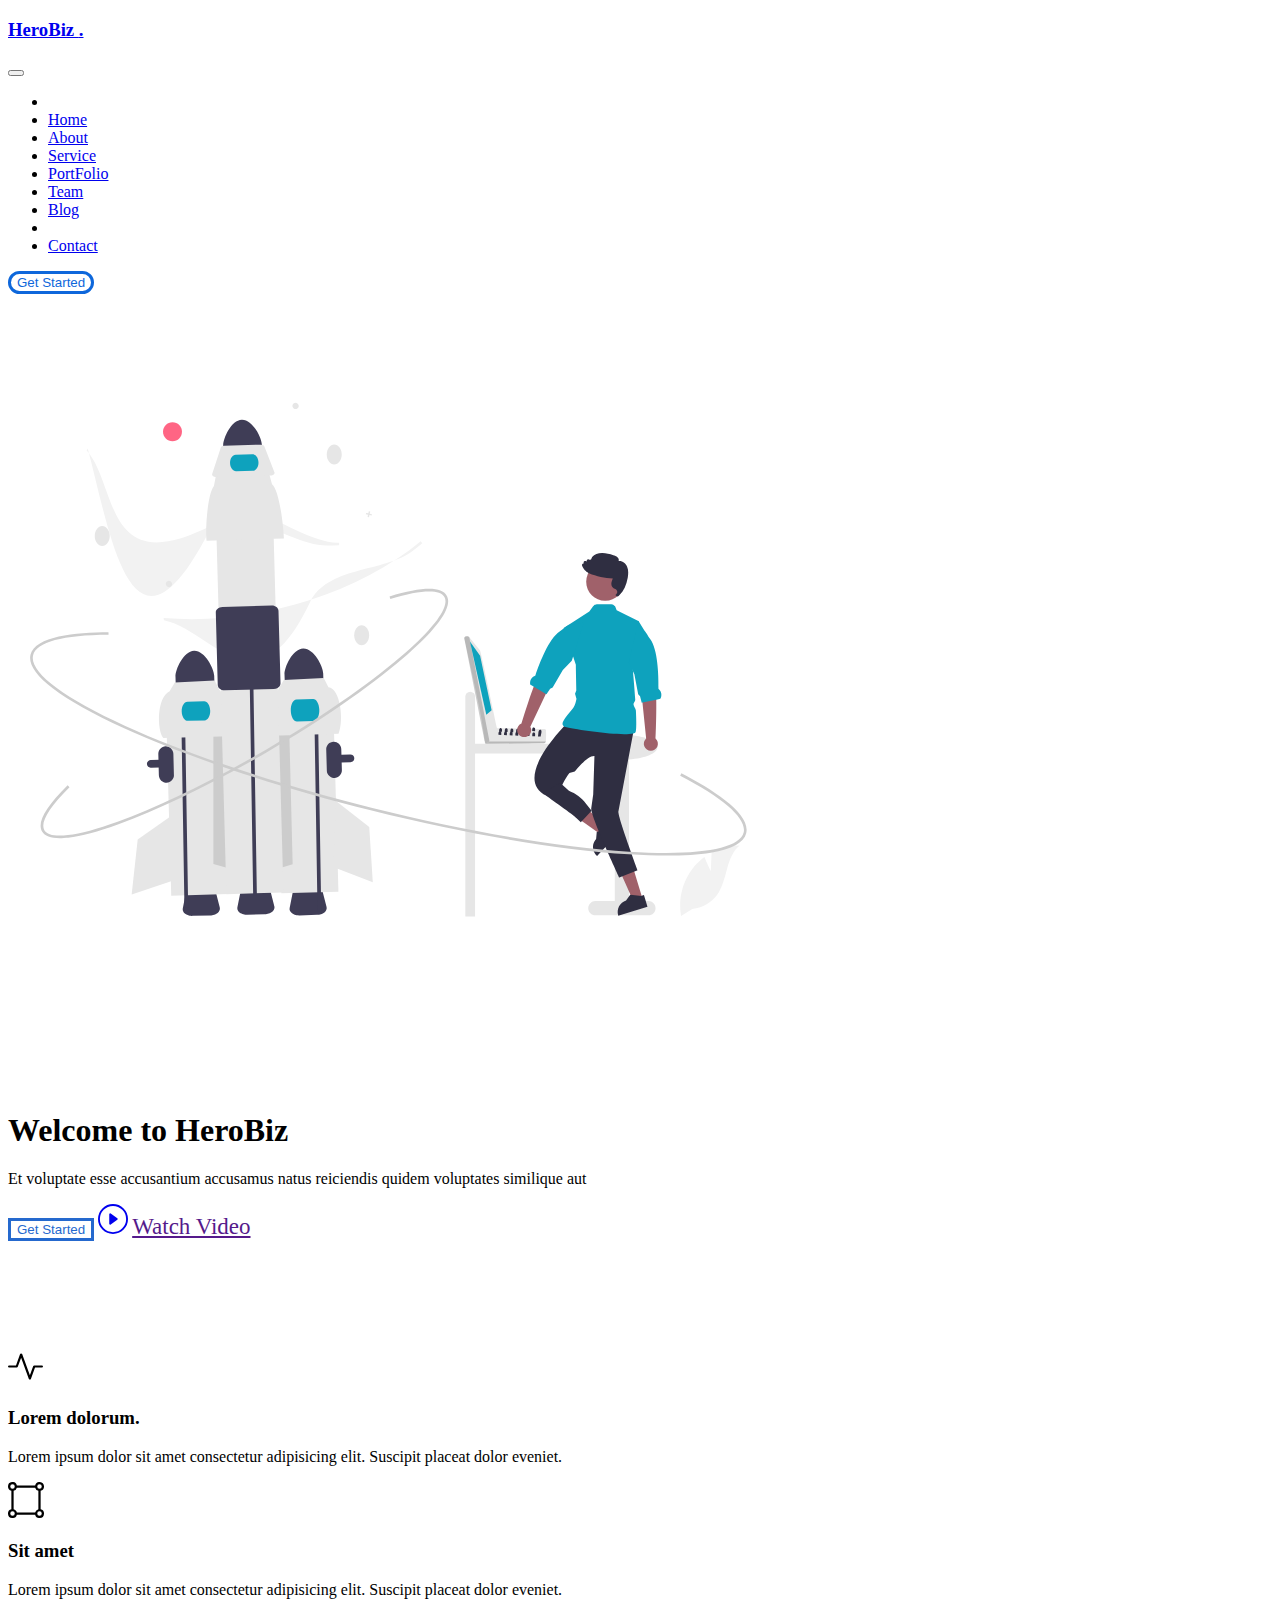
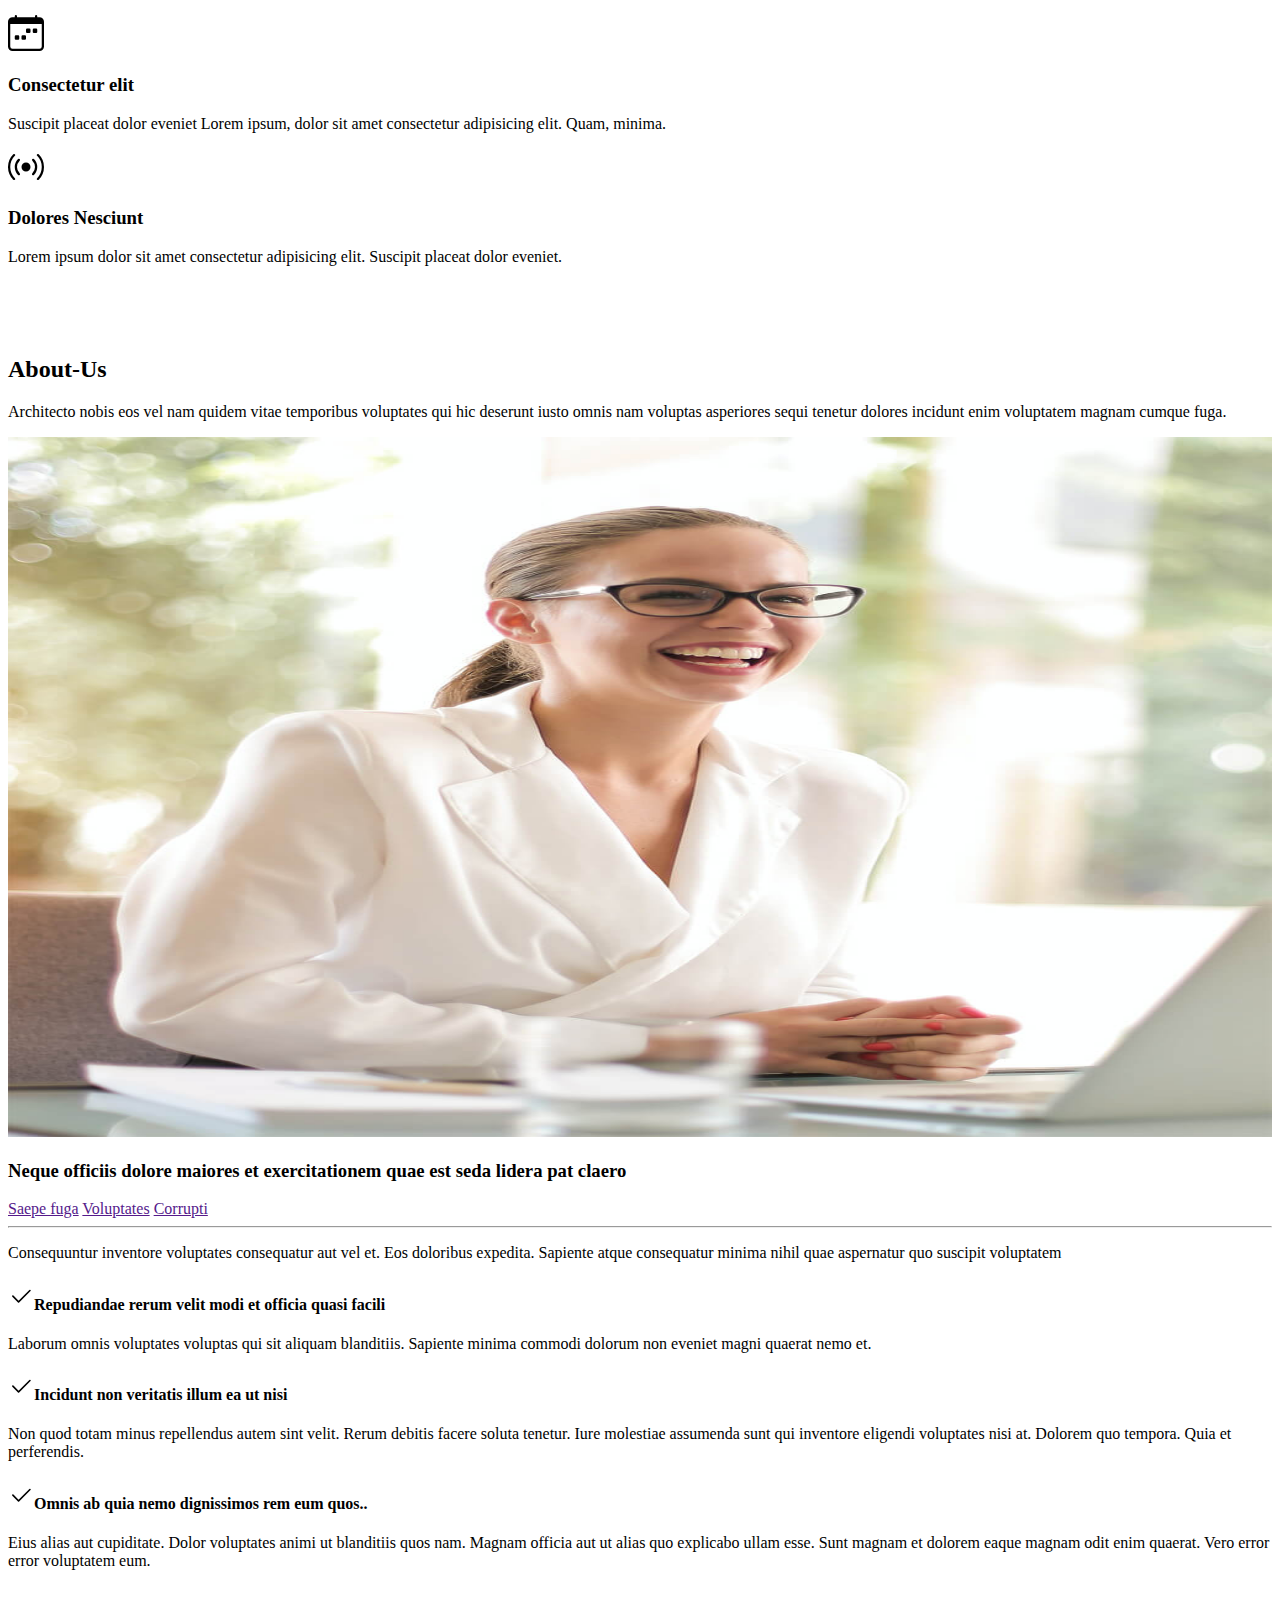
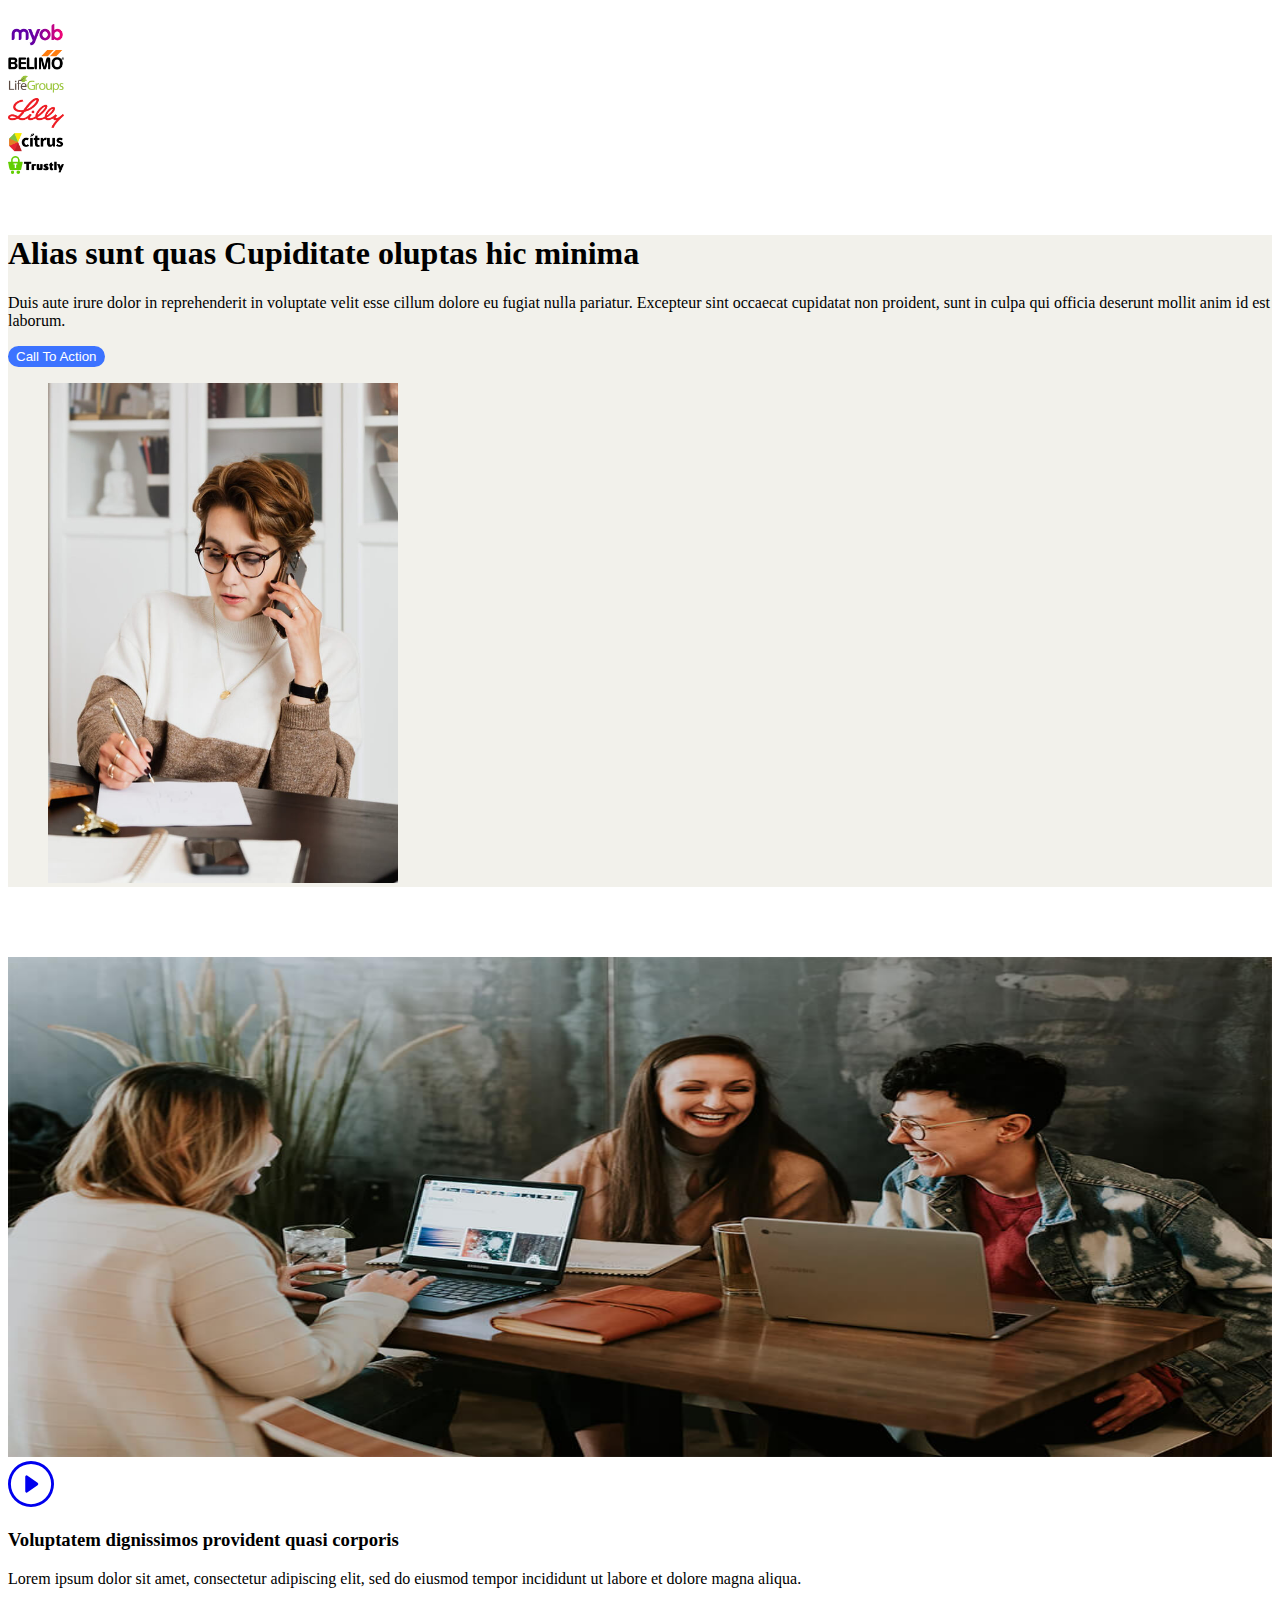
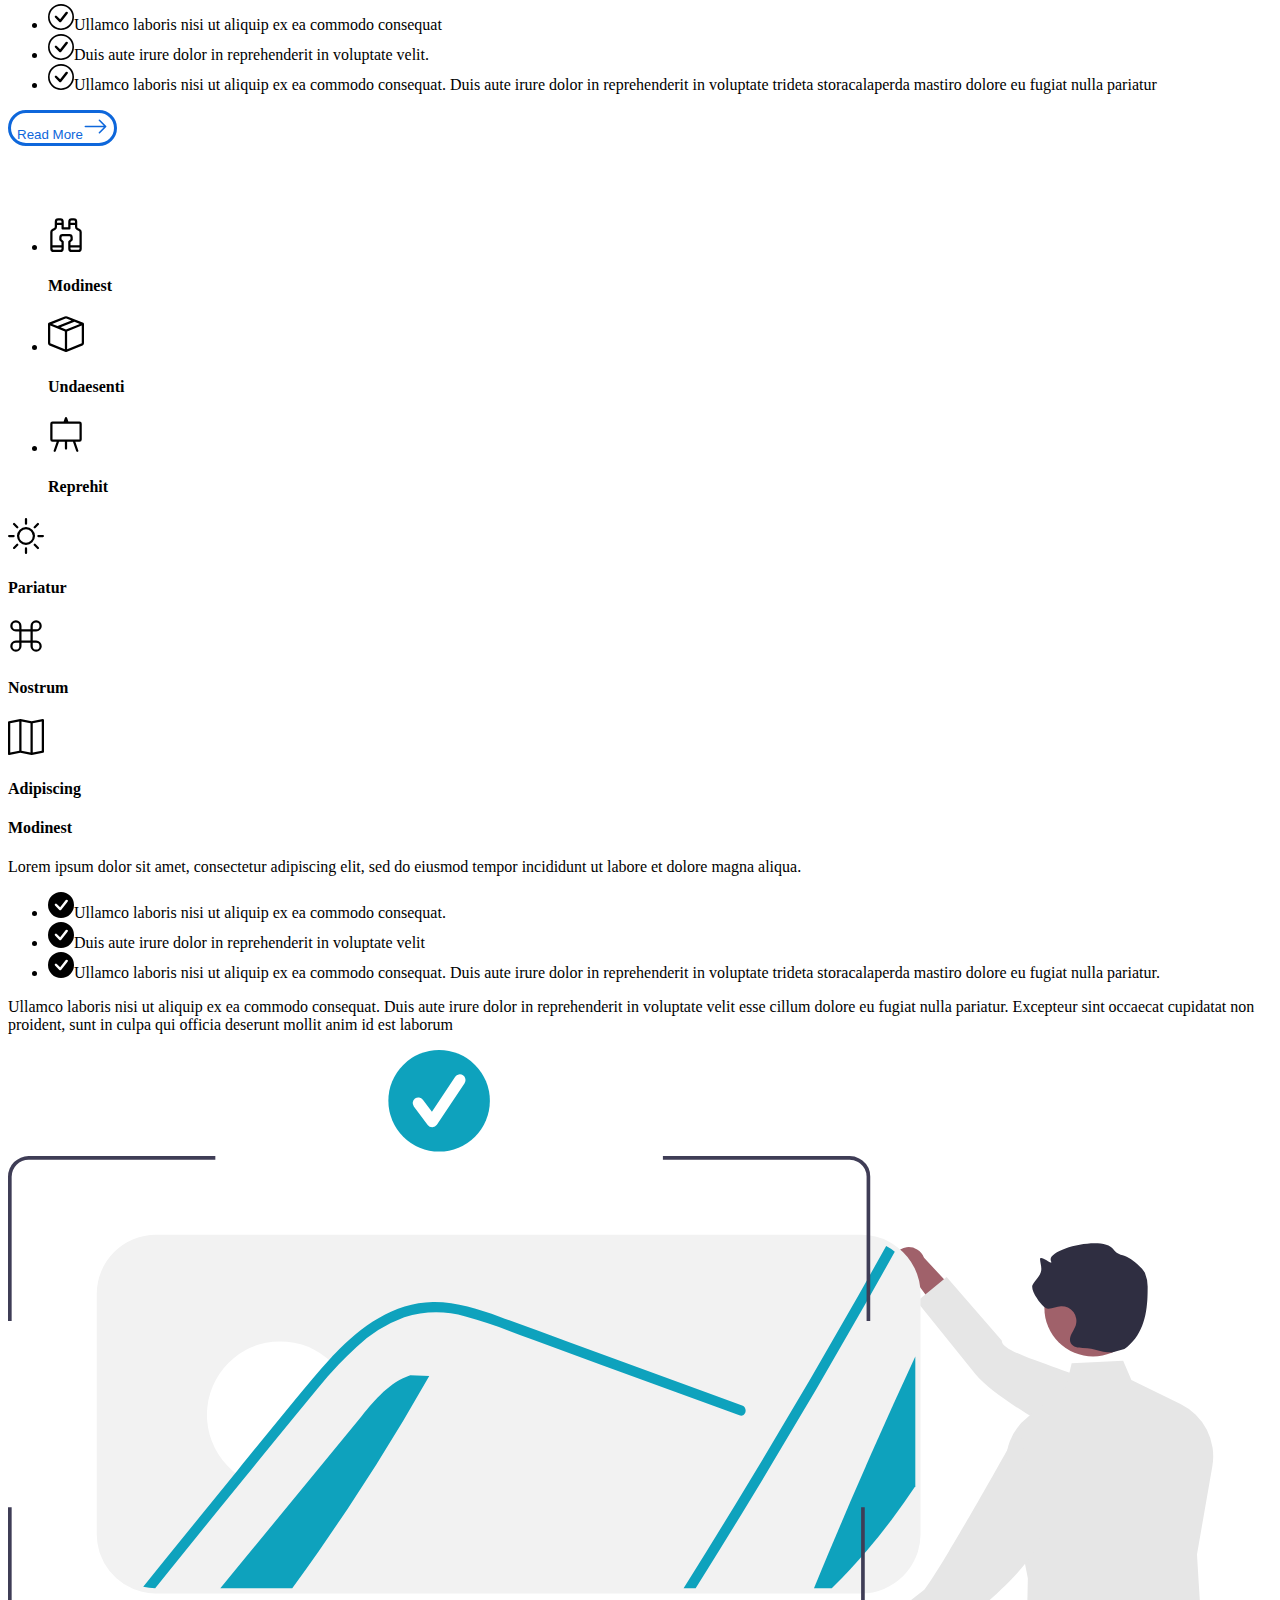
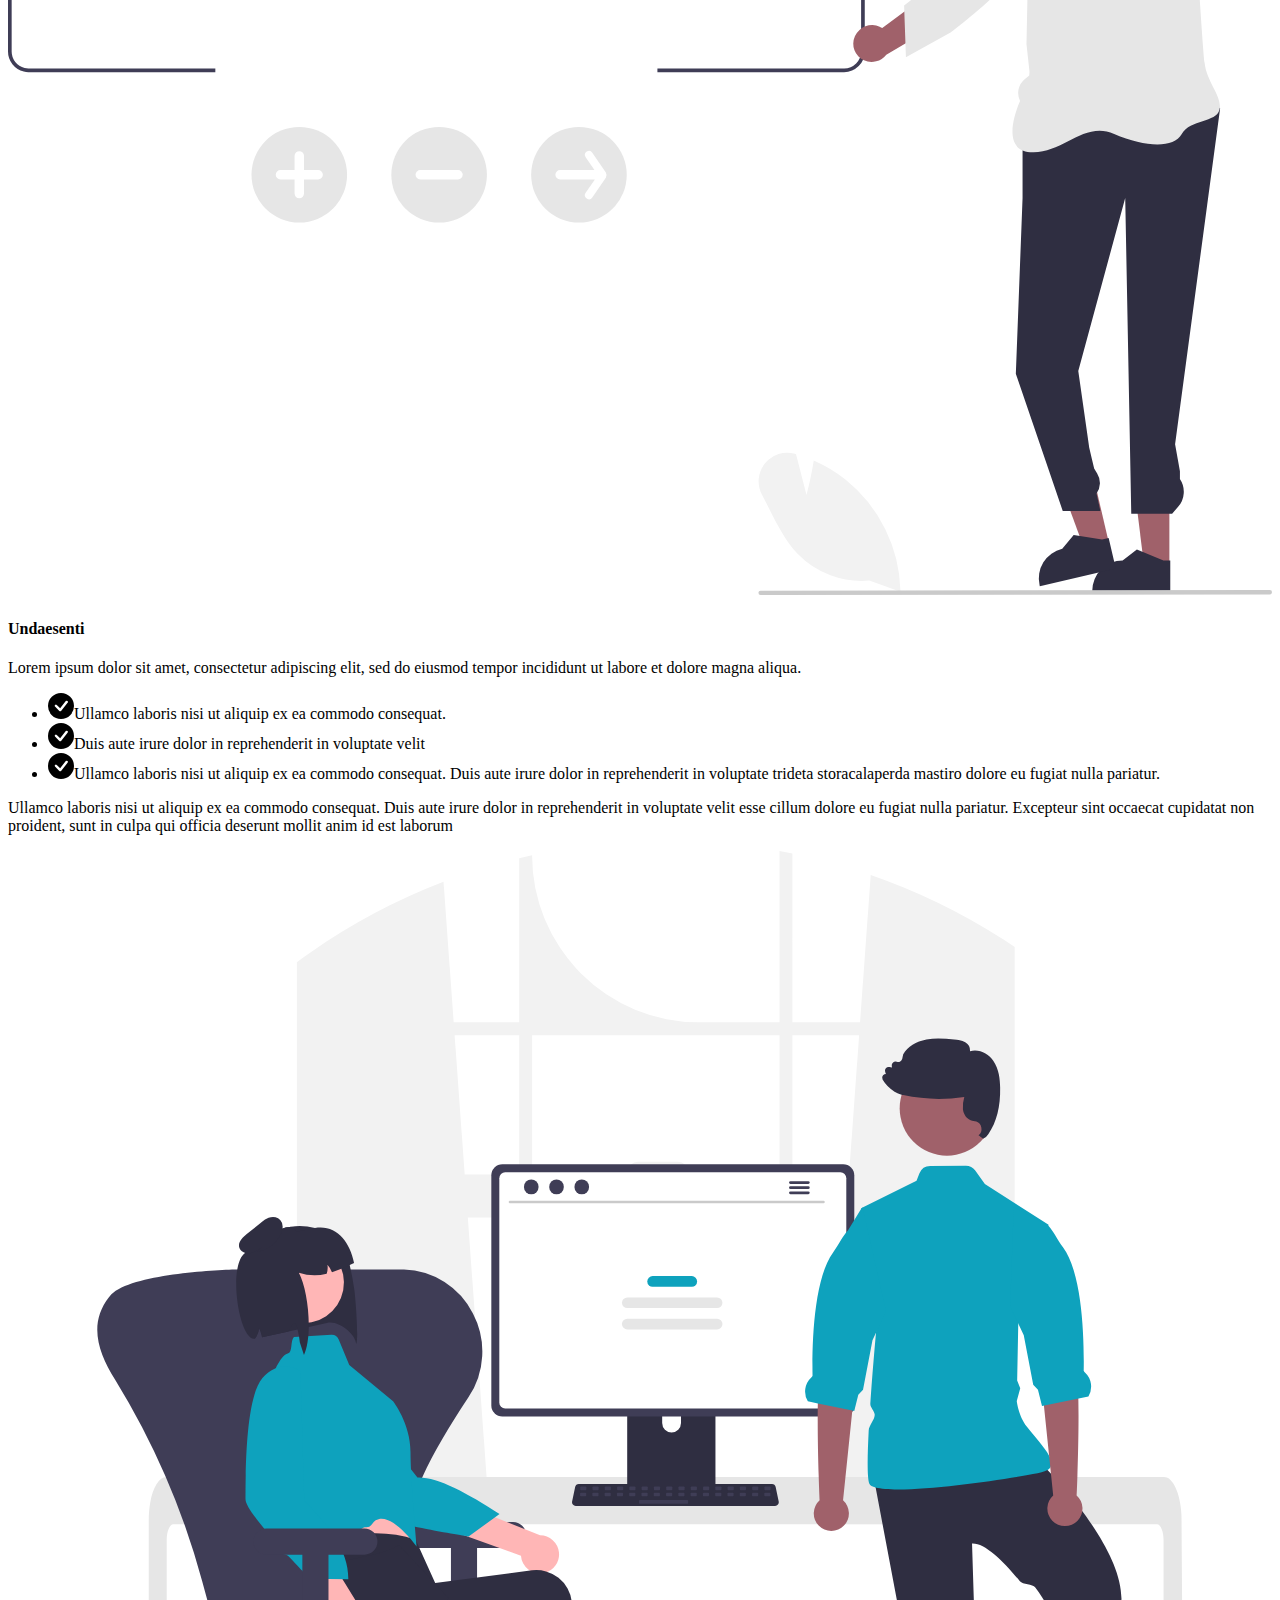
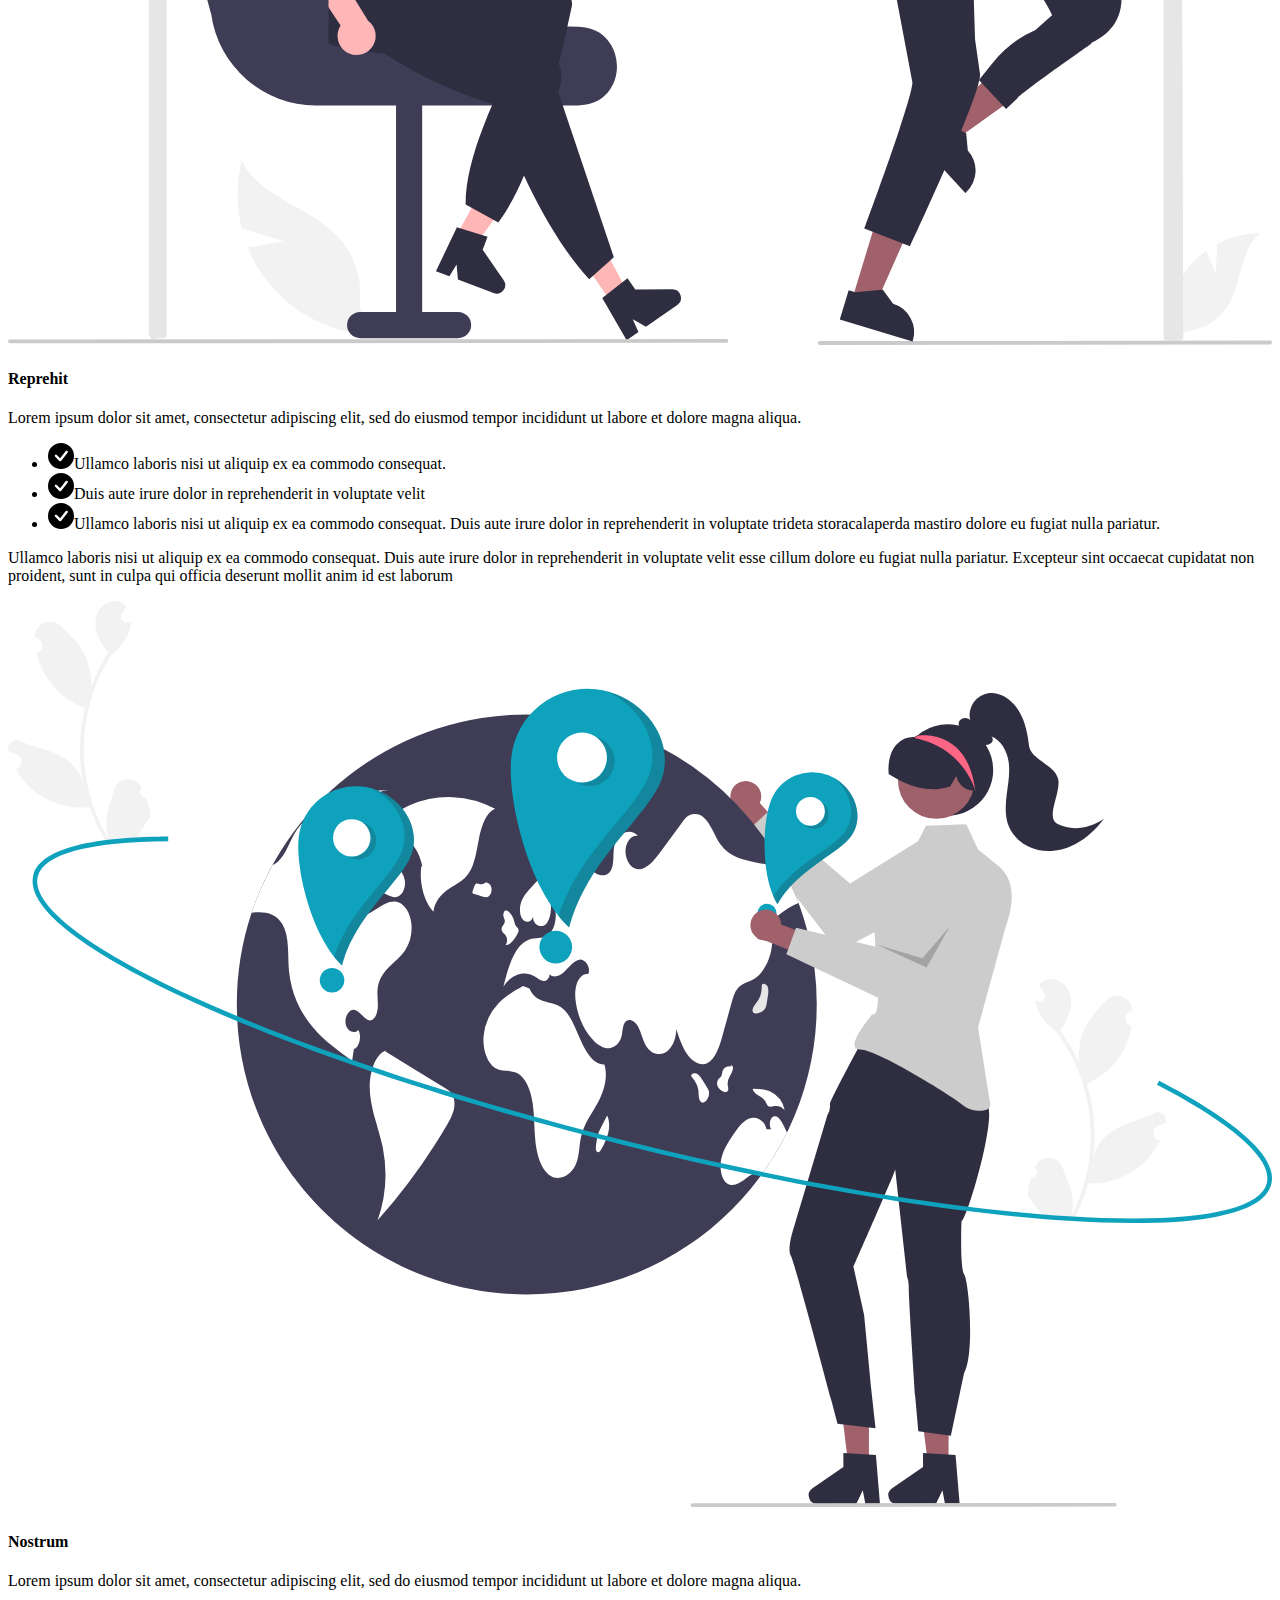
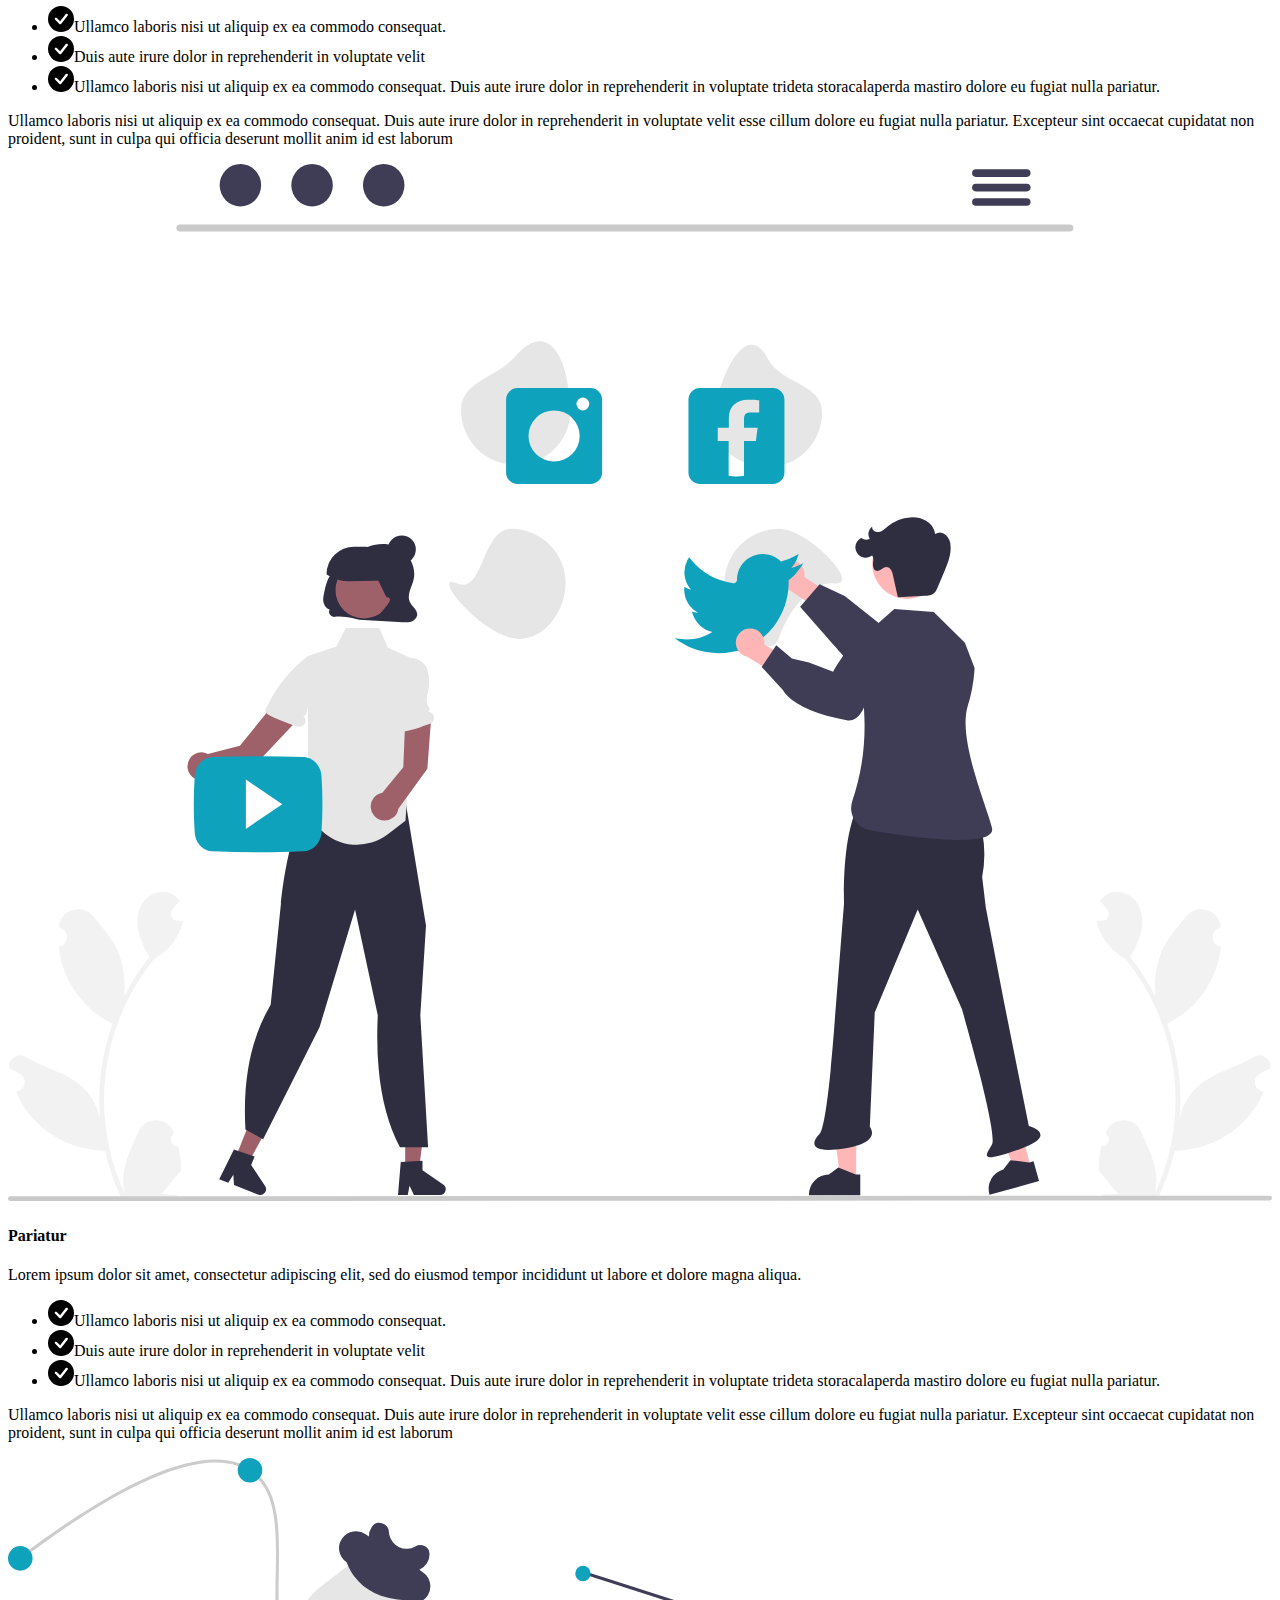
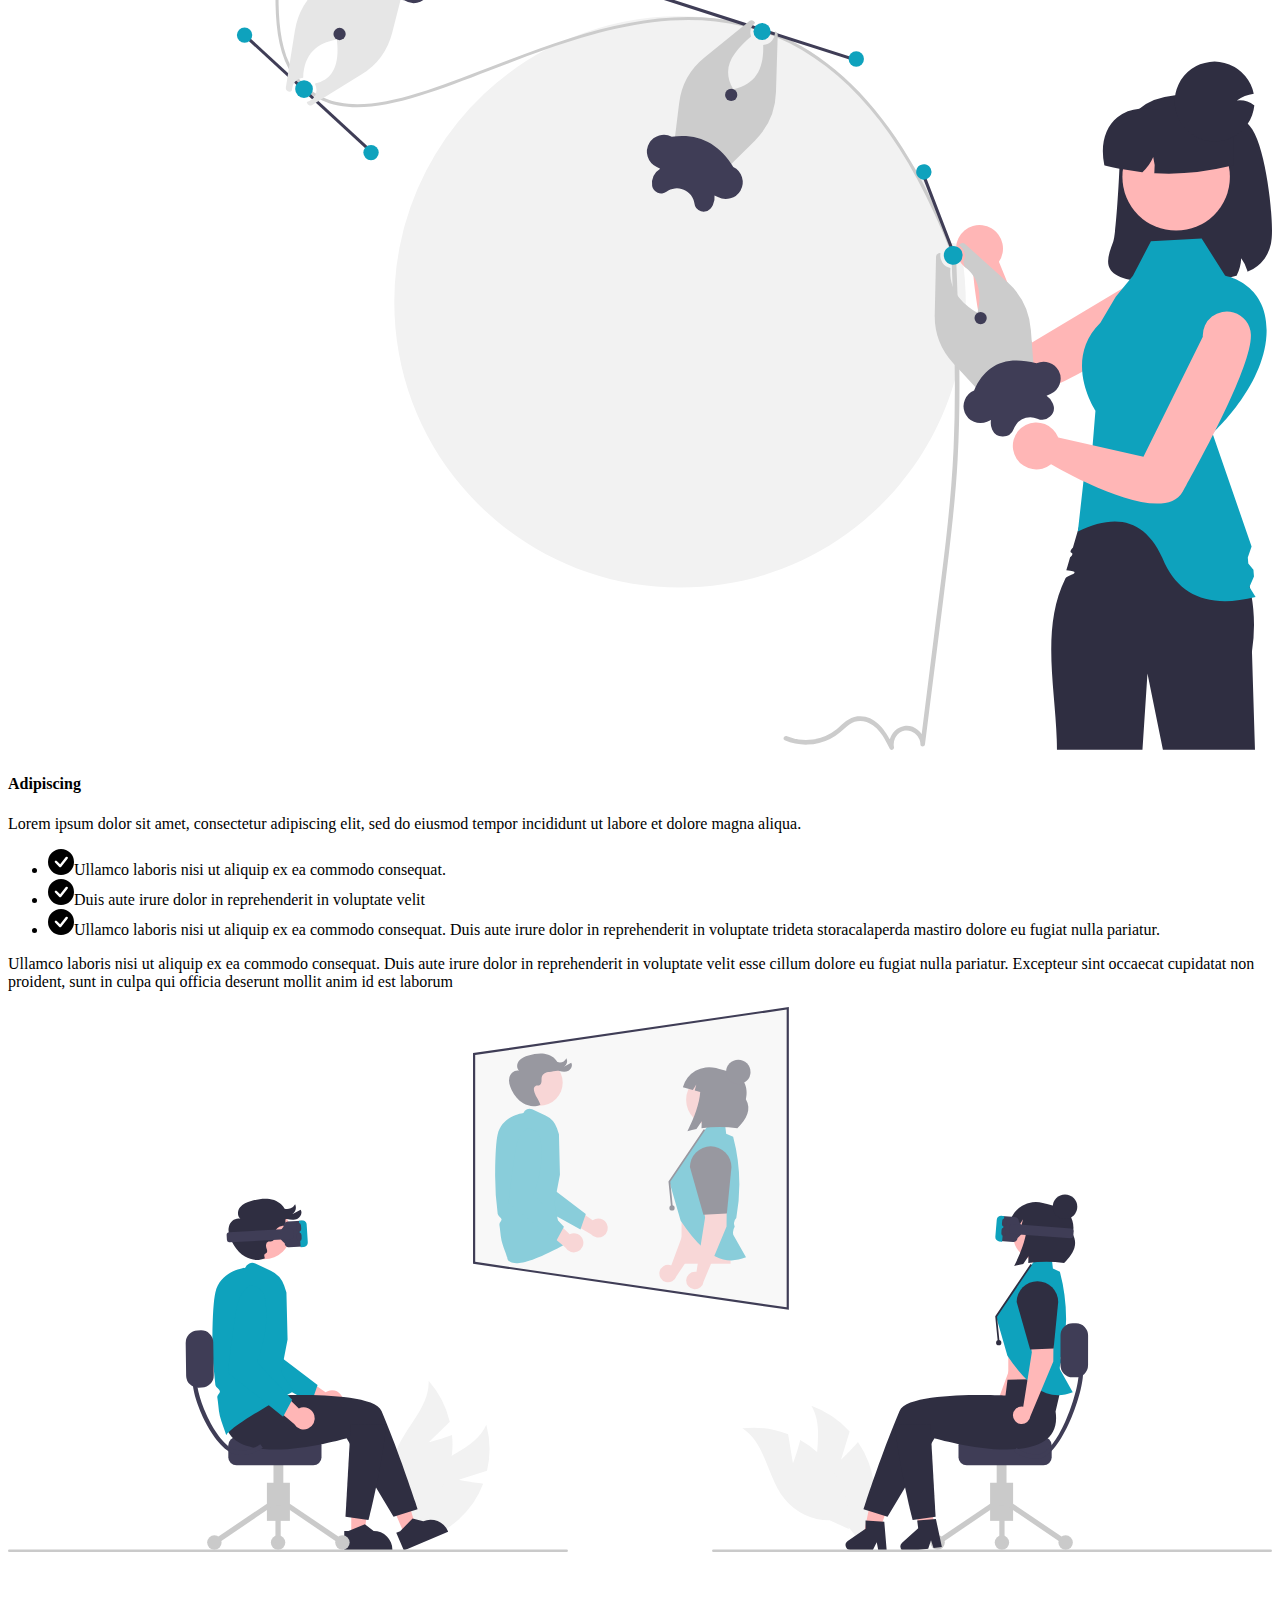
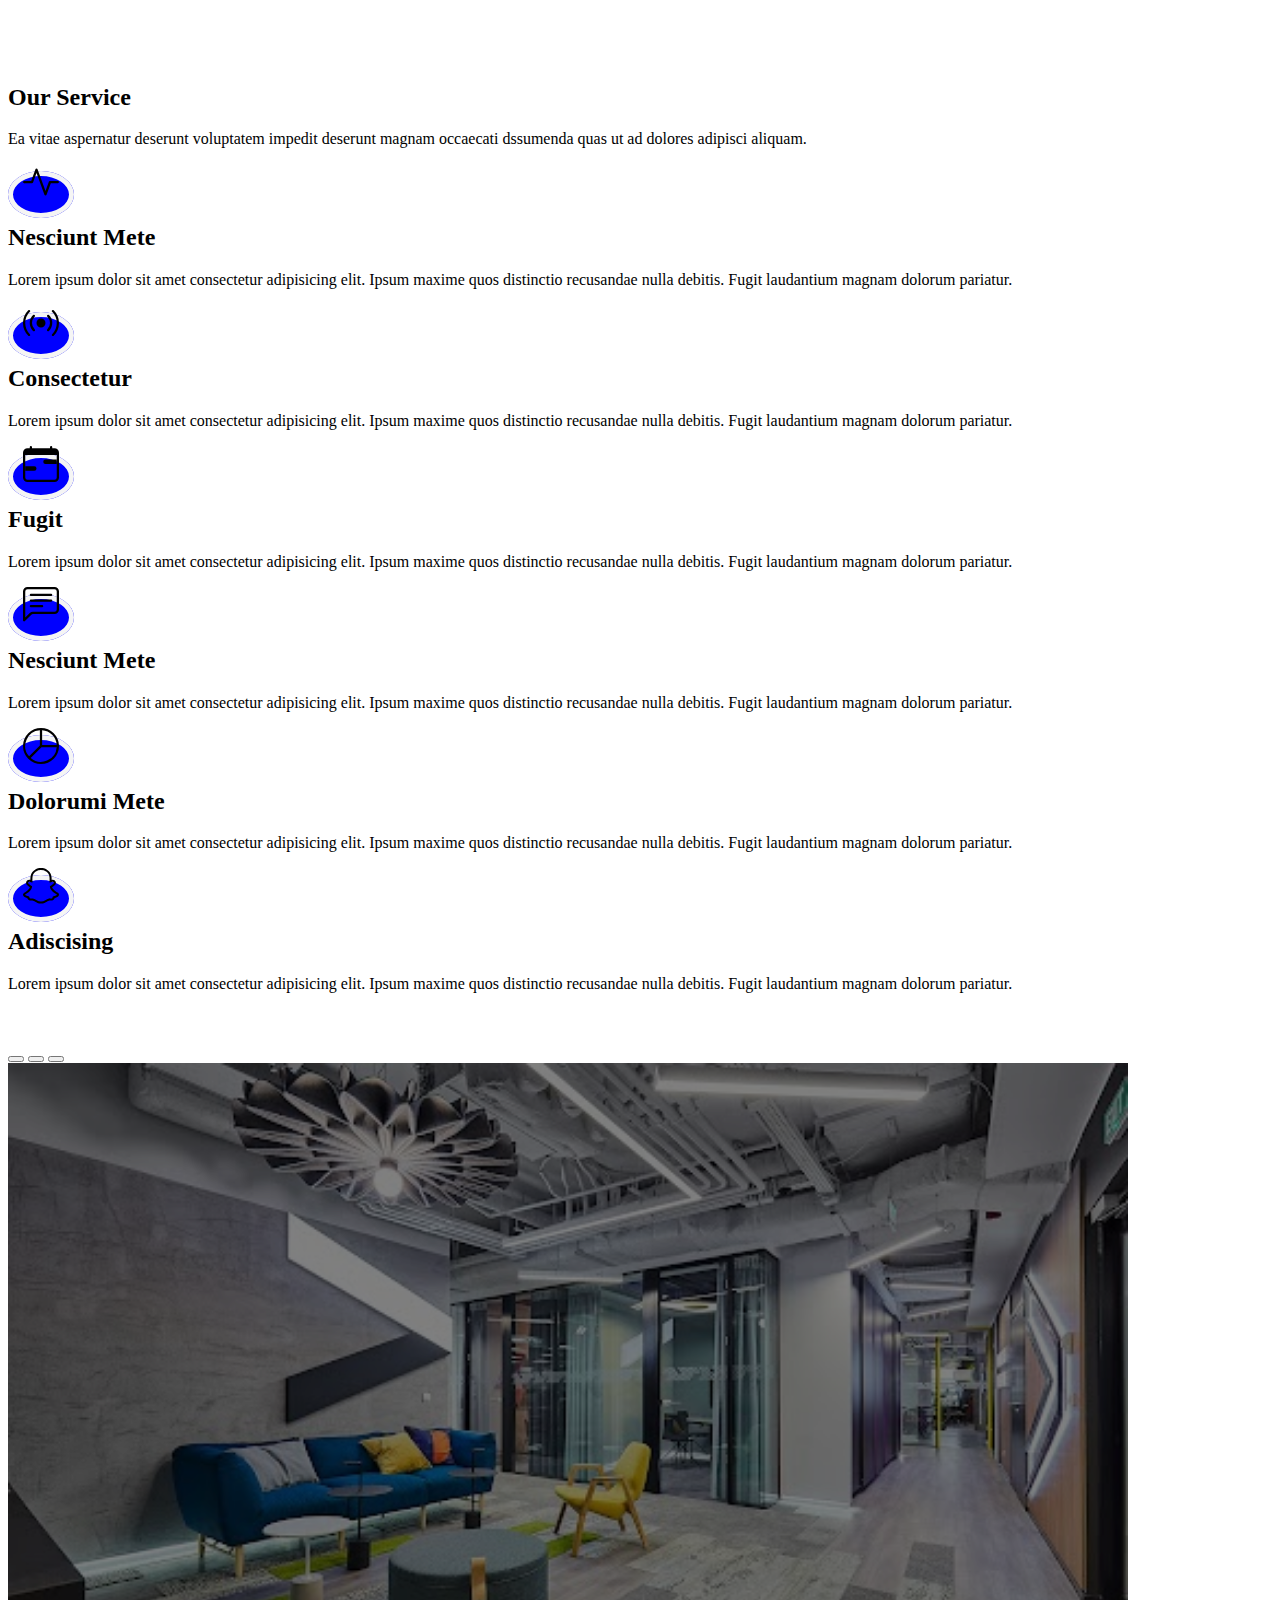
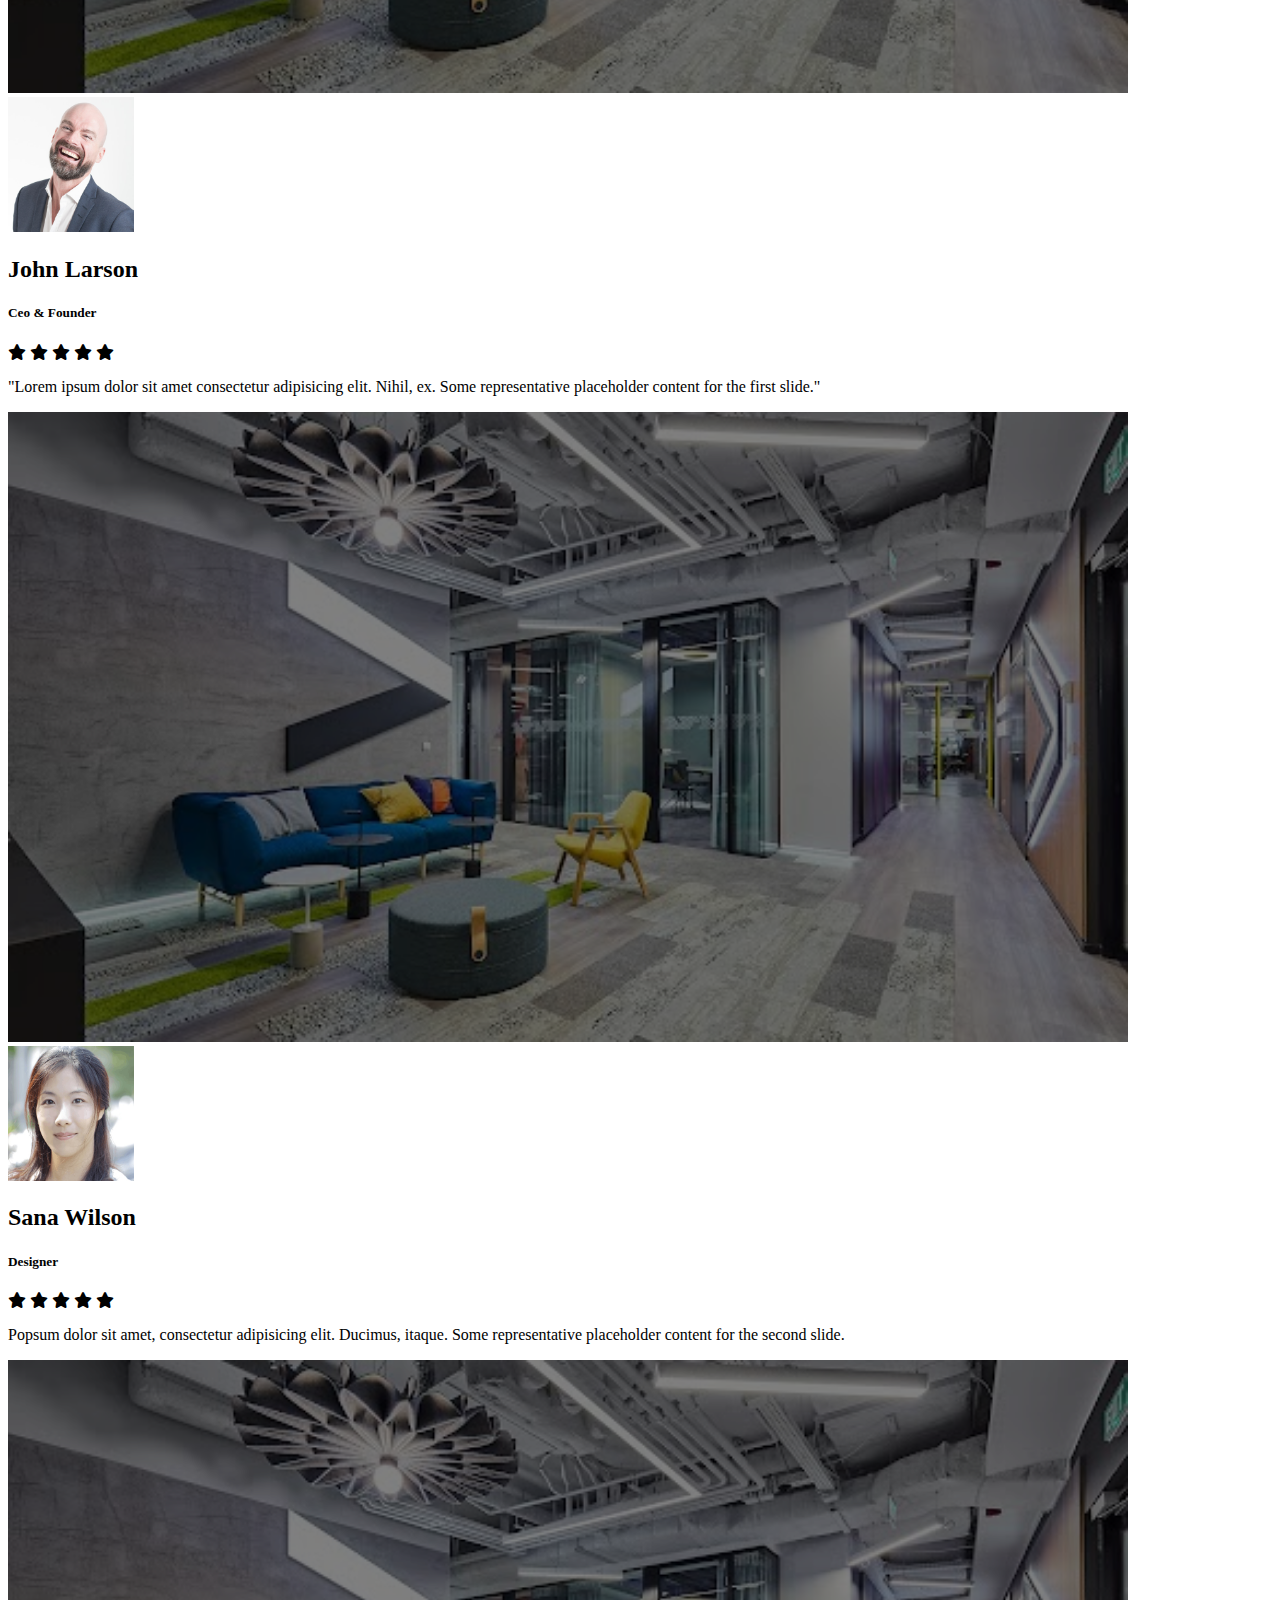
<file: index.html>
<!DOCTYPE html>
<html lang="en">
<head>
    <meta charset="UTF-8">
    <meta name="viewport" content="width=device-width, initial-scale=1.0">
    <title>bootstrap -project</title>
    <link href="https://cdn.jsdelivr.net/npm/bootstrap@5.0.2/dist/css/bootstrap.min.css" rel="stylesheet" integrity="sha384-EVSTQN3/azprG1Anm3QDgpJLIm9Nao0Yz1ztcQTwFspd3yD65VohhpuuCOmLASjC" crossorigin="anonymous">
    <script src="https://cdn.jsdelivr.net/npm/bootstrap@5.0.2/dist/js/bootstrap.bundle.min.js" integrity="sha384-MrcW6ZMFYlzcLA8Nl+NtUVF0sA7MsXsP1UyJoMp4YLEuNSfAP+JcXn/tWtIaxVXM" crossorigin="anonymous"></script>
    <link rel="stylesheet" href="https://cdnjs.cloudflare.com/ajax/libs/font-awesome/6.4.2/css/all.min.css">
    <link href="https://cdnjs.cloudflare.com/ajax/libs/font-awesome/6.5.1/css/all.min.css">
    <link rel="stylesheet" href="style.css">
    <style>
     
      
   </style>

</head>
<body>
    <div class="container-fluid">
       <div class="fixed-top">
        <nav class="navbar navbar-expand-lg navbar-light bg-white ">
            <div class="container-fluid">
              <a class="navbar-brand fw-3" href="#"><h3>HeroBiz <font class="text-primary" >.</font></h3></a>
              <button class="navbar-toggler" type="button" data-bs-toggle="collapse" data-bs-target="#navbarSupportedContent" aria-controls="navbarSupportedContent" aria-expanded="false" aria-label="Toggle navigation">
                <span class="navbar-toggler-icon"></span>
              </button>
              <div class=" collapse navbar-collapse  justify-content-around" id="navbarSupportedContent">
                <ul class="navbar-nav  mb-2 mb-lg-0 ">
                    <li class="nav-item dropdown m-2 c1-home ">
                        
                        <li class="nav-item m-2 dropdown h colortext">
                          <a class="nav-link" href="#home">Home</a>
                        </li>
                        
                      
                  <li class="nav-item m-2 dropdown h colortext">
                    <a class="nav-link" href="#About">About</a>
                  </li>
                  <li class="nav-item m-2 dropdown h">
                    <a class="nav-link " href="#service">Service</a>
                  </li>
                  <li class="nav-item m-2 dropdown h">
                    <a class="nav-link " href="#portfoli">PortFolio</a>
                  </li>
                  <li class="nav-item m-2 dropdown h">
                    <a class="nav-link" href="#team">Team</a>
                  </li>
                  <li class="nav-item m-2 dropdown h">
                    <a class="nav-link" href="#blog">Blog</a>
                  </li>
                  <li class="nav-item dropdown m-2 c1-home">
                   <li class="nav-item m-2 dropdown h colortext">
                  <a class="nav-link" href="#contact">Contact</a>
                </li>
            </ul>
                <form class="d-flex ">
                 <button class="btn  bg-primary text-white button-1"  onclick="myFunction()" type="button">Get Started</button>
                </form>
                
              </div>
            </div>
          </nav>
        </div>
        
        <!-- home page -->
     
        
          <div id="home"></div>
          <div class="container d-flex flex-column justify-content-center text-center align-items-center ">
            <br><br><br><br>
            
              <div  class="rounded mx-auto d-block cover" style="width:60%; height:80vh;"></div>
              <h1 class="">Welcome to <span class="text-primary" >HeroBiz</span></h1>
              <p>Et voluptate esse accusantium accusamus natus reiciendis quidem voluptates similique aut</p>
              <div class="d-flex p-2 m-2">
              <a href="#About">  <button class="btn  bg-primary text-white button-4 mx-3 " type="submit">Get Started</button></a>
                <!-- <i class="fa-brands fa-youtube  m-1 text-primary" style="font-size:35px ;"></i> -->
               <a href="https://www.youtube.com/results?search_query=business+ideas" class="" target="_self"> <svg xmlns="http://www.w3.org/2000/svg" width="30" height="30" fill="currentColor" class="bi bi-play-circle text-primary m-1" viewBox="0 0 16 16">
                  <path d="M8 15A7 7 0 1 1 8 1a7 7 0 0 1 0 14m0 1A8 8 0 1 0 8 0a8 8 0 0 0 0 16"/>
                  <path d="M6.271 5.055a.5.5 0 0 1 .52.038l3.5 2.5a.5.5 0 0 1 0 .814l-3.5 2.5A.5.5 0 0 1 6 10.5v-5a.5.5 0 0 1 .271-.445"/>
                </svg></a>
                <a href="" class=" video-h  text-dark text-decoration-none " style="font-size: 23px;">Watch Video</a>
              </div>
          </div>
        
        <br><br><br><br><br><br>
              
        
              <div class="container">
                <div class="row">
                  <div class="col-lg-3 col-md-6">
                    <div class="row  d-grid gap-3 box-shadow1 m-2">
                      <div class="col-12  text-primary "><svg xmlns="http://www.w3.org/2000/svg" width="35" height="35" fill="currentColor" class="bi bi-activity" viewBox="0 0 16 16">
                        <path fill-rule="evenodd" d="M6 2a.5.5 0 0 1 .47.33L10 12.036l1.53-4.208A.5.5 0 0 1 12 7.5h3.5a.5.5 0 0 1 0 1h-3.15l-1.88 5.17a.5.5 0 0 1-.94 0L6 3.964 4.47 8.171A.5.5 0 0 1 4 8.5H.5a.5.5 0 0 1 0-1h3.15l1.88-5.17A.5.5 0 0 1 6 2"/>
                      </svg></div>
                      <h3 class="col-12">Lorem  dolorum.</h1>
                      <p class="col-12">Lorem ipsum dolor sit amet consectetur adipisicing elit. Suscipit placeat dolor eveniet.</p>
                    </div>
                  </div>
                  <div class="col-lg-3 col-md-6">
                    <div class="row  d-grid gap-3 box-shadow1 m-2">
                      <div class="col-12 text-primary"><svg xmlns="http://www.w3.org/2000/svg" width="36" height="36" fill="currentColor" class="bi bi-bounding-box-circles" viewBox="0 0 16 16">
                        <path d="M2 1a1 1 0 1 0 0 2 1 1 0 0 0 0-2M0 2a2 2 0 0 1 3.937-.5h8.126A2 2 0 1 1 14.5 3.937v8.126a2 2 0 1 1-2.437 2.437H3.937A2 2 0 1 1 1.5 12.063V3.937A2 2 0 0 1 0 2m2.5 1.937v8.126c.703.18 1.256.734 1.437 1.437h8.126a2.004 2.004 0 0 1 1.437-1.437V3.937A2.004 2.004 0 0 1 12.063 2.5H3.937A2.004 2.004 0 0 1 2.5 3.937zM14 1a1 1 0 1 0 0 2 1 1 0 0 0 0-2M2 13a1 1 0 1 0 0 2 1 1 0 0 0 0-2m12 0a1 1 0 1 0 0 2 1 1 0 0 0 0-2"/>
                      </svg></div>
                      <h3 class="col-12"> Sit amet </h3>
                      <p class="col-12">Lorem ipsum dolor sit amet consectetur adipisicing elit. Suscipit placeat dolor eveniet.</p>
                    </div>
                  </div>
                  <div class="col-lg-3 col-md-6">
                    <div class="row  d-grid gap-3 box-shadow1 m-2">
                      <div class="col-12 text-primary"><svg xmlns="http://www.w3.org/2000/svg" width="36" height="36" fill="currentColor" class="bi bi-calendar-week" viewBox="0 0 16 16">
                      <path d="M11 6.5a.5.5 0 0 1 .5-.5h1a.5.5 0 0 1 .5.5v1a.5.5 0 0 1-.5.5h-1a.5.5 0 0 1-.5-.5zm-3 0a.5.5 0 0 1 .5-.5h1a.5.5 0 0 1 .5.5v1a.5.5 0 0 1-.5.5h-1a.5.5 0 0 1-.5-.5zm-5 3a.5.5 0 0 1 .5-.5h1a.5.5 0 0 1 .5.5v1a.5.5 0 0 1-.5.5h-1a.5.5 0 0 1-.5-.5zm3 0a.5.5 0 0 1 .5-.5h1a.5.5 0 0 1 .5.5v1a.5.5 0 0 1-.5.5h-1a.5.5 0 0 1-.5-.5z"/>
                       <path d="M3.5 0a.5.5 0 0 1 .5.5V1h8V.5a.5.5 0 0 1 1 0V1h1a2 2 0 0 1 2 2v11a2 2 0 0 1-2 2H2a2 2 0 0 1-2-2V3a2 2 0 0 1 2-2h1V.5a.5.5 0 0 1 .5-.5M1 4v10a1 1 0 0 0 1 1h12a1 1 0 0 0 1-1V4z"/>
                      </svg></div>
                      <h3 class="col-12"> Consectetur elit</h3>
                      <p class="col-12"> Suscipit placeat dolor eveniet Lorem 
                        ipsum, dolor sit amet consectetur adipisicing elit. Quam, minima.</p>
                    </div>
                  </div>
                  <div class="col-lg-3 col-md-6">
                    <div class="row d-grid gap-3 box-shadow1 m-2">
                      <div class="col-12 text-primary"><svg xmlns="http://www.w3.org/2000/svg" width="36" height="36" fill="currentColor" class="bi bi-broadcast" viewBox="0 0 16 16">
                       <path d="M3.05 3.05a7 7 0 0 0 0 9.9.5.5 0 0 1-.707.707 8 8 0 0 1 0-11.314.5.5 0 0 1 .707.707m2.122 2.122a4 4 0 0 0 0 5.656.5.5 0 1 1-.708.708 5 5 0 0 1 0-7.072.5.5 0 0 1 .708.708m5.656-.708a.5.5 0 0 1 .708 0 5 5 0 0 1 0 7.072.5.5 0 1 1-.708-.708 4 4 0 0 0 0-5.656.5.5 0 0 1 0-.708m2.122-2.12a.5.5 0 0 1 .707 0 8 8 0 0 1 0 11.313.5.5 0 0 1-.707-.707 7 7 0 0 0 0-9.9.5.5 0 0 1 0-.707zM10 8a2 2 0 1 1-4 0 2 2 0 0 1 4 0"/>
                        </svg></div>
                      <h3 class="col-12"> Dolores  Nesciunt</h3>
                      <p class="col-12">Lorem ipsum dolor sit amet consectetur adipisicing elit. Suscipit placeat dolor eveniet.</p>
                    </div>
                  </div>
                </div>
              </div>
              </div>


              <!-- About-us page -->
              <div id="About"></div>
               <br><br><br>
              <div class="container">
                 <div class="about-heading">
                  <h2 class="text-center">About-Us</h2>
                  <p>Architecto nobis eos vel nam quidem vitae temporibus voluptates qui hic deserunt iusto omnis nam voluptas asperiores sequi tenetur dolores incidunt enim
                     voluptatem magnam cumque fuga.</p>
                 </div>

                 <div class="row">
                  <div class="col-lg-6">
                    <img src="./images/about (1).jpg" style="width:100%; height:700px;">
                  </div>
                  <div class="col-lg-6">
                    <h3>Neque officiis dolore maiores et exercitationem quae est seda lidera pat claero</h3>
                    <div class="col-lg-6">
                      <u1 class="list-inline  p-2 ">
                        <a  href="" class="list-inline-item text-decoration-none text-dark fs-5 m-1">Saepe fuga</a>
                        <a href="" class="list-inline-item text-decoration-none text-dark fs-5 m-1">Voluptates</a>
                        <a  href="" class="list-inline-item text-decoration-none text-dark fs-5 m-2" >Corrupti</a>
                        <hr>
                      </u1>
                    </div>
                    <div class="col-lg-12 p-2">
                      <p>Consequuntur inventore voluptates consequatur aut vel et. Eos doloribus expedita. Sapiente atque consequatur minima nihil quae aspernatur quo suscipit voluptatem</p>
                    </div>
                    <div class="col-lg-12 p-2 m-2">
                      <h4><svg xmlns="http://www.w3.org/2000/svg" width="26" height="26" fill="currentColor" class="bi bi-check2 text-primary" viewBox="0 0 16 16">
                        <path d="M13.854 3.646a.5.5 0 0 1 0 .708l-7 7a.5.5 0 0 1-.708 0l-3.5-3.5a.5.5 0 1 1 .708-.708L6.5 10.293l6.646-6.647a.5.5 0 0 1 .708 0z"/>
                      </svg>Repudiandae rerum velit modi et officia quasi facili</h4>
                      <p>Laborum omnis voluptates voluptas qui sit aliquam blanditiis. Sapiente minima commodi dolorum non eveniet magni quaerat nemo et.</p>
                    </div>
                    <div class="col-lg-12 p-2 m-2">
                      <h4><svg xmlns="http://www.w3.org/2000/svg" width="26" height="26" fill="currentColor" class="bi bi-check2 text-primary" viewBox="0 0 16 16">
                        <path d="M13.854 3.646a.5.5 0 0 1 0 .708l-7 7a.5.5 0 0 1-.708 0l-3.5-3.5a.5.5 0 1 1 .708-.708L6.5 10.293l6.646-6.647a.5.5 0 0 1 .708 0z"/>
                      </svg>Incidunt non veritatis illum ea ut nisi</h4>
                      <p>Non quod totam minus repellendus autem sint velit. Rerum debitis facere soluta tenetur. Iure molestiae assumenda sunt qui inventore eligendi voluptates nisi at. Dolorem quo tempora. Quia et perferendis.</p>
                    </div>
                    <div class="col-lg-12 p-3 m-2">
                      <h4><svg xmlns="http://www.w3.org/2000/svg" width="26" height="26" fill="currentColor" class="bi bi-check2 text-primary" viewBox="0 0 16 16">
                        <path d="M13.854 3.646a.5.5 0 0 1 0 .708l-7 7a.5.5 0 0 1-.708 0l-3.5-3.5a.5.5 0 1 1 .708-.708L6.5 10.293l6.646-6.647a.5.5 0 0 1 .708 0z"/>
                      </svg>Omnis ab quia nemo dignissimos rem eum quos..</h4>
                      <p>Eius alias aut cupiditate. Dolor voluptates animi ut blanditiis quos nam. Magnam officia aut ut alias quo explicabo ullam esse. Sunt magnam et dolorem eaque magnam odit enim quaerat. Vero error error voluptatem eum.</p>
                    </div>
                     

                  </div>
                 </div>
                 <br><br>
                 <!-- icons  -->
                 <div class="row">
                  <div class="col-2 ">
                    <img src="./images/client-1.png" style="width:56px; ">
                  </div>
                  <div class="col-2">
                    <img src="./images/client-2.png" style="width:56px; ">
                  </div>
                  <div class="col-2">
                    <img src="./images/client-3.png" style="width:56px;">
                  </div>
                  <div class="col-2">
                    <img src="./images/client-4.png" style="width:56px;">
                  </div>
                  <div class="col-2">
                    <img src="./images/client-5.png" style="width:56px;">
                  </div>
                  <div class="col-2">
                    <img src="./images/client-6.png" style="width:56px; ">
                  </div>
                 </div>
              </div>
              <br><br>

              <!-- call to action -->
              <div class="container call-sec">
                <div class="row p-5 ">
                  <div class="col-lg-8 col-md-6 d-flex flex-column justify-content-around order-last order-md-first ">
                    <h1>Alias sunt quas Cupiditate oluptas hic minima</h1>
                    <p>Duis aute irure dolor in reprehenderit in voluptate velit esse cillum dolore eu fugiat nulla pariatur. Excepteur sint occaecat 
                      cupidatat non proident, sunt in culpa qui officia deserunt mollit anim id est laborum.</p>
                     <a> <button class="btn  bg-primary text-white button-3" type="submit">Call To Action</button></a>
                  </div>
                  
                  <div class="col-lg-4  col-md-6 d-flex align-items-center order-first order-md-last ">
                    <div class="hover01">
                   <figure> <img src="./images/about-2.jpg"  class="rounded-3" style="width:350px; height:500px"></figure>
                    </div>
                  </div>
                </div>
              </div>

            <!-- End of Call Action -->

            <!--  video playing section -->
            <br><br><br>

            <div class="container-fluid bg-secondary ">
              <div class="row ">
                <div class="col-lg-6 position-relative ">

                  <img src="./images/onfocus-video-bg.jpg" class="" style="width:100%; height:500px;">
                  <div class="play-button position-absolute  top-50 start-50 translate-middle">
                    <a href="https://www.youtube.com/results?search_query=bootstrap+project" target="_blank">  <svg xmlns="http://www.w3.org/2000/svg" width="46" height="46" fill="currentColor" class="bi bi-play-circle text-primary " viewBox="0 0 16 16">
                      <path d="M8 15A7 7 0 1 1 8 1a7 7 0 0 1 0 14m0 1A8 8 0 1 0 8 0a8 8 0 0 0 0 16"/>
                      <path d="M6.271 5.055a.5.5 0 0 1 .52.038l3.5 2.5a.5.5 0 0 1 0 .814l-3.5 2.5A.5.5 0 0 1 6 10.5v-5a.5.5 0 0 1 .271-.445"/>
                    </svg></a>
                    

                  </div>
                  
                </div>
                <div class="col-lg-6  flex-column justify-content-center">
                  <h3>Voluptatem dignissimos provident quasi corporis</h3>
                  <p>Lorem ipsum dolor sit amet, consectetur adipiscing elit, sed do eiusmod tempor incididunt ut labore et dolore magna aliqua.</p>
                  <ul class="list-inline">
                    <li><svg xmlns="http://www.w3.org/2000/svg" width="26" height="26" fill="currentColor" class="bi bi-check-circle text-primary m-2" viewBox="0 0 16 16">
                      <path d="M8 15A7 7 0 1 1 8 1a7 7 0 0 1 0 14m0 1A8 8 0 1 0 8 0a8 8 0 0 0 0 16"/>
                      <path d="M10.97 4.97a.235.235 0 0 0-.02.022L7.477 9.417 5.384 7.323a.75.75 0 0 0-1.06 1.06L6.97 11.03a.75.75 0 0 0 1.079-.02l3.992-4.99a.75.75 0 0 0-1.071-1.05"/>
                    </svg>Ullamco laboris nisi ut aliquip ex ea commodo consequat</li>
                    <li><svg xmlns="http://www.w3.org/2000/svg" width="26" height="26" fill="currentColor" class="bi bi-check-circle text-primary m-2" viewBox="0 0 16 16">
                      <path d="M8 15A7 7 0 1 1 8 1a7 7 0 0 1 0 14m0 1A8 8 0 1 0 8 0a8 8 0 0 0 0 16"/>
                      <path d="M10.97 4.97a.235.235 0 0 0-.02.022L7.477 9.417 5.384 7.323a.75.75 0 0 0-1.06 1.06L6.97 11.03a.75.75 0 0 0 1.079-.02l3.992-4.99a.75.75 0 0 0-1.071-1.05"/>
                    </svg>Duis aute irure dolor in reprehenderit in voluptate velit.</li>
                    <li><svg xmlns="http://www.w3.org/2000/svg" width="26" height="26" fill="currentColor" class="bi bi-check-circle text-primary m-2" viewBox="0 0 16 16">
                      <path d="M8 15A7 7 0 1 1 8 1a7 7 0 0 1 0 14m0 1A8 8 0 1 0 8 0a8 8 0 0 0 0 16"/>
                      <path d="M10.97 4.97a.235.235 0 0 0-.02.022L7.477 9.417 5.384 7.323a.75.75 0 0 0-1.06 1.06L6.97 11.03a.75.75 0 0 0 1.079-.02l3.992-4.99a.75.75 0 0 0-1.071-1.05"/>
                    </svg>Ullamco laboris nisi ut aliquip ex ea commodo consequat. Duis aute irure dolor in reprehenderit in voluptate trideta storacalaperda mastiro dolore 
                      eu fugiat nulla pariatur</li>
                  </ul>
                  <a> <button class="btn  bg-primary text-white button-1" type="submit">Read More<svg xmlns="http://www.w3.org/2000/svg" width="25" height="25" fill="currentColor" class="bi bi-arrow-right" viewBox="0 0 16 16">
                    <path fill-rule="evenodd" d="M1 8a.5.5 0 0 1 .5-.5h11.793l-3.147-3.146a.5.5 0 0 1 .708-.708l4 4a.5.5 0 0 1 0 .708l-4 4a.5.5 0 0 1-.708-.708L13.293 8.5H1.5A.5.5 0 0 1 1 8"/>
                  </svg></button></a>
                </div>
              </div>
            </div>
            <!-- end of video playing section -->
            <br><br><br>
            <!--  card section -->
            <div class="container-fluid d-flex justify-content-around">
              <!-- <ul class="row list-inline">
                 <li class=" col-6 col-lg-2 col-md-4 text-center ">
                    <div class="row  d-grid gap-3  m-3 shadow bg-light p-3 border">
                      <div class="col-12">
                    <svg xmlns="http://www.w3.org/2000/svg" width="36" height="36" fill="currentColor" class="bi bi-binoculars  " viewBox="0 0 16 16">
                      <path d="M3 2.5A1.5 1.5 0 0 1 4.5 1h1A1.5 1.5 0 0 1 7 2.5V5h2V2.5A1.5 1.5 0 0 1 10.5 1h1A1.5 1.5 0 0 1 13 2.5v2.382a.5.5 0 0 0 .276.447l.895.447A1.5 1.5 0 0 1 15 7.118V14.5a1.5 1.5 0 0 1-1.5 1.5h-3A1.5 1.5 0 0 1 9 14.5v-3a.5.5 0 0 1 .146-.354l.854-.853V9.5a.5.5 0 0 0-.5-.5h-3a.5.5 0 0 0-.5.5v.793l.854.853A.5.5 0 0 1 7 11.5v3A1.5 1.5 0 0 1 5.5 16h-3A1.5 1.5 0 0 1 1 14.5V7.118a1.5 1.5 0 0 1 .83-1.342l.894-.447A.5.5 0 0 0 3 4.882zM4.5 2a.5.5 0 0 0-.5.5V3h2v-.5a.5.5 0 0 0-.5-.5zM6 4H4v.882a1.5 1.5 0 0 1-.83 1.342l-.894.447A.5.5 0 0 0 2 7.118V13h4v-1.293l-.854-.853A.5.5 0 0 1 5 10.5v-1A1.5 1.5 0 0 1 6.5 8h3A1.5 1.5 0 0 1 11 9.5v1a.5.5 0 0 1-.146.354l-.854.853V13h4V7.118a.5.5 0 0 0-.276-.447l-.895-.447A1.5 1.5 0 0 1 12 4.882V4h-2v1.5a.5.5 0 0 1-.5.5h-3a.5.5 0 0 1-.5-.5zm4-1h2v-.5a.5.5 0 0 0-.5-.5h-1a.5.5 0 0 0-.5.5zm4 11h-4v.5a.5.5 0 0 0 .5.5h3a.5.5 0 0 0 .5-.5zm-8 0H2v.5a.5.5 0 0 0 .5.5h3a.5.5 0 0 0 .5-.5z"/>
                    </svg>
                    </div>
                    <div class="col-12">
                    <h4 class="">Modinest</h4>
                    </div>
                   </div>
                 </li>
                 <li class=" col-6 col-lg-2 col-md-4 text-center border">
                  <div class="row  d-grid gap-3  shadow m-3  p-3 border">
                    <div class="col-12">
                    <svg xmlns="http://www.w3.org/2000/svg" width="36" height="36" fill="currentColor" class="bi bi-box-seam" viewBox="0 0 16 16">
                      <path d="M8.186 1.113a.5.5 0 0 0-.372 0L1.846 3.5l2.404.961L10.404 2zm3.564 1.426L5.596 5 8 5.961 14.154 3.5zm3.25 1.7-6.5 2.6v7.922l6.5-2.6V4.24zM7.5 14.762V6.838L1 4.239v7.923l6.5 2.6zM7.443.184a1.5 1.5 0 0 1 1.114 0l7.129 2.852A.5.5 0 0 1 16 3.5v8.662a1 1 0 0 1-.629.928l-7.185 2.874a.5.5 0 0 1-.372 0L.63 13.09a1 1 0 0 1-.63-.928V3.5a.5.5 0 0 1 .314-.464L7.443.184z"/>
                    </svg>
                    </div>
                    <div class="col-12">
                    <h4>Undaesenti</h4>
                    </div>
                 </li>
                 <li class=" col-6 col-lg-2 col-md-4 text-center ">
                  <div class="row  d-grid gap-3 shadow m-3  p-3 border">
                    <div class="col-12">
                    <svg xmlns="http://www.w3.org/2000/svg" width="36" height="36" fill="currentColor" class="bi bi-brightness-high" viewBox="0 0 16 16">
                      <path d="M8 11a3 3 0 1 1 0-6 3 3 0 0 1 0 6m0 1a4 4 0 1 0 0-8 4 4 0 0 0 0 8M8 0a.5.5 0 0 1 .5.5v2a.5.5 0 0 1-1 0v-2A.5.5 0 0 1 8 0m0 13a.5.5 0 0 1 .5.5v2a.5.5 0 0 1-1 0v-2A.5.5 0 0 1 8 13m8-5a.5.5 0 0 1-.5.5h-2a.5.5 0 0 1 0-1h2a.5.5 0 0 1 .5.5M3 8a.5.5 0 0 1-.5.5h-2a.5.5 0 0 1 0-1h2A.5.5 0 0 1 3 8m10.657-5.657a.5.5 0 0 1 0 .707l-1.414 1.415a.5.5 0 1 1-.707-.708l1.414-1.414a.5.5 0 0 1 .707 0m-9.193 9.193a.5.5 0 0 1 0 .707L3.05 13.657a.5.5 0 0 1-.707-.707l1.414-1.414a.5.5 0 0 1 .707 0zm9.193 2.121a.5.5 0 0 1-.707 0l-1.414-1.414a.5.5 0 0 1 .707-.707l1.414 1.414a.5.5 0 0 1 0 .707M4.464 4.465a.5.5 0 0 1-.707 0L2.343 3.05a.5.5 0 1 1 .707-.707l1.414 1.414a.5.5 0 0 1 0 .708z"/>
                    </svg>
                    </div>
                    <div class="col-12">
                    <h4>Pariatur</h4>
                  </div>
                  </li>
                  <li class=" col-6 col-lg-2 col-md-4 text-center ">
                    <div class="row  d-grid gap-3 shadow m-3  p-3 border ">
                      <div class="col-12">
                    <svg xmlns="http://www.w3.org/2000/svg" width="36" height="36" fill="currentColor" class="bi bi-command" viewBox="0 0 16 16">
                      <path d="M3.5 2A1.5 1.5 0 0 1 5 3.5V5H3.5a1.5 1.5 0 1 1 0-3M6 5V3.5A2.5 2.5 0 1 0 3.5 6H5v4H3.5A2.5 2.5 0 1 0 6 12.5V11h4v1.5a2.5 2.5 0 1 0 2.5-2.5H11V6h1.5A2.5 2.5 0 1 0 10 3.5V5zm4 1v4H6V6zm1-1V3.5A1.5 1.5 0 1 1 12.5 5zm0 6h1.5a1.5 1.5 0 1 1-1.5 1.5zm-6 0v1.5A1.5 1.5 0 1 1 3.5 11z"/>
                    </svg>
                    </div>
                    <div class="col-12">
                      <h4>Nostrum</h4>
                    </div>
                    </div>
                  </li>
                  <li class=" col-6 col-lg-2 col-md-4 text-center ">
                    <div class="row  d-grid gap-3 shadow m-3  p-3 border">
                    <div class="col-12">
                    <svg xmlns="http://www.w3.org/2000/svg" width="36" height="36" fill="currentColor" class="bi bi-easel" viewBox="0 0 16 16">
                      <path d="M8 0a.5.5 0 0 1 .473.337L9.046 2H14a1 1 0 0 1 1 1v7a1 1 0 0 1-1 1h-1.85l1.323 3.837a.5.5 0 1 1-.946.326L11.092 11H8.5v3a.5.5 0 0 1-1 0v-3H4.908l-1.435 4.163a.5.5 0 1 1-.946-.326L3.85 11H2a1 1 0 0 1-1-1V3a1 1 0 0 1 1-1h4.954L7.527.337A.5.5 0 0 1 8 0M2 3v7h12V3z"/>
                    </svg>
                    </div>
                    <div class="col-12">
                    <h4>Adipiscing</h4>
                    </div>
                  </div>
                  </li>
                  <li class=" col-6 col-lg-2 col-md-4 text-center ">
                    <div class="row  d-grid gap-3 shadow m-3 p-3 border">
                      <div class="col-12">
                       <svg xmlns="http://www.w3.org/2000/svg" width="36" height="36" fill="currentColor" class="bi bi-map" viewBox="0 0 16 16">
                       <path fill-rule="evenodd" d="M15.817.113A.5.5 0 0 1 16 .5v14a.5.5 0 0 1-.402.49l-5 1a.502.502 0 0 1-.196 0L5.5 15.01l-4.902.98A.5.5 0 0 1 0 15.5v-14a.5.5 0 0 1 .402-.49l5-1a.5.5 0 0 1 .196 0L10.5.99l4.902-.98a.5.5 0 0 1 .415.103M10 1.91l-4-.8v12.98l4 .8V1.91zm1 12.98 4-.8V1.11l-4 .8zm-6-.8V1.11l-4 .8v12.98z"/>
                    </svg>
                    </div>
                    <div class="col-12">
                    <h4>Reprehit</h4>
                    </div>
                    </div>
                  </li>
                </ul> -->
                
                <div class=" p-3 " style="">
                  <nav>
                   <div class="nav  mb-3" id="nav-tab" role="tablist">
                    
                       <div class="nav-link border shadow a1 m-2 " id="nav-home-tab" data-bs-toggle="tab" data-bs-target="#nav-home" type="" role="tab" aria-controls="nav-home" aria-selected="true">
                           <ul class="row list-inline">
                               <li class=" col-6 col-lg-2 col-md-4 ">
                                  <div class="row  p-3 ">
                                    <div class="col-12 text-dark text-center p-2">
                                  <svg xmlns="http://www.w3.org/2000/svg" width="36" height="36" style="color:black" fill="currentColor" class="bi bi-binoculars  " viewBox="0 0 16 16">
                                    <path d="M3 2.5A1.5 1.5 0 0 1 4.5 1h1A1.5 1.5 0 0 1 7 2.5V5h2V2.5A1.5 1.5 0 0 1 10.5 1h1A1.5 1.5 0 0 1 13 2.5v2.382a.5.5 0 0 0 .276.447l.895.447A1.5 1.5 0 0 1 15 7.118V14.5a1.5 1.5 0 0 1-1.5 1.5h-3A1.5 1.5 0 0 1 9 14.5v-3a.5.5 0 0 1 .146-.354l.854-.853V9.5a.5.5 0 0 0-.5-.5h-3a.5.5 0 0 0-.5.5v.793l.854.853A.5.5 0 0 1 7 11.5v3A1.5 1.5 0 0 1 5.5 16h-3A1.5 1.5 0 0 1 1 14.5V7.118a1.5 1.5 0 0 1 .83-1.342l.894-.447A.5.5 0 0 0 3 4.882zM4.5 2a.5.5 0 0 0-.5.5V3h2v-.5a.5.5 0 0 0-.5-.5zM6 4H4v.882a1.5 1.5 0 0 1-.83 1.342l-.894.447A.5.5 0 0 0 2 7.118V13h4v-1.293l-.854-.853A.5.5 0 0 1 5 10.5v-1A1.5 1.5 0 0 1 6.5 8h3A1.5 1.5 0 0 1 11 9.5v1a.5.5 0 0 1-.146.354l-.854.853V13h4V7.118a.5.5 0 0 0-.276-.447l-.895-.447A1.5 1.5 0 0 1 12 4.882V4h-2v1.5a.5.5 0 0 1-.5.5h-3a.5.5 0 0 1-.5-.5zm4-1h2v-.5a.5.5 0 0 0-.5-.5h-1a.5.5 0 0 0-.5.5zm4 11h-4v.5a.5.5 0 0 0 .5.5h3a.5.5 0 0 0 .5-.5zm-8 0H2v.5a.5.5 0 0 0 .5.5h3a.5.5 0 0 0 .5-.5z"/>
                                  </svg>
                                  </div>
                                  <div class="col-12 text-dark">
                                  <h4 class="" style="color:black;">Modinest</h4>
                                  </div>
                                 </div>
                               </li>
                       </div>
                       
                       <div class="nav-link border shadow a1 m-2" id="nav-profile-tab" data-bs-toggle="tab" data-bs-target="#nav-profile" type="" role="tab" aria-controls="nav-profile" aria-selected="false">
                           <ul class="row list-inline">
                               <li class=" col-6 col-lg-2 col-md-4 text-center ">
                                  <div class="row p-3">
                                    <div class="col-12 text-dark text-center p-2">
                                      <svg xmlns="http://www.w3.org/2000/svg" width="36" height="36" fill="currentColor" class="bi bi-box-seam" viewBox="0 0 16 16">
                                        <path d="M8.186 1.113a.5.5 0 0 0-.372 0L1.846 3.5l2.404.961L10.404 2zm3.564 1.426L5.596 5 8 5.961 14.154 3.5zm3.25 1.7-6.5 2.6v7.922l6.5-2.6V4.24zM7.5 14.762V6.838L1 4.239v7.923l6.5 2.6zM7.443.184a1.5 1.5 0 0 1 1.114 0l7.129 2.852A.5.5 0 0 1 16 3.5v8.662a1 1 0 0 1-.629.928l-7.185 2.874a.5.5 0 0 1-.372 0L.63 13.09a1 1 0 0 1-.63-.928V3.5a.5.5 0 0 1 .314-.464L7.443.184z"/>
                                      </svg>
                                  </div>
                                  <div class="col-12 text-dark">
                                  <h4 class="" >Undaesenti</h4>
                                  </div>
                                 </div>
                               </li>
                       </div>
                       <div class="nav-link border shadow a1 m-2" id="nav-place1-tab" data-bs-toggle="tab" data-bs-target="#nav-place1" type="" role="tab" aria-controls="nav-place1" aria-selected="false">
                        <ul class="row list-inline">
                            <li class=" col-6 col-lg-2 col-md-4 text-center ">
                               <div class="row p-3">
                                 <div class="col-12 text-dark text-center p-2">
                                  <svg xmlns="http://www.w3.org/2000/svg" width="36" height="36" fill="currentColor" class="bi bi-easel" viewBox="0 0 16 16">
                                    <path d="M8 0a.5.5 0 0 1 .473.337L9.046 2H14a1 1 0 0 1 1 1v7a1 1 0 0 1-1 1h-1.85l1.323 3.837a.5.5 0 1 1-.946.326L11.092 11H8.5v3a.5.5 0 0 1-1 0v-3H4.908l-1.435 4.163a.5.5 0 1 1-.946-.326L3.85 11H2a1 1 0 0 1-1-1V3a1 1 0 0 1 1-1h4.954L7.527.337A.5.5 0 0 1 8 0M2 3v7h12V3z"/>
                                  </svg>
                               </div>
                               <div class="col-12 text-dark">
                               <h4 class="" >Reprehit</h4>
                               </div>
                              </div>
                            </li>
                    </div>
                       <div class="nav-link border shadow a1 m-2" id="nav-contact-tab" data-bs-toggle="tab" data-bs-target="#nav-contact" type="" role="tab" aria-controls="nav-contact" aria-selected="false">
                           
                               <li class=" col-6 col-lg-2 col-md-4">
                                  <div class="row p-3 ">
                                    <div class="col-12 text-dark  p-2">
                                      <svg xmlns="http://www.w3.org/2000/svg" width="36" height="36" fill="currentColor" class="bi bi-brightness-high" viewBox="0 0 16 16">
                                        <path d="M8 11a3 3 0 1 1 0-6 3 3 0 0 1 0 6m0 1a4 4 0 1 0 0-8 4 4 0 0 0 0 8M8 0a.5.5 0 0 1 .5.5v2a.5.5 0 0 1-1 0v-2A.5.5 0 0 1 8 0m0 13a.5.5 0 0 1 .5.5v2a.5.5 0 0 1-1 0v-2A.5.5 0 0 1 8 13m8-5a.5.5 0 0 1-.5.5h-2a.5.5 0 0 1 0-1h2a.5.5 0 0 1 .5.5M3 8a.5.5 0 0 1-.5.5h-2a.5.5 0 0 1 0-1h2A.5.5 0 0 1 3 8m10.657-5.657a.5.5 0 0 1 0 .707l-1.414 1.415a.5.5 0 1 1-.707-.708l1.414-1.414a.5.5 0 0 1 .707 0m-9.193 9.193a.5.5 0 0 1 0 .707L3.05 13.657a.5.5 0 0 1-.707-.707l1.414-1.414a.5.5 0 0 1 .707 0zm9.193 2.121a.5.5 0 0 1-.707 0l-1.414-1.414a.5.5 0 0 1 .707-.707l1.414 1.414a.5.5 0 0 1 0 .707M4.464 4.465a.5.5 0 0 1-.707 0L2.343 3.05a.5.5 0 1 1 .707-.707l1.414 1.414a.5.5 0 0 1 0 .708z"/>
                                      </svg>
                                  </div>
                                  <div class="col-12 text-dark">
                                  <h4 class="">Pariatur</h4>
                                  </div>
                                 </div>
                               </li>
                              </div>
                       <div class="nav-link border shadow a1 m-2" id="nav-port-tab" data-bs-toggle="tab" data-bs-target="#nav-port" type="" role="tab" aria-controls="nav-port" aria-selected="false">
                        
                        <li class=" col-6 col-lg-2 col-md-4  ">
                           <div class="row p-3  ">
                             <div class="col-12 text-dark p-2">
                              <svg xmlns="http://www.w3.org/2000/svg" width="36" height="36" fill="currentColor" class="bi bi-command" viewBox="0 0 16 16">
                                <path d="M3.5 2A1.5 1.5 0 0 1 5 3.5V5H3.5a1.5 1.5 0 1 1 0-3M6 5V3.5A2.5 2.5 0 1 0 3.5 6H5v4H3.5A2.5 2.5 0 1 0 6 12.5V11h4v1.5a2.5 2.5 0 1 0 2.5-2.5H11V6h1.5A2.5 2.5 0 1 0 10 3.5V5zm4 1v4H6V6zm1-1V3.5A1.5 1.5 0 1 1 12.5 5zm0 6h1.5a1.5 1.5 0 1 1-1.5 1.5zm-6 0v1.5A1.5 1.5 0 1 1 3.5 11z"/>
                              </svg>
                           </div>
                           <div class="col-12 text-dark">
                           <h4 class="">Nostrum</h4>
                           </div>
                          </div>
                        </li>
                       </div>
                <div class="nav-link border shadow a1 m-2" id="nav-place-tab" data-bs-toggle="tab" data-bs-target="#nav-place" type="" role="tab" aria-controls="nav-place" aria-selected="false">
                        
                  <li class=" col-6 col-lg-2 col-md-4 text-center">
                     <div class="row p-3 ">
                       <div class="col-12 text-dark p-2">
                        <svg xmlns="http://www.w3.org/2000/svg" width="36" height="36" fill="currentColor" class="bi bi-map" viewBox="0 0 16 16">
                          <path fill-rule="evenodd" d="M15.817.113A.5.5 0 0 1 16 .5v14a.5.5 0 0 1-.402.49l-5 1a.502.502 0 0 1-.196 0L5.5 15.01l-4.902.98A.5.5 0 0 1 0 15.5v-14a.5.5 0 0 1 .402-.49l5-1a.5.5 0 0 1 .196 0L10.5.99l4.902-.98a.5.5 0 0 1 .415.103M10 1.91l-4-.8v12.98l4 .8V1.91zm1 12.98 4-.8V1.11l-4 .8zm-6-.8V1.11l-4 .8v12.98z"/>
                       </svg>
                     </div>
                     <div class="col-12 text-dark">
                     <h4 class="">Adipiscing</h4>
                     </div>
                    </div>
                  </li>
                </div>
        
                   </div>
               </nav>
               <div class="tab-content p-3  bg-light" id="nav-tabContent">
                   <div class="tab-pane fade active show" id="nav-home" role="tabpanel" aria-labelledby="nav-home-tab">
                       <div class="container">
                           <div class="row">
                             <div class="col-lg-8 order-lg-1 order-2">
                               <h4>Modinest</h4>
                               <p class="m-2">Lorem ipsum dolor sit amet, consectetur adipiscing elit, sed do eiusmod tempor 
                                 incididunt ut labore et dolore magna aliqua.</p>
                                 <ul class="list-inline">
                                   <li><svg xmlns="http://www.w3.org/2000/svg" width="26" height="26" fill="currentColor" class="bi bi-check-circle-fill text-primary m-2" viewBox="0 0 16 16">
                                     <path d="M16 8A8 8 0 1 1 0 8a8 8 0 0 1 16 0m-3.97-3.03a.75.75 0 0 0-1.08.022L7.477 9.417 5.384 7.323a.75.75 0 0 0-1.06 1.06L6.97 11.03a.75.75 0 0 0 1.079-.02l3.992-4.99a.75.75 0 0 0-.01-1.05z"/>
                                   </svg>Ullamco laboris nisi ut aliquip ex ea commodo consequat.</li>
                                   <li><svg xmlns="http://www.w3.org/2000/svg" width="26" height="26" fill="currentColor" class="bi bi-check-circle-fill text-primary m-2" viewBox="0 0 16 16">
                                     <path d="M16 8A8 8 0 1 1 0 8a8 8 0 0 1 16 0m-3.97-3.03a.75.75 0 0 0-1.08.022L7.477 9.417 5.384 7.323a.75.75 0 0 0-1.06 1.06L6.97 11.03a.75.75 0 0 0 1.079-.02l3.992-4.99a.75.75 0 0 0-.01-1.05z"/>
                                   </svg>Duis aute irure dolor in reprehenderit in voluptate velit</li>
                                   <li><svg xmlns="http://www.w3.org/2000/svg" width="26" height="26" fill="currentColor" class="bi bi-check-circle-fill text-primary m-2" viewBox="0 0 16 16">
                                     <path d="M16 8A8 8 0 1 1 0 8a8 8 0 0 1 16 0m-3.97-3.03a.75.75 0 0 0-1.08.022L7.477 9.417 5.384 7.323a.75.75 0 0 0-1.06 1.06L6.97 11.03a.75.75 0 0 0 1.079-.02l3.992-4.99a.75.75 0 0 0-.01-1.05z"/>
                                   </svg>Ullamco laboris nisi ut aliquip ex ea commodo consequat. Duis aute irure dolor in reprehenderit in voluptate trideta
                                      storacalaperda mastiro dolore eu fugiat nulla pariatur.</li>
                                 </ul>
                                 <p class="m-2">Ullamco laboris nisi ut aliquip ex ea commodo consequat. Duis aute irure dolor in reprehenderit in voluptate velit esse cillum dolore eu fugiat nulla pariatur. Excepteur sint occaecat cupidatat non proident, 
                                   sunt in culpa qui officia deserunt mollit anim id est laborum</p>
                             </div>
                             <div class="col-lg-4 order-lg-2 order-1 ">
                               <img src="./images/features-1.svg" style="width:100%;">
                             </div>
                           </div>
                           </div>
                   </div>

                   <div class="tab-pane fade" id="nav-profile" role="tabpanel" aria-labelledby="nav-profile-tab">
                       <div class="container">
                           <div class="row">
                             <div class="col-lg-8 order-lg-1 order-2">
                               <h4>Undaesenti</h4>
                               <p class="m-2">Lorem ipsum dolor sit amet, consectetur adipiscing elit, sed do eiusmod tempor 
                                 incididunt ut labore et dolore magna aliqua.</p>
                                 <ul class="list-inline">
                                   <li><svg xmlns="http://www.w3.org/2000/svg" width="26" height="26" fill="currentColor" class="bi bi-check-circle-fill text-primary m-2" viewBox="0 0 16 16">
                                     <path d="M16 8A8 8 0 1 1 0 8a8 8 0 0 1 16 0m-3.97-3.03a.75.75 0 0 0-1.08.022L7.477 9.417 5.384 7.323a.75.75 0 0 0-1.06 1.06L6.97 11.03a.75.75 0 0 0 1.079-.02l3.992-4.99a.75.75 0 0 0-.01-1.05z"/>
                                   </svg>Ullamco laboris nisi ut aliquip ex ea commodo consequat.</li>
                                   <li><svg xmlns="http://www.w3.org/2000/svg" width="26" height="26" fill="currentColor" class="bi bi-check-circle-fill text-primary m-2" viewBox="0 0 16 16">
                                     <path d="M16 8A8 8 0 1 1 0 8a8 8 0 0 1 16 0m-3.97-3.03a.75.75 0 0 0-1.08.022L7.477 9.417 5.384 7.323a.75.75 0 0 0-1.06 1.06L6.97 11.03a.75.75 0 0 0 1.079-.02l3.992-4.99a.75.75 0 0 0-.01-1.05z"/>
                                   </svg>Duis aute irure dolor in reprehenderit in voluptate velit</li>
                                   <li><svg xmlns="http://www.w3.org/2000/svg" width="26" height="26" fill="currentColor" class="bi bi-check-circle-fill text-primary m-2" viewBox="0 0 16 16">
                                     <path d="M16 8A8 8 0 1 1 0 8a8 8 0 0 1 16 0m-3.97-3.03a.75.75 0 0 0-1.08.022L7.477 9.417 5.384 7.323a.75.75 0 0 0-1.06 1.06L6.97 11.03a.75.75 0 0 0 1.079-.02l3.992-4.99a.75.75 0 0 0-.01-1.05z"/>
                                   </svg>Ullamco laboris nisi ut aliquip ex ea commodo consequat. Duis aute irure dolor in reprehenderit in voluptate trideta
                                      storacalaperda mastiro dolore eu fugiat nulla pariatur.</li>
                                 </ul>
                                 <p class="m-2">Ullamco laboris nisi ut aliquip ex ea commodo consequat. Duis aute irure dolor in reprehenderit in voluptate velit esse cillum dolore eu fugiat nulla pariatur. Excepteur sint occaecat cupidatat non proident, 
                                   sunt in culpa qui officia deserunt mollit anim id est laborum</p>
                             </div>
                             <div class="col-lg-4 order-lg-2 order-1 ">
                               <img src="./images/features-2.svg" style="width:100%;">
                             </div>
                           </div>
                           </div>
                   </div>
                   <div class="tab-pane fade active show" id="nav-place1" role="tabpanel" aria-labelledby="nav-place1-tab">
                    <div class="container">
                      <div class="row">
                        <div class="col-lg-8 order-lg-1 order-2">
                          <h4>Reprehit</h4>
                          <p class="m-2">Lorem ipsum dolor sit amet, consectetur adipiscing elit, sed do eiusmod tempor 
                            incididunt ut labore et dolore magna aliqua.</p>
                            <ul class="list-inline">
                              <li><svg xmlns="http://www.w3.org/2000/svg" width="26" height="26" fill="currentColor" class="bi bi-check-circle-fill text-primary m-2" viewBox="0 0 16 16">
                                <path d="M16 8A8 8 0 1 1 0 8a8 8 0 0 1 16 0m-3.97-3.03a.75.75 0 0 0-1.08.022L7.477 9.417 5.384 7.323a.75.75 0 0 0-1.06 1.06L6.97 11.03a.75.75 0 0 0 1.079-.02l3.992-4.99a.75.75 0 0 0-.01-1.05z"/>
                              </svg>Ullamco laboris nisi ut aliquip ex ea commodo consequat.</li>
                              <li><svg xmlns="http://www.w3.org/2000/svg" width="26" height="26" fill="currentColor" class="bi bi-check-circle-fill text-primary m-2" viewBox="0 0 16 16">
                                <path d="M16 8A8 8 0 1 1 0 8a8 8 0 0 1 16 0m-3.97-3.03a.75.75 0 0 0-1.08.022L7.477 9.417 5.384 7.323a.75.75 0 0 0-1.06 1.06L6.97 11.03a.75.75 0 0 0 1.079-.02l3.992-4.99a.75.75 0 0 0-.01-1.05z"/>
                              </svg>Duis aute irure dolor in reprehenderit in voluptate velit</li>
                              <li><svg xmlns="http://www.w3.org/2000/svg" width="26" height="26" fill="currentColor" class="bi bi-check-circle-fill text-primary m-2" viewBox="0 0 16 16">
                                <path d="M16 8A8 8 0 1 1 0 8a8 8 0 0 1 16 0m-3.97-3.03a.75.75 0 0 0-1.08.022L7.477 9.417 5.384 7.323a.75.75 0 0 0-1.06 1.06L6.97 11.03a.75.75 0 0 0 1.079-.02l3.992-4.99a.75.75 0 0 0-.01-1.05z"/>
                              </svg>Ullamco laboris nisi ut aliquip ex ea commodo consequat. Duis aute irure dolor in reprehenderit in voluptate trideta
                                 storacalaperda mastiro dolore eu fugiat nulla pariatur.</li>
                            </ul>
                            <p class="m-2">Ullamco laboris nisi ut aliquip ex ea commodo consequat. Duis aute irure dolor in reprehenderit in voluptate velit esse cillum dolore eu fugiat nulla pariatur. Excepteur sint occaecat cupidatat non proident, 
                              sunt in culpa qui officia deserunt mollit anim id est laborum</p>
                        </div>
                        <div class="col-lg-4 order-lg-2 order-1 ">
                          <img src="./images/features-6.svg" style="width:100%;">
                        </div>
                      </div>
                      </div>

                    </div>
  
                   <div class="tab-pane fade" id="nav-port" role="tabpanel" aria-labelledby="nav-port-tab">
                    <div class="container">
                      <div class="row">
                        <div class="col-lg-8 order-lg-1 order-2">
                          <h4>Nostrum</h4>
                          <p class="m-2">Lorem ipsum dolor sit amet, consectetur adipiscing elit, sed do eiusmod tempor 
                            incididunt ut labore et dolore magna aliqua.</p>
                            <ul class="list-inline">
                              <li><svg xmlns="http://www.w3.org/2000/svg" width="26" height="26" fill="currentColor" class="bi bi-check-circle-fill text-primary m-2" viewBox="0 0 16 16">
                                <path d="M16 8A8 8 0 1 1 0 8a8 8 0 0 1 16 0m-3.97-3.03a.75.75 0 0 0-1.08.022L7.477 9.417 5.384 7.323a.75.75 0 0 0-1.06 1.06L6.97 11.03a.75.75 0 0 0 1.079-.02l3.992-4.99a.75.75 0 0 0-.01-1.05z"/>
                              </svg>Ullamco laboris nisi ut aliquip ex ea commodo consequat.</li>
                              <li><svg xmlns="http://www.w3.org/2000/svg" width="26" height="26" fill="currentColor" class="bi bi-check-circle-fill text-primary m-2" viewBox="0 0 16 16">
                                <path d="M16 8A8 8 0 1 1 0 8a8 8 0 0 1 16 0m-3.97-3.03a.75.75 0 0 0-1.08.022L7.477 9.417 5.384 7.323a.75.75 0 0 0-1.06 1.06L6.97 11.03a.75.75 0 0 0 1.079-.02l3.992-4.99a.75.75 0 0 0-.01-1.05z"/>
                              </svg>Duis aute irure dolor in reprehenderit in voluptate velit</li>
                              <li><svg xmlns="http://www.w3.org/2000/svg" width="26" height="26" fill="currentColor" class="bi bi-check-circle-fill text-primary m-2" viewBox="0 0 16 16">
                                <path d="M16 8A8 8 0 1 1 0 8a8 8 0 0 1 16 0m-3.97-3.03a.75.75 0 0 0-1.08.022L7.477 9.417 5.384 7.323a.75.75 0 0 0-1.06 1.06L6.97 11.03a.75.75 0 0 0 1.079-.02l3.992-4.99a.75.75 0 0 0-.01-1.05z"/>
                              </svg>Ullamco laboris nisi ut aliquip ex ea commodo consequat. Duis aute irure dolor in reprehenderit in voluptate trideta
                                 storacalaperda mastiro dolore eu fugiat nulla pariatur.</li>
                            </ul>
                            <p class="m-2">Ullamco laboris nisi ut aliquip ex ea commodo consequat. Duis aute irure dolor in reprehenderit in voluptate velit esse cillum dolore eu fugiat nulla pariatur. Excepteur sint occaecat cupidatat non proident, 
                              sunt in culpa qui officia deserunt mollit anim id est laborum</p>
                        </div>
                        <div class="col-lg-4 order-lg-2 order-1 ">
                          <img src="./images/features-4.svg" style="width:100%;">
                        </div>
                      </div>
                      </div>

                   </div>
                   <div class="tab-pane fade" id="nav-contact" role="tabpanel" aria-labelledby="nav-contact-tab">
                       <div class="container">
                           <div class="row">
                             <div class="col-lg-8 order-lg-1 order-2">
                               <h4>Pariatur</h4>
                               <p class="m-2">Lorem ipsum dolor sit amet, consectetur adipiscing elit, sed do eiusmod tempor 
                                 incididunt ut labore et dolore magna aliqua.</p>
                                 <ul class="list-inline">
                                   <li><svg xmlns="http://www.w3.org/2000/svg" width="26" height="26" fill="currentColor" class="bi bi-check-circle-fill text-primary m-2" viewBox="0 0 16 16">
                                     <path d="M16 8A8 8 0 1 1 0 8a8 8 0 0 1 16 0m-3.97-3.03a.75.75 0 0 0-1.08.022L7.477 9.417 5.384 7.323a.75.75 0 0 0-1.06 1.06L6.97 11.03a.75.75 0 0 0 1.079-.02l3.992-4.99a.75.75 0 0 0-.01-1.05z"/>
                                   </svg>Ullamco laboris nisi ut aliquip ex ea commodo consequat.</li>
                                   <li><svg xmlns="http://www.w3.org/2000/svg" width="26" height="26" fill="currentColor" class="bi bi-check-circle-fill text-primary m-2" viewBox="0 0 16 16">
                                     <path d="M16 8A8 8 0 1 1 0 8a8 8 0 0 1 16 0m-3.97-3.03a.75.75 0 0 0-1.08.022L7.477 9.417 5.384 7.323a.75.75 0 0 0-1.06 1.06L6.97 11.03a.75.75 0 0 0 1.079-.02l3.992-4.99a.75.75 0 0 0-.01-1.05z"/>
                                   </svg>Duis aute irure dolor in reprehenderit in voluptate velit</li>
                                   <li><svg xmlns="http://www.w3.org/2000/svg" width="26" height="26" fill="currentColor" class="bi bi-check-circle-fill text-primary m-2" viewBox="0 0 16 16">
                                     <path d="M16 8A8 8 0 1 1 0 8a8 8 0 0 1 16 0m-3.97-3.03a.75.75 0 0 0-1.08.022L7.477 9.417 5.384 7.323a.75.75 0 0 0-1.06 1.06L6.97 11.03a.75.75 0 0 0 1.079-.02l3.992-4.99a.75.75 0 0 0-.01-1.05z"/>
                                   </svg>Ullamco laboris nisi ut aliquip ex ea commodo consequat. Duis aute irure dolor in reprehenderit in voluptate trideta
                                      storacalaperda mastiro dolore eu fugiat nulla pariatur.</li>
                                 </ul>
                                 <p class="m-2">Ullamco laboris nisi ut aliquip ex ea commodo consequat. Duis aute irure dolor in reprehenderit in voluptate velit esse cillum dolore eu fugiat nulla pariatur. Excepteur sint occaecat cupidatat non proident, 
                                   sunt in culpa qui officia deserunt mollit anim id est laborum</p>
                             </div>
                             <div class="col-lg-4 order-lg-2 order-1 ">
                               <img src="./images/features-3.svg" style="width:100%;">
                             </div>
                           </div>
                           </div>
                       
                   </div>
                   <div class="tab-pane fade" id="nav-place" role="tabpanel" aria-labelledby="nav-place-tab">
                    <div class="container">
                      <div class="row">
                        <div class="col-lg-8 order-lg-1 order-2">
                          <h4>Adipiscing</h4>
                          <p class="m-2">Lorem ipsum dolor sit amet, consectetur adipiscing elit, sed do eiusmod tempor 
                            incididunt ut labore et dolore magna aliqua.</p>
                            <ul class="list-inline">
                              <li><svg xmlns="http://www.w3.org/2000/svg" width="26" height="26" fill="currentColor" class="bi bi-check-circle-fill text-primary m-2" viewBox="0 0 16 16">
                                <path d="M16 8A8 8 0 1 1 0 8a8 8 0 0 1 16 0m-3.97-3.03a.75.75 0 0 0-1.08.022L7.477 9.417 5.384 7.323a.75.75 0 0 0-1.06 1.06L6.97 11.03a.75.75 0 0 0 1.079-.02l3.992-4.99a.75.75 0 0 0-.01-1.05z"/>
                              </svg>Ullamco laboris nisi ut aliquip ex ea commodo consequat.</li>
                              <li><svg xmlns="http://www.w3.org/2000/svg" width="26" height="26" fill="currentColor" class="bi bi-check-circle-fill text-primary m-2" viewBox="0 0 16 16">
                                <path d="M16 8A8 8 0 1 1 0 8a8 8 0 0 1 16 0m-3.97-3.03a.75.75 0 0 0-1.08.022L7.477 9.417 5.384 7.323a.75.75 0 0 0-1.06 1.06L6.97 11.03a.75.75 0 0 0 1.079-.02l3.992-4.99a.75.75 0 0 0-.01-1.05z"/>
                              </svg>Duis aute irure dolor in reprehenderit in voluptate velit</li>
                              <li><svg xmlns="http://www.w3.org/2000/svg" width="26" height="26" fill="currentColor" class="bi bi-check-circle-fill text-primary m-2" viewBox="0 0 16 16">
                                <path d="M16 8A8 8 0 1 1 0 8a8 8 0 0 1 16 0m-3.97-3.03a.75.75 0 0 0-1.08.022L7.477 9.417 5.384 7.323a.75.75 0 0 0-1.06 1.06L6.97 11.03a.75.75 0 0 0 1.079-.02l3.992-4.99a.75.75 0 0 0-.01-1.05z"/>
                              </svg>Ullamco laboris nisi ut aliquip ex ea commodo consequat. Duis aute irure dolor in reprehenderit in voluptate trideta
                                 storacalaperda mastiro dolore eu fugiat nulla pariatur.</li>
                            </ul>
                            <p class="m-2">Ullamco laboris nisi ut aliquip ex ea commodo consequat. Duis aute irure dolor in reprehenderit in voluptate velit esse cillum dolore eu fugiat nulla pariatur. Excepteur sint occaecat cupidatat non proident, 
                              sunt in culpa qui officia deserunt mollit anim id est laborum</p>
                        </div>
                        <div class="col-lg-4 order-lg-2 order-1 ">
                          <img src="./images/features-5.svg" style="width:100%;">
                        </div>
                      </div>
                      </div>

                   </div>

               </div>
           </div>
   
            </div>

            <!--  service  -->
            <br><br>
            <div id="service"></div>
            <br><br><br><br>
            <div class="container">
              <h2 class="text-center">Our Service</h2>
          <p class="text-center p-4">Ea vitae aspernatur deserunt voluptatem impedit deserunt magnam occaecati dssumenda quas ut ad dolores adipisci aliquam.</p>
          <div class="row ">
              <div class="col-lg-4  p-5" >
                   <div class="row gy-3 p-4 box-shadow2 position-relative shadow">
                      <div class="col-12 ">
                         <span class="icon position-absolute top-0 start-50 translate-middle p-4"> <svg xmlns="http://www.w3.org/2000/svg" width="36" height="36" fill="currentColor" class="bi bi-activity   text-white" viewBox="0 0 16 16">
                          <path fill-rule="evenodd" d="M6 2a.5.5 0 0 1 .47.33L10 12.036l1.53-4.208A.5.5 0 0 1 12 7.5h3.5a.5.5 0 0 1 0 1h-3.15l-1.88 5.17a.5.5 0 0 1-.94 0L6 3.964 4.47 8.171A.5.5 0 0 1 4 8.5H.5a.5.5 0 0 1 0-1h3.15l1.88-5.17A.5.5 0 0 1 6 2"/>
                          </svg></span>
                      </div>
                      <div class="col-12">
                          <h2>Nesciunt Mete</h2>
                      </div>
                      <div class="col-12">
                          <p>Lorem ipsum dolor sit amet consectetur adipisicing elit. Ipsum maxime quos distinctio recusandae nulla debitis. 
                              Fugit laudantium magnam dolorum pariatur.</p>
                      </div>
                  </div>
              </div>
              <div class="col-lg-4 p-5" >
                  <div class="row gy-3 p-4 box-shadow2 position-relative shadow">
                     <div class="col-12 ">
                        <span class="icon position-absolute top-0 start-50 translate-middle p-4"><svg xmlns="http://www.w3.org/2000/svg" width="36" height="36" fill="currentColor" class="bi bi-broadcast text-white" viewBox="0 0 16 16">
                          <path d="M3.05 3.05a7 7 0 0 0 0 9.9.5.5 0 0 1-.707.707 8 8 0 0 1 0-11.314.5.5 0 0 1 .707.707m2.122 2.122a4 4 0 0 0 0 5.656.5.5 0 1 1-.708.708 5 5 0 0 1 0-7.072.5.5 0 0 1 .708.708m5.656-.708a.5.5 0 0 1 .708 0 5 5 0 0 1 0 7.072.5.5 0 1 1-.708-.708 4 4 0 0 0 0-5.656.5.5 0 0 1 0-.708m2.122-2.12a.5.5 0 0 1 .707 0 8 8 0 0 1 0 11.313.5.5 0 0 1-.707-.707 7 7 0 0 0 0-9.9.5.5 0 0 1 0-.707zM10 8a2 2 0 1 1-4 0 2 2 0 0 1 4 0"/>
                        </svg></span>
                         </svg></span>
                     </div>
                     <div class="col-12">
                         <h2>Consectetur </h2>
                     </div>
                     <div class="col-12">
                         <p>Lorem ipsum dolor sit amet consectetur adipisicing elit. Ipsum maxime quos distinctio recusandae nulla debitis. 
                             Fugit laudantium magnam dolorum pariatur.</p>
                     </div>
                 </div>
             </div>
             <div class="col-lg-4   p-5" >
              <div class="row gy-3 p-4 box-shadow2  position-relative shadow">
                 <div class="col-12 ">
                    <span class="icon position-absolute top-0 start-50 translate-middle p-4"> <svg xmlns="http://www.w3.org/2000/svg" width="36" height="36" fill="currentColor" class="bi bi-calendar-range text-white" viewBox="0 0 16 16">
                      <path d="M9 7a1 1 0 0 1 1-1h5v2h-5a1 1 0 0 1-1-1M1 9h4a1 1 0 0 1 0 2H1z"/>
                      <path d="M3.5 0a.5.5 0 0 1 .5.5V1h8V.5a.5.5 0 0 1 1 0V1h1a2 2 0 0 1 2 2v11a2 2 0 0 1-2 2H2a2 2 0 0 1-2-2V3a2 2 0 0 1 2-2h1V.5a.5.5 0 0 1 .5-.5M1 4v10a1 1 0 0 0 1 1h12a1 1 0 0 0 1-1V4z"/>
                    </svg></span>
                 </div>
                 <div class="col-12">
                     <h2>Fugit </h2>
                 </div>
                 <div class="col-12">
                     <p>Lorem ipsum dolor sit amet consectetur adipisicing elit. Ipsum maxime quos distinctio recusandae nulla debitis. 
                         Fugit laudantium magnam dolorum pariatur.</p>
                 </div>
             </div>
         </div>
         <div class="col-lg-4   p-5" >
          <div class="row gy-3 p-4 box-shadow2  position-relative shadow">
             <div class="col-12 ">
                <span class="icon position-absolute top-0 start-50 translate-middle p-4"><svg xmlns="http://www.w3.org/2000/svg" width="36" height="36" fill="currentColor" class="bi bi-chat-left-text text-white" viewBox="0 0 16 16">
                  <path d="M14 1a1 1 0 0 1 1 1v8a1 1 0 0 1-1 1H4.414A2 2 0 0 0 3 11.586l-2 2V2a1 1 0 0 1 1-1zM2 0a2 2 0 0 0-2 2v12.793a.5.5 0 0 0 .854.353l2.853-2.853A1 1 0 0 1 4.414 12H14a2 2 0 0 0 2-2V2a2 2 0 0 0-2-2z"/>
                  <path d="M3 3.5a.5.5 0 0 1 .5-.5h9a.5.5 0 0 1 0 1h-9a.5.5 0 0 1-.5-.5M3 6a.5.5 0 0 1 .5-.5h9a.5.5 0 0 1 0 1h-9A.5.5 0 0 1 3 6m0 2.5a.5.5 0 0 1 .5-.5h5a.5.5 0 0 1 0 1h-5a.5.5 0 0 1-.5-.5"/>
                </svg></span>
             </div>
             <div class="col-12">
                 <h2>Nesciunt Mete</h2>
             </div>
             <div class="col-12">
                 <p>Lorem ipsum dolor sit amet consectetur adipisicing elit. Ipsum maxime quos distinctio recusandae nulla debitis. 
                     Fugit laudantium magnam dolorum pariatur.</p>
             </div>
         </div>
      </div>
      <div class="col-lg-4   p-5" >
          <div class="row gy-3 p-4 box-shadow2 position-relative shadow">
             <div class="col-12 ">
                <span class="icon position-absolute top-0 start-50 translate-middle p-4"> <svg xmlns="http://www.w3.org/2000/svg" width="36" height="36" fill="currentColor" class="bi bi-pie-chart text-white" viewBox="0 0 16 16">
                  <path d="M7.5 1.018a7 7 0 0 0-4.79 11.566L7.5 7.793V1.018zm1 0V7.5h6.482A7.001 7.001 0 0 0 8.5 1.018zM14.982 8.5H8.207l-4.79 4.79A7 7 0 0 0 14.982 8.5M0 8a8 8 0 1 1 16 0A8 8 0 0 1 0 8"/>
                </svg></span>
             </div>
             <div class="col-12">
                 <h2>Dolorumi Mete</h2>
             </div>
             <div class="col-12">
                 <p>Lorem ipsum dolor sit amet consectetur adipisicing elit. Ipsum maxime quos distinctio recusandae nulla debitis. 
                     Fugit laudantium magnam dolorum pariatur.</p>
             </div>
         </div>
      </div>
      <div class="col-lg-4   p-5" >
          <div class="row gy-3 p-4 box-shadow2 position-relative shadow">
             <div class="col-12 ">
                <span class="icon position-absolute top-0 start-50 translate-middle p-4"><svg xmlns="http://www.w3.org/2000/svg" width="36" height="36" fill="currentColor" class="bi bi-snapchat text-white" viewBox="0 0 16 16">
                  <path d="M15.943 11.526c-.111-.303-.323-.465-.564-.599a1.416 1.416 0 0 0-.123-.064l-.219-.111c-.752-.399-1.339-.902-1.746-1.498a3.387 3.387 0 0 1-.3-.531c-.034-.1-.032-.156-.008-.207a.338.338 0 0 1 .097-.1c.129-.086.262-.173.352-.231.162-.104.289-.187.371-.245.309-.216.525-.446.66-.702a1.397 1.397 0 0 0 .069-1.16c-.205-.538-.713-.872-1.329-.872a1.829 1.829 0 0 0-.487.065c.006-.368-.002-.757-.035-1.139-.116-1.344-.587-2.048-1.077-2.61a4.294 4.294 0 0 0-1.095-.881C9.764.216 8.92 0 7.999 0c-.92 0-1.76.216-2.505.641-.412.232-.782.53-1.097.883-.49.562-.96 1.267-1.077 2.61-.033.382-.04.772-.036 1.138a1.83 1.83 0 0 0-.487-.065c-.615 0-1.124.335-1.328.873a1.398 1.398 0 0 0 .067 1.161c.136.256.352.486.66.701.082.058.21.14.371.246l.339.221a.38.38 0 0 1 .109.11c.026.053.027.11-.012.217a3.363 3.363 0 0 1-.295.52c-.398.583-.968 1.077-1.696 1.472-.385.204-.786.34-.955.8-.128.348-.044.743.28 1.075.119.125.257.23.409.31a4.43 4.43 0 0 0 1 .4.66.66 0 0 1 .202.09c.118.104.102.26.259.488.079.118.18.22.296.3.33.229.701.243 1.095.258.355.014.758.03 1.217.18.19.064.389.186.618.328.55.338 1.305.802 2.566.802 1.262 0 2.02-.466 2.576-.806.227-.14.424-.26.609-.321.46-.152.863-.168 1.218-.181.393-.015.764-.03 1.095-.258a1.14 1.14 0 0 0 .336-.368c.114-.192.11-.327.217-.42a.625.625 0 0 1 .19-.087 4.446 4.446 0 0 0 1.014-.404c.16-.087.306-.2.429-.336l.004-.005c.304-.325.38-.709.256-1.047Zm-1.121.602c-.684.378-1.139.337-1.493.565-.3.193-.122.61-.34.76-.269.186-1.061-.012-2.085.326-.845.279-1.384 1.082-2.903 1.082-1.519 0-2.045-.801-2.904-1.084-1.022-.338-1.816-.14-2.084-.325-.218-.15-.041-.568-.341-.761-.354-.228-.809-.187-1.492-.563-.436-.24-.189-.39-.044-.46 2.478-1.199 2.873-3.05 2.89-3.188.022-.166.045-.297-.138-.466-.177-.164-.962-.65-1.18-.802-.36-.252-.52-.503-.402-.812.082-.214.281-.295.49-.295a.93.93 0 0 1 .197.022c.396.086.78.285 1.002.338.027.007.054.01.082.011.118 0 .16-.06.152-.195-.026-.433-.087-1.277-.019-2.066.094-1.084.444-1.622.859-2.097.2-.229 1.137-1.22 2.93-1.22 1.792 0 2.732.987 2.931 1.215.416.475.766 1.013.859 2.098.068.788.009 1.632-.019 2.065-.01.142.034.195.152.195a.35.35 0 0 0 .082-.01c.222-.054.607-.253 1.002-.338a.912.912 0 0 1 .197-.023c.21 0 .409.082.49.295.117.309-.04.56-.401.812-.218.152-1.003.638-1.18.802-.184.169-.16.3-.139.466.018.14.413 1.991 2.89 3.189.147.073.394.222-.041.464Z"/>
                </svg></span>
             </div>
             <div class="col-12">
                 <h2>Adiscising</h2>
             </div>
             <div class="col-12">
                 <p>Lorem ipsum dolor sit amet consectetur adipisicing elit. Ipsum maxime quos distinctio recusandae nulla debitis. 
                     Fugit laudantium magnam dolorum pariatur.</p>
             </div>
         </div>
      </div>
      
            </div>
          </div>       
          
      
            
            <br><br>



                                                <!-- coursel -->

                                              <div id="carouselExampleCaptions" class="carousel slide">
                                                      <div class="carousel-indicators">
                                                        <button type="button" data-bs-target="#carouselExampleCaptions" data-bs-slide-to="0" class="active" aria-current="true" aria-label="Slide 1"></button>
                                                        <button type="button" data-bs-target="#carouselExampleCaptions" data-bs-slide-to="1" aria-label="Slide 2"></button>
                                                        <button type="button" data-bs-target="#carouselExampleCaptions" data-bs-slide-to="2" aria-label="Slide 3"></button>
                                                      </div>
                                                  <div class="carousel-inner">
                                                    <div class="carousel-item active">
                                                      <img src="./images/coursel bg image2.html" class="d-block w-100 coursel " alt="..." style="height:70vh;">
                                                      <div class="carousel-caption d-flex flex-column h-100 align-items-center justify-content-center">
                                                        <img src="./images/testimonials-1.jpg"  class="rounded-circle" style="height:15vh; width: 10%;">
                                                        <h2 class="text-white bg-opacity-50 py-2 px-4">John Larson</h2>
                                                        <h5>Ceo & Founder</h5>
                                                        <div class="star-icon d-flex">
                                                          <i class="fa-solid fa-star  text-warning"></i>
                                                          <i class="fa-solid fa-star  text-warning"></i>
                                                          <i class="fa-solid fa-star text-warning"></i>
                                                          <i class="fa-solid fa-star  text-warning"></i>
                                                          <i class="fa-solid fa-star  text-warning"></i>  
                                                        </div>
                                                        <p class="text-white bg-opacity-50 py-2 px-4">"Lorem ipsum dolor sit amet consectetur adipisicing elit. Nihil, ex.
                                                          Some representative placeholder content for the first
                                                          slide."</p>
                                                        
                                                      </div>
                                                    </div>
                                                    <div class="carousel-item">
                                                      <img src="./images/coursel bg image2.html" class="d-block w-100 coursel" alt="..." style="height:70vh;">
                                                      <div class="carousel-caption d-flex flex-column h-100 align-items-center justify-content-center">
                                                        <img src="./images/testimonials-2.jpg"  class="rounded-circle" style="height:15vh; width: 10%;">
                                                        <h2 class=" bg-opacity-50 py-2 px-4 text-white">Sana Wilson</h2>
                                                        <h5>Designer</h5>
                                                        <div class="star-icon d-flex">
                                                          <i class="fa-solid fa-star  text-warning"></i>
                                                          <i class="fa-solid fa-star  text-warning"></i>
                                                          <i class="fa-solid fa-star text-warning"></i>
                                                          <i class="fa-solid fa-star  text-warning"></i>
                                                          <i class="fa-solid fa-star  text-warning"></i>  
                                                        </div>
                                                        <p class="text-white bg-opacity-50 py-2 px-4">Popsum dolor sit amet, consectetur adipisicing elit. Ducimus, itaque.
                                                          Some representative placeholder content for the second
                                                          slide.</p>
                                                      </div>
                                                    </div>
                                                    <div class="carousel-item">
                                                      <img src="./images/coursel bg image2.html" class="d-block w-100 coursel" alt="..." style="height:70vh;">
                                                      <div class="carousel-caption d-flex flex-column h-100 align-items-center justify-content-center">
                                                        <img src="./images/testimonials-3.jpg"  class="rounded-circle" style="height:15vh; width: 10%;">
                                                        <h2 class=" bg-opacity-50 py-2 px-4">Jena Henry</h2>
                                                        <h5>Store Owner</h5>
                                                        <div class="star-icon d-flex">
                                                          <i class="fa-solid fa-star  text-warning"></i>
                                                          <i class="fa-solid fa-star  text-warning"></i>
                                                          <i class="fa-solid fa-star text-warning"></i>
                                                          <i class="fa-solid fa-star  text-warning"></i>
                                                          <i class="fa-solid fa-star  text-warning"></i>  
                                                        </div>
                                                        <p class=" bg-opacity-50 py-2 px-4">Some representative Lorem ipsum dolor, sit amet consectetur adipisicing elit.
                                                           Deleniti, quis. placeholder Lorem ipsum dolor sit amet consectetur 
                                                          adipisicing elit. Earum, eius.
                                                           content for the third
                                                          slide.</p>
                                                        
                                                      </div>
                                                    </div>
                                                  </div>
                                                </div>
                                              </div>
                                      <br><br>
                                      <!-- our pricing -->
                                      <div class="container-fluid price-section">
                                        <div class="price-header">
                                          <h2 class="text-center">Our Pricing</h2>
                                           <p class="text-center">Lorem ipsum dolor sit, amet consectetur adipisicing elit. Veniam porro,
                                             harum dolores nam dicta temporibus mollitia totam laborum repudiandae exercitationem.</p>
                                        </div>
                                        </div>
                                        <div class="container">
                                        <div class="row ">
                                          <div class="col-lg-4 gy-4 ">
                                            <!-- card-1 -->
                                            <div class="card">
                                              <div class="card-header bg-dark text-white">
                                                <h3>Free Plan</h3>
                                              </div>
                                              <ul class="list-group list-group-flush p-5">
                                                <li class="list ">Quam adipiscing vitae proin</li>
                                                <li class="list p-2">Nec feugiat nisl pretium</li>
                                                <li class="list p-2"> Nulla at volutpat diam uteera</li>
                                                <li class="list p-2">Nec feugiat nisl pretium</li>
                                                 <li class="list ">Pharetra massa massa ultricies</li>
                                                <li class="list ">Massa ultricies mi quis hendrerit</li>
                                              <div class="btn-group p-3" role="group" aria-label="Basic example">
                                                <button type="button" class="btn btn-primary button-2">Buy Now</button>        
                                              </div>
                                           </ul>
                                          </div>
                                      
                                          </div>
                                          <!-- card-2 -->
                                          <div class="col-lg-4 gy-4 ">
                                            <div class="card ">
                                              <div class="card-header p-2 bg-primary">
                                                <h3 class="">Business plan</h3>
                                              </div>
                                              <ul class="list-group list-group-flush  p-5">
                                                <li class="list ">Quam adipiscing vitae proin</li>
                                                <li class="list p-2">Nec feugiat nisl pretium</li>
                                                <li class="list p-2"> Nulla at volutpat diam uteera</li>
                                                <li class="list p-2">Nec feugiat nisl pretium</li>
                                                 <li class="list ">Pharetra massa massa ultricies</li>
                                                <li class="list ">Massa ultricies mi quis hendrerit</li>
                                               <div class="btn-group p-3" role="group" aria-label="Basic example">
                                                <button type="button" class="btn btn-primary button-2">Buy Now</button>        
                                               </div>
                                              </ul>
                                          </div>
                                          </div>
                                          <div class="col-lg-4 gy-4 ">
                                            <!-- card-3 -->
                                            <div class="card ">
                                              <div class="card-header  bg-dark text-white">
                                                <h3 class="">Developer plan</h3>
                                              </div>
                                              <ul class="list-group list-group-flush p-5">
                                                <li class="list ">Quam adipiscing vitae proin</li>
                                                <li class="list p-2">Nec feugiat nisl pretium</li>
                                                <li class="list p-2"> Nulla at volutpat diam uteera</li>
                                                <li class="list p-2">Nec feugiat nisl pretium</li>
                                                 <li class="list ">Pharetra massa massa ultricies</li>
                                                <li class="list ">Massa ultricies mi quis hendrerit</li>
                                              <div class="btn-group p-3" role="group" aria-label="Basic example">
                                                <button type="button" class="btn btn-primary button-2">Buy Now</button>        
                                              </div>
                                           </ul>
                                          </div>
                                          </div>
                                        </div>
                                        </div>

                                      
                                     
                                      
                                 <br><br>          
                              <!-- frequently Question section -->
                              <div class="container-fluid">
                                <div class="row ">
                                  <div class="col-lg-7  order-2 order-lg-1 p-5">
                                    <h2>Frequently Asked <strong>Questions</strong></h2>
                                    <p>Lorem ipsum dolor sit amet, consectetur adipiscing elit, sed do eiusmod tempor incididunt ut labore et dolore magna aliqua. 
                                      Duis aute irure dolor in reprehenderit</p>
                                      <div class="accordion" id="accordionExample">
                                        <div class="accordion-item">
                                          <h2 class="accordion-header" id="headingOne">
                                            <button class="accordion-button" type="button" data-bs-toggle="collapse" data-bs-target="#collapseOne" aria-expanded="true" aria-controls="collapseOne">
                                              <svg xmlns="http://www.w3.org/2000/svg" width="20" height="20" fill="currentColor" class="bi bi-question-circle m-1" viewBox="0 0 16 16">
                                                <path d="M8 15A7 7 0 1 1 8 1a7 7 0 0 1 0 14m0 1A8 8 0 1 0 8 0a8 8 0 0 0 0 16"/>
                                                <path d="M5.255 5.786a.237.237 0 0 0 .241.247h.825c.138 0 .248-.113.266-.25.09-.656.54-1.134 1.342-1.134.686 0 1.314.343 1.314 1.168 0 .635-.374.927-.965 1.371-.673.489-1.206 1.06-1.168 1.987l.003.217a.25.25 0 0 0 .25.246h.811a.25.25 0 0 0 .25-.25v-.105c0-.718.273-.927 1.01-1.486.609-.463 1.244-.977 1.244-2.056 0-1.511-1.276-2.241-2.673-2.241-1.267 0-2.655.59-2.75 2.286zm1.557 5.763c0 .533.425.927 1.01.927.609 0 1.028-.394 1.028-.927 0-.552-.42-.94-1.029-.94-.584 0-1.009.388-1.009.94"/>
                                              </svg>Consectetur adipisicing elit Veniam 
                                            </button>
                                          </h2>
                                          <div id="collapseOne" class="accordion-collapse collapse show" aria-labelledby="headingOne" data-bs-parent="#accordionExample">
                                            <div class="accordion-body">
                                              Lorem ipsum dolor sit amet consectetur, adipisicing elit. Veniam impedit dolorem accusantium quas porro cumque ab
                                               quia exercitationem veritatis assumenda.Feugiat pretium nibh ipsum consequat. Tempus iaculis urna id volutpat lacus l
                                               aoreet non curabitur gravida. Venenatis lectus magna fringilla urna porttitor rhoncus dolor purus non.
                                            </div>
                                          </div>
                                        </div>
                                        <div class="accordion-item">
                                          <h2 class="accordion-header" id="headingTwo">
                                            <button class="accordion-button collapsed" type="button" data-bs-toggle="collapse" data-bs-target="#collapseTwo" aria-expanded="false" aria-controls="collapseTwo">
                                              <svg xmlns="http://www.w3.org/2000/svg" width="20" height="20" fill="currentColor" class="bi bi-question-circle m-1" viewBox="0 0 16 16">
                                                <path d="M8 15A7 7 0 1 1 8 1a7 7 0 0 1 0 14m0 1A8 8 0 1 0 8 0a8 8 0 0 0 0 16"/>
                                                <path d="M5.255 5.786a.237.237 0 0 0 .241.247h.825c.138 0 .248-.113.266-.25.09-.656.54-1.134 1.342-1.134.686 0 1.314.343 1.314 1.168 0 .635-.374.927-.965 1.371-.673.489-1.206 1.06-1.168 1.987l.003.217a.25.25 0 0 0 .25.246h.811a.25.25 0 0 0 .25-.25v-.105c0-.718.273-.927 1.01-1.486.609-.463 1.244-.977 1.244-2.056 0-1.511-1.276-2.241-2.673-2.241-1.267 0-2.655.59-2.75 2.286zm1.557 5.763c0 .533.425.927 1.01.927.609 0 1.028-.394 1.028-.927 0-.552-.42-.94-1.029-.94-.584 0-1.009.388-1.009.94"/>
                                              </svg>Venenatis lectus magna fringilla urna porttitor 
                                            </button>
                                          </h2>
                                          <div id="collapseTwo" class="accordion-collapse collapse" aria-labelledby="headingTwo" data-bs-parent="#accordionExample">
                                            <div class="accordion-body">
                                              This is the second item's accordion body It is hidden by default, 
                                              until the collapse plugin adds the appropriate classes that we use to style each element. T
                                              hese classes control the overall appearance, as well as the showing and hiding via CSS transitions. 
                                              You can modify any of this with custom CSS or overriding our default variables. 
                                              It's also worth noting that just about any HTML can go within the .accordion-body though the transition does limit overflow.
                                            </div>
                                          </div>
                                        </div>
                                        <div class="accordion-item ">
                                          <h2 class="accordion-header" id="headingThree">
                                            <button class="accordion-button collapsed" type="button" data-bs-toggle="collapse" data-bs-target="#collapseThree" aria-expanded="false" aria-controls="collapseThree">
                                              <svg xmlns="http://www.w3.org/2000/svg" width="20" height="20" fill="currentColor" class="bi bi-question-circle m-1" viewBox="0 0 16 16">
                                                <path d="M8 15A7 7 0 1 1 8 1a7 7 0 0 1 0 14m0 1A8 8 0 1 0 8 0a8 8 0 0 0 0 16"/>
                                                <path d="M5.255 5.786a.237.237 0 0 0 .241.247h.825c.138 0 .248-.113.266-.25.09-.656.54-1.134 1.342-1.134.686 0 1.314.343 1.314 1.168 0 .635-.374.927-.965 1.371-.673.489-1.206 1.06-1.168 1.987l.003.217a.25.25 0 0 0 .25.246h.811a.25.25 0 0 0 .25-.25v-.105c0-.718.273-.927 1.01-1.486.609-.463 1.244-.977 1.244-2.056 0-1.511-1.276-2.241-2.673-2.241-1.267 0-2.655.59-2.75 2.286zm1.557 5.763c0 .533.425.927 1.01.927.609 0 1.028-.394 1.028-.927 0-.552-.42-.94-1.029-.94-.584 0-1.009.388-1.009.94"/>
                                              </svg>veritatis assumenda.Feugiat pretium nibh ipsumeritatis assumenda.Feugiat pretium nibh ipsum
                                            </button>
                                          </h2>
                                          <div id="collapseThree" class="accordion-collapse collapse" aria-labelledby="headingThree" data-bs-parent="#accordionExample">
                                            <div class="accordion-body">
                                              This is the third item's accordion body. It is hidden by default, until the collapse plugin adds the 
                                              appropriate classes that we use to style each element. These classes control the overall appearance, 
                                              as well as the showing and hiding via CSS transitions. You can modify any of this with custom CSS or 
                                             overriding our default variables. It's also worth noting that just about any HTML can go within the accordion-body, though the transition does limit overflow.
                                            </div>
                                          </div>
                                        </div>
                                        <div class="accordion-item ">
                                          <h2 class="accordion-header" id="headingThree">
                                            <button class="accordion-button collapsed" type="button" data-bs-toggle="collapse" data-bs-target="#collapseThree" aria-expanded="false" aria-controls="collapseThree">
                                              <svg xmlns="http://www.w3.org/2000/svg" width="20" height="20" fill="currentColor" class="bi bi-question-circle m-1" viewBox="0 0 16 16">
                                                <path d="M8 15A7 7 0 1 1 8 1a7 7 0 0 1 0 14m0 1A8 8 0 1 0 8 0a8 8 0 0 0 0 16"/>
                                                <path d="M5.255 5.786a.237.237 0 0 0 .241.247h.825c.138 0 .248-.113.266-.25.09-.656.54-1.134 1.342-1.134.686 0 1.314.343 1.314 1.168 0 .635-.374.927-.965 1.371-.673.489-1.206 1.06-1.168 1.987l.003.217a.25.25 0 0 0 .25.246h.811a.25.25 0 0 0 .25-.25v-.105c0-.718.273-.927 1.01-1.486.609-.463 1.244-.977 1.244-2.056 0-1.511-1.276-2.241-2.673-2.241-1.267 0-2.655.59-2.75 2.286zm1.557 5.763c0 .533.425.927 1.01.927.609 0 1.028-.394 1.028-.927 0-.552-.42-.94-1.029-.94-.584 0-1.009.388-1.009.94"/>
                                              </svg>veritatis assumenda.Feugiat pretium nibh ipsumeritatis assumenda.Feugiat pretium nibh ipsum
                                            </button>
                                          </h2>
                                          <div id="collapseThree" class="accordion-collapse collapse" aria-labelledby="headingThree" data-bs-parent="#accordionExample">
                                            <div class="accordion-body">
                                              This is the third item's accordion body. It is hidden by default, until the collapse plugin adds the 
                                              appropriate classes that we use to style each element. These classes control the overall appearance, 
                                              as well as the showing and hiding via CSS transitions. You can modify any of this with custom CSS or 
                                             overriding our default variables. It's also worth noting that just about any HTML can go within the accordion-body, though the transition does limit overflow.
                                            </div>
                                          </div>
                                        </div>
                                      </div>
                                  </div>
                                  <div class="col-lg-5 order-1 order-lg-2 p-5">
                                    <div class="hover07 column">
                                    <figure></fieldset><img src="./images/freq.question.jpg" style="width:100%;height:80vh;">
                                    </figure>
                                    </div>
                                  </div>
                                </div>
                              </div>
                             
                             <div id="portfoli"></div>
                             <br><br><br>
                              <!-- portfoli -->
                              <div class="container-fluid">
                                <div class="card p-3 shadow" style="width: 100%;">
                                  <h2 class="text-center p-3">PortFolio</h2>
                                  <p class="text-center">Non hic nulla eum consequatur maxime ut vero memo vero totam officiis pariatur eos dolorum sed fug dolorem est possimus esse quae repudiandae. Dolorem id enim officiis
                                       sunt deserunt esse soluta consequatur quaerat</p>
                                  <nav>
                                      <div class="nav nav-tabs mb-3" id="nav-tab" role="tablist">
                                          <button class="nav-link active" id="nav-home-tab" data-bs-toggle="tab" data-bs-target="#nav-home" type="button" role="tab" aria-controls="nav-home" aria-selected="true">All</button>
                                          <button class="nav-link" id="nav-profile-tab" data-bs-toggle="tab" data-bs-target="#nav-profile" type="button" role="tab" aria-controls="nav-profile" aria-selected="false">App</button>
                                          <button class="nav-link" id="nav-contact-tab" data-bs-toggle="tab" data-bs-target="#nav-contact" type="button" role="tab" aria-controls="nav-contact" aria-selected="false">Product</button>
                                          <button class="nav-link" id="nav-books-tab" data-bs-toggle="tab" data-bs-target="#nav-books" type="button" role="tab" aria-controls="nav-books" aria-selected="false">Books</button>
                                          <button class="nav-link" id="nav-branding-tab" data-bs-toggle="tab" data-bs-target="#nav-branding" type="button" role="tab" aria-controls="nav-branding" aria-selected="false">Branding</button>
                                      </div>
                                  </nav>
                                  <!-- All -->
                                  <div class="tab-content p-3 border bg-light" id="nav-tabContent">
                                      <div class="tab-pane fade active show" id="nav-home" role="tabpanel" aria-labelledby="nav-home-tab">
                                          <div class="row gy-4">
                                              <div class="col-lg-3">
                                                  <div class="anime  position-relative ">
                                                    <div class="hover08 column">
                                                   <figure> <img src="./images/app-1.jpg" style="width:100%;">
                                                   </figure>
                                                  </div>
                                                    <div class="imagehover1"> 
                                                    <div class="image1-content">
                                                      <h5 class="text-white position-absolute bottom-0">App 1</h5>
                                                      <h5 class="text-white position-absolute bottom-0 end-0">
                                                        <a href="portfolio.html" style="color:white"><svg xmlns="http://www.w3.org/2000/svg" width="36" height="36" fill="currentColor" class="bi bi-link-45deg" viewBox="0 0 16 16">
                                                        <path d="M4.715 6.542 3.343 7.914a3 3 0 1 0 4.243 4.243l1.828-1.829A3 3 0 0 0 8.586 5.5L8 6.086a1.002 1.002 0 0 0-.154.199 2 2 0 0 1 .861 3.337L6.88 11.45a2 2 0 1 1-2.83-2.83l.793-.792a4.018 4.018 0 0 1-.128-1.287z"/>
                                                        <path d="M6.586 4.672A3 3 0 0 0 7.414 9.5l.775-.776a2 2 0 0 1-.896-3.346L9.12 3.55a2 2 0 1 1 2.83 2.83l-.793.792c.112.42.155.855.128 1.287l1.372-1.372a3 3 0 1 0-4.243-4.243z"/>
                                                      </svg></a>
                                                      <svg xmlns="http://www.w3.org/2000/svg" width="26" height="26" fill="currentColor" class="bi bi-plus-circle" viewBox="0 0 16 16">
                                                        <path d="M8 15A7 7 0 1 1 8 1a7 7 0 0 1 0 14m0 1A8 8 0 1 0 8 0a8 8 0 0 0 0 16"/>
                                                        <path d="M8 4a.5.5 0 0 1 .5.5v3h3a.5.5 0 0 1 0 1h-3v3a.5.5 0 0 1-1 0v-3h-3a.5.5 0 0 1 0-1h3v-3A.5.5 0 0 1 8 4"/>
                                                      </svg></h5>
                                                    </div> 
                                                    </div>
                                                  </div>
                                                  </div>
                                                  <div class="col-lg-3">
                                                      <div class="anime  position-relative ">
                                                        <div class="hover08 column">
                                                        <figure><img src="./images/product-1.jpg" style="width:100%;"></figure>

                                                      </div>
                                                        <div class="imagehover1"> 
                                                        <div class="image1-content">
                                                          <h5 class="text-white position-absolute bottom-0">App 1</h5>
                                                          <h5 class="text-white position-absolute bottom-0 end-0">
                                                            <a href="portfolio.html" style="color:white"> <svg xmlns="http://www.w3.org/2000/svg" width="36" height="36" fill="currentColor" class="bi bi-link-45deg" viewBox="0 0 16 16">
                                                            <path d="M4.715 6.542 3.343 7.914a3 3 0 1 0 4.243 4.243l1.828-1.829A3 3 0 0 0 8.586 5.5L8 6.086a1.002 1.002 0 0 0-.154.199 2 2 0 0 1 .861 3.337L6.88 11.45a2 2 0 1 1-2.83-2.83l.793-.792a4.018 4.018 0 0 1-.128-1.287z"/>
                                                            <path d="M6.586 4.672A3 3 0 0 0 7.414 9.5l.775-.776a2 2 0 0 1-.896-3.346L9.12 3.55a2 2 0 1 1 2.83 2.83l-.793.792c.112.42.155.855.128 1.287l1.372-1.372a3 3 0 1 0-4.243-4.243z"/>
                                                          </svg></a>
                                                          <svg xmlns="http://www.w3.org/2000/svg" width="26" height="26" fill="currentColor" class="bi bi-plus-circle" viewBox="0 0 16 16">
                                                            <path d="M8 15A7 7 0 1 1 8 1a7 7 0 0 1 0 14m0 1A8 8 0 1 0 8 0a8 8 0 0 0 0 16"/>
                                                            <path d="M8 4a.5.5 0 0 1 .5.5v3h3a.5.5 0 0 1 0 1h-3v3a.5.5 0 0 1-1 0v-3h-3a.5.5 0 0 1 0-1h3v-3A.5.5 0 0 1 8 4"/>
                                                          </svg></h5>
                                                        </div> 
                                                        </div>
                                                      </div>
                                                      </div>
                                                      <div class="col-lg-3">
                                                          <div class="anime  position-relative ">
                                                            <div class="hover08 column">
                                                            <figure><img src="./images/books-1.jpg" style="width:100%;"></figure>
                                                          </div>
                                                            <div class="imagehover1"> 
                                                            <div class="image1-content">
                                                              <h5 class="text-dark position-absolute bottom-0">App 1</h5>
                                                              <h5 class="text-dark position-absolute bottom-0 end-0">
                                                                <a href="portfolio.html" style="color:black"><svg xmlns="http://www.w3.org/2000/svg" width="36" height="36" fill="currentColor" class="bi bi-link-45deg" viewBox="0 0 16 16">
                                                                <path d="M4.715 6.542 3.343 7.914a3 3 0 1 0 4.243 4.243l1.828-1.829A3 3 0 0 0 8.586 5.5L8 6.086a1.002 1.002 0 0 0-.154.199 2 2 0 0 1 .861 3.337L6.88 11.45a2 2 0 1 1-2.83-2.83l.793-.792a4.018 4.018 0 0 1-.128-1.287z"/>
                                                                <path d="M6.586 4.672A3 3 0 0 0 7.414 9.5l.775-.776a2 2 0 0 1-.896-3.346L9.12 3.55a2 2 0 1 1 2.83 2.83l-.793.792c.112.42.155.855.128 1.287l1.372-1.372a3 3 0 1 0-4.243-4.243z"/>
                                                              </svg></a>
                                                              <svg xmlns="http://www.w3.org/2000/svg" width="26" height="26" fill="currentColor" class="bi bi-plus-circle" viewBox="0 0 16 16">
                                                                <path d="M8 15A7 7 0 1 1 8 1a7 7 0 0 1 0 14m0 1A8 8 0 1 0 8 0a8 8 0 0 0 0 16"/>
                                                                <path d="M8 4a.5.5 0 0 1 .5.5v3h3a.5.5 0 0 1 0 1h-3v3a.5.5 0 0 1-1 0v-3h-3a.5.5 0 0 1 0-1h3v-3A.5.5 0 0 1 8 4"/>
                                                              </svg></h5>
                                                            </div> 
                                                            </div>
                                                          </div>
                                                          </div>
                                                          <div class="col-lg-3">
                                                              <div class="anime  position-relative ">
                                                                <div class="hover08 column">
                                                               <figure> <img src="./images/branding-1.jpg" style="width:100%;"></figure>
                                                              </div>
                                                                <div class="imagehover1"> 
                                                                <div class="image1-content">
                                                                  <h5 class="text-white position-absolute bottom-0">App 1</h5>
                                                                  <h5 class="text-white position-absolute bottom-0 end-0">
                                                                    <a href="portfolio.html" style="color:white"><svg xmlns="http://www.w3.org/2000/svg" width="36" height="36" fill="currentColor" class="bi bi-link-45deg" viewBox="0 0 16 16">
                                                                    <path d="M4.715 6.542 3.343 7.914a3 3 0 1 0 4.243 4.243l1.828-1.829A3 3 0 0 0 8.586 5.5L8 6.086a1.002 1.002 0 0 0-.154.199 2 2 0 0 1 .861 3.337L6.88 11.45a2 2 0 1 1-2.83-2.83l.793-.792a4.018 4.018 0 0 1-.128-1.287z"/>
                                                                    <path d="M6.586 4.672A3 3 0 0 0 7.414 9.5l.775-.776a2 2 0 0 1-.896-3.346L9.12 3.55a2 2 0 1 1 2.83 2.83l-.793.792c.112.42.155.855.128 1.287l1.372-1.372a3 3 0 1 0-4.243-4.243z"/>
                                                                  </svg></a>
                                                                  <svg xmlns="http://www.w3.org/2000/svg" width="26" height="26" fill="currentColor" class="bi bi-plus-circle" viewBox="0 0 16 16">
                                                                    <path d="M8 15A7 7 0 1 1 8 1a7 7 0 0 1 0 14m0 1A8 8 0 1 0 8 0a8 8 0 0 0 0 16"/>
                                                                    <path d="M8 4a.5.5 0 0 1 .5.5v3h3a.5.5 0 0 1 0 1h-3v3a.5.5 0 0 1-1 0v-3h-3a.5.5 0 0 1 0-1h3v-3A.5.5 0 0 1 8 4"/>
                                                                  </svg></h5>
                                                                </div> 
                                                                </div>
                                                              </div>
                                                              </div>
                                                              <div class="col-lg-3">
                                                                  <div class="./images/anime  position-relative ">
                                                                    <div class="hover08 column">
                                                                   <figure> <img src="./images/app-2.jpg" style="width:100%;"></figure>
                                                                  </div>
                                                                    <div class="imagehover1"> 
                                                                    <div class="image1-content">
                                                                      <h5 class="text-dark position-absolute bottom-0">App 1</h5>
                                                                      <h5 class="text-dark position-absolute bottom-0 end-0">
                                                                        <a href="portfolio.html" style="color:black"><svg xmlns="http://www.w3.org/2000/svg" width="36" height="36" fill="currentColor" class="bi bi-link-45deg" viewBox="0 0 16 16">
                                                                        <path d="M4.715 6.542 3.343 7.914a3 3 0 1 0 4.243 4.243l1.828-1.829A3 3 0 0 0 8.586 5.5L8 6.086a1.002 1.002 0 0 0-.154.199 2 2 0 0 1 .861 3.337L6.88 11.45a2 2 0 1 1-2.83-2.83l.793-.792a4.018 4.018 0 0 1-.128-1.287z"/>
                                                                        <path d="M6.586 4.672A3 3 0 0 0 7.414 9.5l.775-.776a2 2 0 0 1-.896-3.346L9.12 3.55a2 2 0 1 1 2.83 2.83l-.793.792c.112.42.155.855.128 1.287l1.372-1.372a3 3 0 1 0-4.243-4.243z"/>
                                                                      </svg></a>
                                                                      <svg xmlns="http://www.w3.org/2000/svg" width="26" height="26" fill="currentColor" class="bi bi-plus-circle" viewBox="0 0 16 16">
                                                                        <path d="M8 15A7 7 0 1 1 8 1a7 7 0 0 1 0 14m0 1A8 8 0 1 0 8 0a8 8 0 0 0 0 16"/>
                                                                        <path d="M8 4a.5.5 0 0 1 .5.5v3h3a.5.5 0 0 1 0 1h-3v3a.5.5 0 0 1-1 0v-3h-3a.5.5 0 0 1 0-1h3v-3A.5.5 0 0 1 8 4"/>
                                                                      </svg></h5>
                                                                    </div> 
                                                                    </div>
                                                                  </div>
                                                                  </div>
                                                                  <div class="col-lg-3">
                                                                      <div class="anime  position-relative ">
                                                                        <img src="./images/product-2.jpg" style="width:100%;">
                                                                        <div class="imagehover1"> 
                                                                        <div class="image1-content">
                                                                          <h5 class="text-white position-absolute bottom-0">App 1</h5>
                                                                          <h5 class="text-white position-absolute bottom-0 end-0">
                                                                            <a href="portfolio.html" style="color:white"><svg xmlns="http://www.w3.org/2000/svg" width="36" height="36" fill="currentColor" class="bi bi-link-45deg" viewBox="0 0 16 16">
                                                                            <path d="M4.715 6.542 3.343 7.914a3 3 0 1 0 4.243 4.243l1.828-1.829A3 3 0 0 0 8.586 5.5L8 6.086a1.002 1.002 0 0 0-.154.199 2 2 0 0 1 .861 3.337L6.88 11.45a2 2 0 1 1-2.83-2.83l.793-.792a4.018 4.018 0 0 1-.128-1.287z"/>
                                                                            <path d="M6.586 4.672A3 3 0 0 0 7.414 9.5l.775-.776a2 2 0 0 1-.896-3.346L9.12 3.55a2 2 0 1 1 2.83 2.83l-.793.792c.112.42.155.855.128 1.287l1.372-1.372a3 3 0 1 0-4.243-4.243z"/>
                                                                          </svg></a>
                                                                          <svg xmlns="http://www.w3.org/2000/svg" width="26" height="26" fill="currentColor" class="bi bi-plus-circle" viewBox="0 0 16 16">
                                                                            <path d="M8 15A7 7 0 1 1 8 1a7 7 0 0 1 0 14m0 1A8 8 0 1 0 8 0a8 8 0 0 0 0 16"/>
                                                                            <path d="M8 4a.5.5 0 0 1 .5.5v3h3a.5.5 0 0 1 0 1h-3v3a.5.5 0 0 1-1 0v-3h-3a.5.5 0 0 1 0-1h3v-3A.5.5 0 0 1 8 4"/>
                                                                          </svg></h5>
                                                                        </div> 
                                                                        </div>
                                                                      </div>
                                                                      </div>
                                                                      <div class="col-lg-3">
                                                                          <div class="anime  position-relative ">
                                                                            <div class="hover08 column">
                                                                          <figure>  <img src="./images/books-2.jpg" style="width:100%;"></figure>
                                                                          </div>
                                                                            <div class="imagehover1"> 
                                                                            <div class="image1-content">
                                                                              <h5 class="text-dark position-absolute bottom-0">App 1</h5>
                                                                              <h5 class="text-dark position-absolute bottom-0 end-0">
                                                                                <a href="portfolio.html" style="color:black"><svg xmlns="http://www.w3.org/2000/svg" width="36" height="36" fill="currentColor" class="bi bi-link-45deg" viewBox="0 0 16 16">
                                                                                <path d="M4.715 6.542 3.343 7.914a3 3 0 1 0 4.243 4.243l1.828-1.829A3 3 0 0 0 8.586 5.5L8 6.086a1.002 1.002 0 0 0-.154.199 2 2 0 0 1 .861 3.337L6.88 11.45a2 2 0 1 1-2.83-2.83l.793-.792a4.018 4.018 0 0 1-.128-1.287z"/>
                                                                                <path d="M6.586 4.672A3 3 0 0 0 7.414 9.5l.775-.776a2 2 0 0 1-.896-3.346L9.12 3.55a2 2 0 1 1 2.83 2.83l-.793.792c.112.42.155.855.128 1.287l1.372-1.372a3 3 0 1 0-4.243-4.243z"/>
                                                                              </svg></a>
                                                                              <svg xmlns="http://www.w3.org/2000/svg" width="26" height="26" fill="currentColor" class="bi bi-plus-circle" viewBox="0 0 16 16">
                                                                                <path d="M8 15A7 7 0 1 1 8 1a7 7 0 0 1 0 14m0 1A8 8 0 1 0 8 0a8 8 0 0 0 0 16"/>
                                                                                <path d="M8 4a.5.5 0 0 1 .5.5v3h3a.5.5 0 0 1 0 1h-3v3a.5.5 0 0 1-1 0v-3h-3a.5.5 0 0 1 0-1h3v-3A.5.5 0 0 1 8 4"/>
                                                                              </svg></h5>
                                                                            </div> 
                                                                            </div>
                                                                          </div>
                                                                          </div>
                                                                          <div class="col-lg-3">
                                                                              <div class="anime  position-relative ">
                                                                                <div class="hover08 column">
                                                                              <figure>  <img src="./images/branding-2.jpg" style="width:100%;"></figure>
                                                                              </div>
                                                                                <div class="imagehover1"> 
                                                                                <div class="image1-content">
                                                                                  <h5 class="text-dark position-absolute bottom-0">App 1</h5>
                                                                                  <h5 class="text-dark position-absolute bottom-0 end-0">
                                                                                    <a href="portfolio.html" style="color:black"><svg xmlns="http://www.w3.org/2000/svg" width="36" height="36" fill="currentColor" class="bi bi-link-45deg" viewBox="0 0 16 16">
                                                                                    <path d="M4.715 6.542 3.343 7.914a3 3 0 1 0 4.243 4.243l1.828-1.829A3 3 0 0 0 8.586 5.5L8 6.086a1.002 1.002 0 0 0-.154.199 2 2 0 0 1 .861 3.337L6.88 11.45a2 2 0 1 1-2.83-2.83l.793-.792a4.018 4.018 0 0 1-.128-1.287z"/>
                                                                                    <path d="M6.586 4.672A3 3 0 0 0 7.414 9.5l.775-.776a2 2 0 0 1-.896-3.346L9.12 3.55a2 2 0 1 1 2.83 2.83l-.793.792c.112.42.155.855.128 1.287l1.372-1.372a3 3 0 1 0-4.243-4.243z"/>
                                                                                  </svg></a>
                                                                                  <svg xmlns="http://www.w3.org/2000/svg" width="26" height="26" fill="currentColor" class="bi bi-plus-circle" viewBox="0 0 16 16">
                                                                                    <path d="M8 15A7 7 0 1 1 8 1a7 7 0 0 1 0 14m0 1A8 8 0 1 0 8 0a8 8 0 0 0 0 16"/>
                                                                                    <path d="M8 4a.5.5 0 0 1 .5.5v3h3a.5.5 0 0 1 0 1h-3v3a.5.5 0 0 1-1 0v-3h-3a.5.5 0 0 1 0-1h3v-3A.5.5 0 0 1 8 4"/>
                                                                                  </svg></h5>
                                                                                </div> 
                                                                                </div>
                                                                              </div>
                                                                              </div>
                                                                              <div class="col-lg-3">
                                                                                  <div class="anime  position-relative ">
                                                                                    <div class="hover08 column">
                                                                                   <figure> <img src="./images/app-3.jpg" style="width:100%;"></figure>
                                                                                  </div>
                                                                                    <div class="imagehover1"> 
                                                                                    <div class="image1-content">
                                                                                      <h5 class="text-dark position-absolute bottom-0">App 1</h5>
                                                                                      <h5 class="text-dark position-absolute bottom-0 end-0">
                                                                                        <a href="portfolio.html" style="color:black"><svg xmlns="http://www.w3.org/2000/svg" width="36" height="36" fill="currentColor" class="bi bi-link-45deg" viewBox="0 0 16 16">
                                                                                        <path d="M4.715 6.542 3.343 7.914a3 3 0 1 0 4.243 4.243l1.828-1.829A3 3 0 0 0 8.586 5.5L8 6.086a1.002 1.002 0 0 0-.154.199 2 2 0 0 1 .861 3.337L6.88 11.45a2 2 0 1 1-2.83-2.83l.793-.792a4.018 4.018 0 0 1-.128-1.287z"/>
                                                                                        <path d="M6.586 4.672A3 3 0 0 0 7.414 9.5l.775-.776a2 2 0 0 1-.896-3.346L9.12 3.55a2 2 0 1 1 2.83 2.83l-.793.792c.112.42.155.855.128 1.287l1.372-1.372a3 3 0 1 0-4.243-4.243z"/>
                                                                                      </svg></a>
                                                                                      <svg xmlns="http://www.w3.org/2000/svg" width="26" height="26" fill="currentColor" class="bi bi-plus-circle" viewBox="0 0 16 16">
                                                                                        <path d="M8 15A7 7 0 1 1 8 1a7 7 0 0 1 0 14m0 1A8 8 0 1 0 8 0a8 8 0 0 0 0 16"/>
                                                                                        <path d="M8 4a.5.5 0 0 1 .5.5v3h3a.5.5 0 0 1 0 1h-3v3a.5.5 0 0 1-1 0v-3h-3a.5.5 0 0 1 0-1h3v-3A.5.5 0 0 1 8 4"/>
                                                                                      </svg></h5>
                                                                                    </div> 
                                                                                    </div>
                                                                                  </div>
                                                                                  </div>
                                                                                  <div class="col-lg-3">
                                                                                      <div class="anime  position-relative ">
                                                                                        <div class="hover08 column">
                                                                                       <figure> <img src="./images/product-3.jpg" style="width:100%;"></figure>
                                                                                      </div>
                                                                                        <div class="imagehover1"> 
                                                                                        <div class="image1-content">
                                                                                          <h5 class="text-dark position-absolute bottom-0">App 1</h5>
                                                                                          <h5 class="text-dark position-absolute bottom-0 end-0">
                                                                                            <a href="portfolio.html" style="color:black"><svg xmlns="http://www.w3.org/2000/svg" width="36" height="36" fill="currentColor" class="bi bi-link-45deg" viewBox="0 0 16 16">
                                                                                            <path d="M4.715 6.542 3.343 7.914a3 3 0 1 0 4.243 4.243l1.828-1.829A3 3 0 0 0 8.586 5.5L8 6.086a1.002 1.002 0 0 0-.154.199 2 2 0 0 1 .861 3.337L6.88 11.45a2 2 0 1 1-2.83-2.83l.793-.792a4.018 4.018 0 0 1-.128-1.287z"/>
                                                                                            <path d="M6.586 4.672A3 3 0 0 0 7.414 9.5l.775-.776a2 2 0 0 1-.896-3.346L9.12 3.55a2 2 0 1 1 2.83 2.83l-.793.792c.112.42.155.855.128 1.287l1.372-1.372a3 3 0 1 0-4.243-4.243z"/>
                                                                                          </svg></a>
                                                                                          <svg xmlns="http://www.w3.org/2000/svg" width="26" height="26" fill="currentColor" class="bi bi-plus-circle" viewBox="0 0 16 16">
                                                                                            <path d="M8 15A7 7 0 1 1 8 1a7 7 0 0 1 0 14m0 1A8 8 0 1 0 8 0a8 8 0 0 0 0 16"/>
                                                                                            <path d="M8 4a.5.5 0 0 1 .5.5v3h3a.5.5 0 0 1 0 1h-3v3a.5.5 0 0 1-1 0v-3h-3a.5.5 0 0 1 0-1h3v-3A.5.5 0 0 1 8 4"/>
                                                                                          </svg></h5>
                                                                                        </div> 
                                                                                        </div>
                                                                                      </div>
                                                                                      </div>
                                                                                      <div class="col-lg-3">
                                                                                          <div class="anime  position-relative ">
                                                                                            <div class="hover08 column">
                                                                                          <figure>  <img src="./images/books-3.jpg" style="width:100%;"></figure>
                                                                                            </div>
                                                                                            <div class="imagehover1"> 
                                                                                            <div class="image1-content">
                                                                                              <h5 class="text-dark position-absolute bottom-0">App 1</h5>
                                                                                              <h5 class="text-dark position-absolute bottom-0 end-0">
                                                                                                <a href="portfolio.html" style="color:black"><svg xmlns="http://www.w3.org/2000/svg" width="36" height="36" fill="currentColor" class="bi bi-link-45deg" viewBox="0 0 16 16">
                                                                                                <path d="M4.715 6.542 3.343 7.914a3 3 0 1 0 4.243 4.243l1.828-1.829A3 3 0 0 0 8.586 5.5L8 6.086a1.002 1.002 0 0 0-.154.199 2 2 0 0 1 .861 3.337L6.88 11.45a2 2 0 1 1-2.83-2.83l.793-.792a4.018 4.018 0 0 1-.128-1.287z"/>
                                                                                                <path d="M6.586 4.672A3 3 0 0 0 7.414 9.5l.775-.776a2 2 0 0 1-.896-3.346L9.12 3.55a2 2 0 1 1 2.83 2.83l-.793.792c.112.42.155.855.128 1.287l1.372-1.372a3 3 0 1 0-4.243-4.243z"/>
                                                                                              </svg></a>
                                                                                              <svg xmlns="http://www.w3.org/2000/svg" width="26" height="26" fill="currentColor" class="bi bi-plus-circle" viewBox="0 0 16 16">
                                                                                                <path d="M8 15A7 7 0 1 1 8 1a7 7 0 0 1 0 14m0 1A8 8 0 1 0 8 0a8 8 0 0 0 0 16"/>
                                                                                                <path d="M8 4a.5.5 0 0 1 .5.5v3h3a.5.5 0 0 1 0 1h-3v3a.5.5 0 0 1-1 0v-3h-3a.5.5 0 0 1 0-1h3v-3A.5.5 0 0 1 8 4"/>
                                                                                              </svg></h5>
                                                                                            </div> 
                                                                                            </div>
                                                                                          </div>
                                                                                          </div>
                                                                                            <div class="col-lg-3">
                                                                                              <div class="anime  position-relative ">
                                                                                                <div class="hover08 column">
                                                                                               <figure><img src="./images/branding-3.jpg" style="width:100%;"></figure> 
                                                                                              </div>
                                                                                                <div class="imagehover1"> 
                                                                                                <div class="image1-content">
                                                                                                  <h5 class="text-white position-absolute bottom-0">App 1</h5>
                                                                                                  <h5 class="text-white position-absolute bottom-0 end-0">
                                                                                                    <a href="portfolio.html" style="color:white"><svg xmlns="http://www.w3.org/2000/svg" width="36" height="36" fill="currentColor" class="bi bi-link-45deg" viewBox="0 0 16 16">
                                                                                                    <path d="M4.715 6.542 3.343 7.914a3 3 0 1 0 4.243 4.243l1.828-1.829A3 3 0 0 0 8.586 5.5L8 6.086a1.002 1.002 0 0 0-.154.199 2 2 0 0 1 .861 3.337L6.88 11.45a2 2 0 1 1-2.83-2.83l.793-.792a4.018 4.018 0 0 1-.128-1.287z"/>
                                                                                                    <path d="M6.586 4.672A3 3 0 0 0 7.414 9.5l.775-.776a2 2 0 0 1-.896-3.346L9.12 3.55a2 2 0 1 1 2.83 2.83l-.793.792c.112.42.155.855.128 1.287l1.372-1.372a3 3 0 1 0-4.243-4.243z"/>
                                                                                                  </svg></a>
                                                                                                  <svg xmlns="http://www.w3.org/2000/svg" width="26" height="26" fill="currentColor" class="bi bi-plus-circle" viewBox="0 0 16 16">
                                                                                                    <path d="M8 15A7 7 0 1 1 8 1a7 7 0 0 1 0 14m0 1A8 8 0 1 0 8 0a8 8 0 0 0 0 16"/>
                                                                                                    <path d="M8 4a.5.5 0 0 1 .5.5v3h3a.5.5 0 0 1 0 1h-3v3a.5.5 0 0 1-1 0v-3h-3a.5.5 0 0 1 0-1h3v-3A.5.5 0 0 1 8 4"/>
                                                                                                  </svg></h5>
                                                                                                </div> 
                                                                                                </div>
                                                                                              </div>
                                                                                              </div>
                                                  
                                                  
                                                  
                      
                                          </div>
                                      </div>
                                      <!-- App -->
                                      <div class="tab-pane fade" id="nav-profile" role="tabpanel" aria-labelledby="nav-profile-tab">
                                          <div class="row">
                                          <div class="col-lg-3">
                                              <div class="anime  position-relative ">
                                                <div class="hover08 column">
                                               <figure> <img src="./images/app-1.jpg" style="width:100%;"></figure>
                                              </div>
                                                <div class="imagehover1"> 
                                                <div class="image1-content">
                                                  <h5 class="text-white position-absolute bottom-0">App 1</h5>
                                                  <h5 class="text-white position-absolute bottom-0 end-0">
                                                    <a href="portfolio.html" style="color:white"><svg xmlns="http://www.w3.org/2000/svg" width="36" height="36" fill="currentColor" class="bi bi-link-45deg" viewBox="0 0 16 16">
                                                    <path d="M4.715 6.542 3.343 7.914a3 3 0 1 0 4.243 4.243l1.828-1.829A3 3 0 0 0 8.586 5.5L8 6.086a1.002 1.002 0 0 0-.154.199 2 2 0 0 1 .861 3.337L6.88 11.45a2 2 0 1 1-2.83-2.83l.793-.792a4.018 4.018 0 0 1-.128-1.287z"/>
                                                    <path d="M6.586 4.672A3 3 0 0 0 7.414 9.5l.775-.776a2 2 0 0 1-.896-3.346L9.12 3.55a2 2 0 1 1 2.83 2.83l-.793.792c.112.42.155.855.128 1.287l1.372-1.372a3 3 0 1 0-4.243-4.243z"/>
                                                  </svg></a>
                                                  <svg xmlns="http://www.w3.org/2000/svg" width="26" height="26" fill="currentColor" class="bi bi-plus-circle" viewBox="0 0 16 16">
                                                    <path d="M8 15A7 7 0 1 1 8 1a7 7 0 0 1 0 14m0 1A8 8 0 1 0 8 0a8 8 0 0 0 0 16"/>
                                                    <path d="M8 4a.5.5 0 0 1 .5.5v3h3a.5.5 0 0 1 0 1h-3v3a.5.5 0 0 1-1 0v-3h-3a.5.5 0 0 1 0-1h3v-3A.5.5 0 0 1 8 4"/>
                                                  </svg></h5>
                                                </div> 
                                                </div>
                                              </div>
                                              </div>
                                              <div class="col-lg-3">
                                                  <div class="anime  position-relative ">
                                                    <div class="hover08 column">
                                                   <figure> <img src="./images/app-2.jpg" style="width:100%;"></figure>
                                                  </div>
                                                    <div class="imagehover1"> 
                                                    <div class="image1-content">
                                                      <h5 class="text-white position-absolute bottom-0">App 1</h5>
                                                      <h5 class="text-white position-absolute bottom-0 end-0">
                                                        <a href="portfolio.html" style="color:white"><svg xmlns="http://www.w3.org/2000/svg" width="36" height="36" fill="currentColor" class="bi bi-link-45deg" viewBox="0 0 16 16">
                                                        <path d="M4.715 6.542 3.343 7.914a3 3 0 1 0 4.243 4.243l1.828-1.829A3 3 0 0 0 8.586 5.5L8 6.086a1.002 1.002 0 0 0-.154.199 2 2 0 0 1 .861 3.337L6.88 11.45a2 2 0 1 1-2.83-2.83l.793-.792a4.018 4.018 0 0 1-.128-1.287z"/>
                                                        <path d="M6.586 4.672A3 3 0 0 0 7.414 9.5l.775-.776a2 2 0 0 1-.896-3.346L9.12 3.55a2 2 0 1 1 2.83 2.83l-.793.792c.112.42.155.855.128 1.287l1.372-1.372a3 3 0 1 0-4.243-4.243z"/>
                                                      </svg></a>
                                                      <svg xmlns="http://www.w3.org/2000/svg" width="26" height="26" fill="currentColor" class="bi bi-plus-circle" viewBox="0 0 16 16">
                                                        <path d="M8 15A7 7 0 1 1 8 1a7 7 0 0 1 0 14m0 1A8 8 0 1 0 8 0a8 8 0 0 0 0 16"/>
                                                        <path d="M8 4a.5.5 0 0 1 .5.5v3h3a.5.5 0 0 1 0 1h-3v3a.5.5 0 0 1-1 0v-3h-3a.5.5 0 0 1 0-1h3v-3A.5.5 0 0 1 8 4"/>
                                                      </svg></h5>
                                                    </div> 
                                                    </div>
                                                  </div>
                                                  </div>
                                                  <div class="col-lg-3">
                                                      <div class="anime  position-relative ">
                                                        <div class="hover08 column">
                                                       <figure> <img src="./images/app-3.jpg" style="width:100%;"></figure>
                                                        </div>
                                                        <div class="imagehover1"> 
                                                        <div class="image1-content">
                                                          <h5 class="text-dark position-absolute bottom-0">App 1</h5>
                                                          <h5 class="text-dark position-absolute bottom-0 end-0">
                                                            <a href="portfolio.html" style="color:black">  <svg xmlns="http://www.w3.org/2000/svg" width="36" height="36" fill="currentColor" class="bi bi-link-45deg" viewBox="0 0 16 16">
                                                            <path d="M4.715 6.542 3.343 7.914a3 3 0 1 0 4.243 4.243l1.828-1.829A3 3 0 0 0 8.586 5.5L8 6.086a1.002 1.002 0 0 0-.154.199 2 2 0 0 1 .861 3.337L6.88 11.45a2 2 0 1 1-2.83-2.83l.793-.792a4.018 4.018 0 0 1-.128-1.287z"/>
                                                            <path d="M6.586 4.672A3 3 0 0 0 7.414 9.5l.775-.776a2 2 0 0 1-.896-3.346L9.12 3.55a2 2 0 1 1 2.83 2.83l-.793.792c.112.42.155.855.128 1.287l1.372-1.372a3 3 0 1 0-4.243-4.243z"/>
                                                          </svg></a>
                                                          <svg xmlns="http://www.w3.org/2000/svg" width="26" height="26" fill="currentColor" class="bi bi-plus-circle" viewBox="0 0 16 16">
                                                            <path d="M8 15A7 7 0 1 1 8 1a7 7 0 0 1 0 14m0 1A8 8 0 1 0 8 0a8 8 0 0 0 0 16"/>
                                                            <path d="M8 4a.5.5 0 0 1 .5.5v3h3a.5.5 0 0 1 0 1h-3v3a.5.5 0 0 1-1 0v-3h-3a.5.5 0 0 1 0-1h3v-3A.5.5 0 0 1 8 4"/>
                                                          </svg></h5>
                                                        </div> 
                                                        </div>
                                                      </div>
                                                      </div>
                                                  </div>
                                              
                                           </div>
                                           <!-- product -->
                                      <div class="tab-pane fade" id="nav-contact" role="tabpanel" aria-labelledby="nav-contact-tab">
                                          <div class="row">
                                              <div class="col-lg-3">
                                                  <div class="anime  position-relative ">
                                                    <div class="hover08 column">
                                                   <figure> <img src="./images/product-1.jpg" style="width:100%;"></figure>
                                                  </div>
                                                    <div class="imagehover1"> 
                                                    <div class="image1-content">
                                                      <h5 class="text-dark position-absolute bottom-0">Product</h5>
                                                      <h5 class="text-dark position-absolute bottom-0 end-0">
                                                        <a href="portfolio.html" style="color:black"><svg xmlns="http://www.w3.org/2000/svg" width="36" height="36" fill="currentColor" class="bi bi-link-45deg" viewBox="0 0 16 16">
                                                        <path d="M4.715 6.542 3.343 7.914a3 3 0 1 0 4.243 4.243l1.828-1.829A3 3 0 0 0 8.586 5.5L8 6.086a1.002 1.002 0 0 0-.154.199 2 2 0 0 1 .861 3.337L6.88 11.45a2 2 0 1 1-2.83-2.83l.793-.792a4.018 4.018 0 0 1-.128-1.287z"/>
                                                        <path d="M6.586 4.672A3 3 0 0 0 7.414 9.5l.775-.776a2 2 0 0 1-.896-3.346L9.12 3.55a2 2 0 1 1 2.83 2.83l-.793.792c.112.42.155.855.128 1.287l1.372-1.372a3 3 0 1 0-4.243-4.243z"/>
                                                      </svg></a>
                                                      <svg xmlns="http://www.w3.org/2000/svg" width="26" height="26" fill="currentColor" class="bi bi-plus-circle" viewBox="0 0 16 16">
                                                        <path d="M8 15A7 7 0 1 1 8 1a7 7 0 0 1 0 14m0 1A8 8 0 1 0 8 0a8 8 0 0 0 0 16"/>
                                                        <path d="M8 4a.5.5 0 0 1 .5.5v3h3a.5.5 0 0 1 0 1h-3v3a.5.5 0 0 1-1 0v-3h-3a.5.5 0 0 1 0-1h3v-3A.5.5 0 0 1 8 4"/>
                                                      </svg></h5>
                                                    </div> 
                                                    </div>
                                                  </div>
                                                  </div>
                                                  <div class="col-lg-3">
                                                      <div class="anime  position-relative ">
                                                        <div class="hover08 column">
                                                        <figure><img src="./images/product-2.jpg" style="width:100%;"></figure>
                                                        </div>
                                                        <div class="imagehover1"> 
                                                        <div class="image1-content">
                                                          <h5 class="text-white position-absolute bottom-0">Product</h5>
                                                          <h5 class="text-white position-absolute bottom-0 end-0">
                                                            <a href="portfolio.html" style="color:white"><svg xmlns="http://www.w3.org/2000/svg" width="36" height="36" fill="currentColor" class="bi bi-link-45deg" viewBox="0 0 16 16">
                                                            <path d="M4.715 6.542 3.343 7.914a3 3 0 1 0 4.243 4.243l1.828-1.829A3 3 0 0 0 8.586 5.5L8 6.086a1.002 1.002 0 0 0-.154.199 2 2 0 0 1 .861 3.337L6.88 11.45a2 2 0 1 1-2.83-2.83l.793-.792a4.018 4.018 0 0 1-.128-1.287z"/>
                                                            <path d="M6.586 4.672A3 3 0 0 0 7.414 9.5l.775-.776a2 2 0 0 1-.896-3.346L9.12 3.55a2 2 0 1 1 2.83 2.83l-.793.792c.112.42.155.855.128 1.287l1.372-1.372a3 3 0 1 0-4.243-4.243z"/>
                                                          </svg></a>
                                                          <svg xmlns="http://www.w3.org/2000/svg" width="26" height="26" fill="currentColor" class="bi bi-plus-circle" viewBox="0 0 16 16">
                                                            <path d="M8 15A7 7 0 1 1 8 1a7 7 0 0 1 0 14m0 1A8 8 0 1 0 8 0a8 8 0 0 0 0 16"/>
                                                            <path d="M8 4a.5.5 0 0 1 .5.5v3h3a.5.5 0 0 1 0 1h-3v3a.5.5 0 0 1-1 0v-3h-3a.5.5 0 0 1 0-1h3v-3A.5.5 0 0 1 8 4"/>
                                                          </svg></h5>
                                                        </div> 
                                                        </div>
                                                      </div>
                                                      </div>
                                                      <div class="col-lg-3">
                                                          <div class="anime  position-relative ">
                                                            <div class="hover08 column">
                                                          <figure>  <img src="./images/product-3.jpg" style="width:100%;"></figure>
                                                          </div>
                                                            <div class="imagehover1"> 
                                                            <div class="image1-content">
                                                              <h5 class="text-dark position-absolute bottom-0">Product</h5>
                                                              <h5 class="text-dark position-absolute bottom-0 end-0">
                                                                <a href="portfolio.html" style="color:black"><svg xmlns="http://www.w3.org/2000/svg" width="36" height="36" fill="currentColor" class="bi bi-link-45deg" viewBox="0 0 16 16">
                                                                <path d="M4.715 6.542 3.343 7.914a3 3 0 1 0 4.243 4.243l1.828-1.829A3 3 0 0 0 8.586 5.5L8 6.086a1.002 1.002 0 0 0-.154.199 2 2 0 0 1 .861 3.337L6.88 11.45a2 2 0 1 1-2.83-2.83l.793-.792a4.018 4.018 0 0 1-.128-1.287z"/>
                                                                <path d="M6.586 4.672A3 3 0 0 0 7.414 9.5l.775-.776a2 2 0 0 1-.896-3.346L9.12 3.55a2 2 0 1 1 2.83 2.83l-.793.792c.112.42.155.855.128 1.287l1.372-1.372a3 3 0 1 0-4.243-4.243z"/>
                                                              </svg></a>
                                                              <svg xmlns="http://www.w3.org/2000/svg" width="26" height="26" fill="currentColor" class="bi bi-plus-circle" viewBox="0 0 16 16">
                                                                <path d="M8 15A7 7 0 1 1 8 1a7 7 0 0 1 0 14m0 1A8 8 0 1 0 8 0a8 8 0 0 0 0 16"/>
                                                                <path d="M8 4a.5.5 0 0 1 .5.5v3h3a.5.5 0 0 1 0 1h-3v3a.5.5 0 0 1-1 0v-3h-3a.5.5 0 0 1 0-1h3v-3A.5.5 0 0 1 8 4"/>
                                                              </svg></h5>
                                                            </div> 
                                                            </div>
                                                          </div>
                                                          </div>
                      
                                          </div>
                                                         
                                      </div>
                                      <div class="tab-pane fade" id="nav-books" role="tabpanel" aria-labelledby="nav-contact-tab">
                                          <div class="row">
                                              <div class="col-lg-3">
                                                  <div class="anime  position-relative ">
                                                    <div class="hover08 column">
                                                   <figure> <img src="./images/books-1.jpg" style="width:100%;"></figure>
                                                  </div>
                                                    <div class="imagehover1"> 
                                                    <div class="image1-content">
                                                      <h5 class="text-dark position-absolute bottom-0">Book</h5>
                                                      <h5 class="text-dark position-absolute bottom-0 end-0">
                                                        <a href="portfolio.html" style="color:black"><svg xmlns="http://www.w3.org/2000/svg" width="36" height="36" fill="currentColor" class="bi bi-link-45deg" viewBox="0 0 16 16">
                                                        <path d="M4.715 6.542 3.343 7.914a3 3 0 1 0 4.243 4.243l1.828-1.829A3 3 0 0 0 8.586 5.5L8 6.086a1.002 1.002 0 0 0-.154.199 2 2 0 0 1 .861 3.337L6.88 11.45a2 2 0 1 1-2.83-2.83l.793-.792a4.018 4.018 0 0 1-.128-1.287z"/>
                                                        <path d="M6.586 4.672A3 3 0 0 0 7.414 9.5l.775-.776a2 2 0 0 1-.896-3.346L9.12 3.55a2 2 0 1 1 2.83 2.83l-.793.792c.112.42.155.855.128 1.287l1.372-1.372a3 3 0 1 0-4.243-4.243z"/>
                                                      </svg></a>
                                                      <svg xmlns="http://www.w3.org/2000/svg" width="26" height="26" fill="currentColor" class="bi bi-plus-circle" viewBox="0 0 16 16">
                                                        <path d="M8 15A7 7 0 1 1 8 1a7 7 0 0 1 0 14m0 1A8 8 0 1 0 8 0a8 8 0 0 0 0 16"/>
                                                        <path d="M8 4a.5.5 0 0 1 .5.5v3h3a.5.5 0 0 1 0 1h-3v3a.5.5 0 0 1-1 0v-3h-3a.5.5 0 0 1 0-1h3v-3A.5.5 0 0 1 8 4"/>
                                                      </svg></h5>
                                                    </div> 
                                                    </div>
                                                  </div>
                                                  </div>
                                                  <div class="col-lg-3">
                                                      <div class="anime  position-relative ">
                                                        <div class="hover08 column">
                                                       <figure> <img src="./images/books-2.jpg" style="width:100%;"></figure>
                                                      </div>
                                                        <div class="imagehover1"> 
                                                        <div class="image1-content">
                                                          <h5 class="text-dark position-absolute bottom-0">Book</h5>
                                                          <h5 class="text-dark position-absolute bottom-0 end-0">
                                                            <a href="portfolio.html" style="color:black"><svg xmlns="http://www.w3.org/2000/svg" width="36" height="36" fill="currentColor" class="bi bi-link-45deg" viewBox="0 0 16 16">
                                                            <path d="M4.715 6.542 3.343 7.914a3 3 0 1 0 4.243 4.243l1.828-1.829A3 3 0 0 0 8.586 5.5L8 6.086a1.002 1.002 0 0 0-.154.199 2 2 0 0 1 .861 3.337L6.88 11.45a2 2 0 1 1-2.83-2.83l.793-.792a4.018 4.018 0 0 1-.128-1.287z"/>
                                                            <path d="M6.586 4.672A3 3 0 0 0 7.414 9.5l.775-.776a2 2 0 0 1-.896-3.346L9.12 3.55a2 2 0 1 1 2.83 2.83l-.793.792c.112.42.155.855.128 1.287l1.372-1.372a3 3 0 1 0-4.243-4.243z"/>
                                                          </svg></a>
                                                          <svg xmlns="http://www.w3.org/2000/svg" width="26" height="26" fill="currentColor" class="bi bi-plus-circle" viewBox="0 0 16 16">
                                                            <path d="M8 15A7 7 0 1 1 8 1a7 7 0 0 1 0 14m0 1A8 8 0 1 0 8 0a8 8 0 0 0 0 16"/>
                                                            <path d="M8 4a.5.5 0 0 1 .5.5v3h3a.5.5 0 0 1 0 1h-3v3a.5.5 0 0 1-1 0v-3h-3a.5.5 0 0 1 0-1h3v-3A.5.5 0 0 1 8 4"/>
                                                          </svg></h5>
                                                        </div> 
                                                        </div>
                                                      </div>
                                                      </div>
                                                      <div class="col-lg-3">
                                                          <div class="anime  position-relative ">
                                                            <div class="hover08 column">
                                                           <figure> <img src="./images/books-3.jpg" style="width:100%;"></figure>
                                                          </div>
                                                            <div class="imagehover1"> 
                                                            <div class="image1-content">
                                                              <h5 class="text-dark position-absolute bottom-0">Book</h5>
                                                              <h5 class="text-dark position-absolute bottom-0 end-0">
                                                                <a href="portfolio.html" style="color:black"><svg xmlns="http://www.w3.org/2000/svg" width="36" height="36" fill="currentColor" class="bi bi-link-45deg" viewBox="0 0 16 16">
                                                                <path d="M4.715 6.542 3.343 7.914a3 3 0 1 0 4.243 4.243l1.828-1.829A3 3 0 0 0 8.586 5.5L8 6.086a1.002 1.002 0 0 0-.154.199 2 2 0 0 1 .861 3.337L6.88 11.45a2 2 0 1 1-2.83-2.83l.793-.792a4.018 4.018 0 0 1-.128-1.287z"/>
                                                                <path d="M6.586 4.672A3 3 0 0 0 7.414 9.5l.775-.776a2 2 0 0 1-.896-3.346L9.12 3.55a2 2 0 1 1 2.83 2.83l-.793.792c.112.42.155.855.128 1.287l1.372-1.372a3 3 0 1 0-4.243-4.243z"/>
                                                              </svg></a>
                                                             <svg xmlns="http://www.w3.org/2000/svg" width="26" height="26" fill="currentColor" class="bi bi-plus-circle" viewBox="0 0 16 16">
                                                                <path d="M8 15A7 7 0 1 1 8 1a7 7 0 0 1 0 14m0 1A8 8 0 1 0 8 0a8 8 0 0 0 0 16"/>
                                                                <path d="M8 4a.5.5 0 0 1 .5.5v3h3a.5.5 0 0 1 0 1h-3v3a.5.5 0 0 1-1 0v-3h-3a.5.5 0 0 1 0-1h3v-3A.5.5 0 0 1 8 4"/>
                                                              </svg></h5>
                                                            </div> 
                                                            </div>
                                                          </div>
                                                      </div>
                                          </div>
                                          
                      
                                      </div>
                                      <div class="tab-pane fade" id="nav-branding" role="tabpanel" aria-labelledby="nav-contact-tab">
                                          <div class="row">
                                          <div class="col-lg-3">
                                              <div class="anime  position-relative ">
                                                <div class="hover08 column">
                                               <figure> <img src="./images/branding-1.jpg" style="width:100%;"></figure>
                                              </div>
                                                <div class="imagehover1"> 
                                                <div class="image1-content">
                                                  <h5 class="text-white position-absolute bottom-0">Branding</h5>
                                                  <h5 class="text-white position-absolute bottom-0 end-0">
                                                    <a href="portfolio.html" style="color:white"><svg xmlns="http://www.w3.org/2000/svg" width="36" height="36" fill="currentColor" class="bi bi-link-45deg" viewBox="0 0 16 16">
                                                    <path d="M4.715 6.542 3.343 7.914a3 3 0 1 0 4.243 4.243l1.828-1.829A3 3 0 0 0 8.586 5.5L8 6.086a1.002 1.002 0 0 0-.154.199 2 2 0 0 1 .861 3.337L6.88 11.45a2 2 0 1 1-2.83-2.83l.793-.792a4.018 4.018 0 0 1-.128-1.287z"/>
                                                    <path d="M6.586 4.672A3 3 0 0 0 7.414 9.5l.775-.776a2 2 0 0 1-.896-3.346L9.12 3.55a2 2 0 1 1 2.83 2.83l-.793.792c.112.42.155.855.128 1.287l1.372-1.372a3 3 0 1 0-4.243-4.243z"/>
                                                  </svg></a>
                                                  <svg xmlns="http://www.w3.org/2000/svg" width="26" height="26" fill="currentColor" class="bi bi-plus-circle" viewBox="0 0 16 16">
                                                    <path d="M8 15A7 7 0 1 1 8 1a7 7 0 0 1 0 14m0 1A8 8 0 1 0 8 0a8 8 0 0 0 0 16"/>
                                                    <path d="M8 4a.5.5 0 0 1 .5.5v3h3a.5.5 0 0 1 0 1h-3v3a.5.5 0 0 1-1 0v-3h-3a.5.5 0 0 1 0-1h3v-3A.5.5 0 0 1 8 4"/>
                                                  </svg></h5>
                                                </div> 
                                                </div>
                                              </div>
                                              </div>
                                              <div class="col-lg-3">
                                                  <div class="anime  position-relative ">
                                                    <div class="hover08 column">
                                                   <figure> <img src="./images/branding-2.jpg" style="width:100%;"></figure>
                                                  </div>
                                                    <div class="imagehover1"> 
                                                    <div class="image1-content">
                                                      <h5 class="text-dark position-absolute bottom-0">Branding</h5>
                                                      <h5 class="text-dark position-absolute bottom-0 end-0">
                                                        <a href="portfolio.html" style="color:black"><svg xmlns="http://www.w3.org/2000/svg" width="36" height="36" fill="currentColor" class="bi bi-link-45deg" viewBox="0 0 16 16">
                                                        <path d="M4.715 6.542 3.343 7.914a3 3 0 1 0 4.243 4.243l1.828-1.829A3 3 0 0 0 8.586 5.5L8 6.086a1.002 1.002 0 0 0-.154.199 2 2 0 0 1 .861 3.337L6.88 11.45a2 2 0 1 1-2.83-2.83l.793-.792a4.018 4.018 0 0 1-.128-1.287z"/>
                                                        <path d="M6.586 4.672A3 3 0 0 0 7.414 9.5l.775-.776a2 2 0 0 1-.896-3.346L9.12 3.55a2 2 0 1 1 2.83 2.83l-.793.792c.112.42.155.855.128 1.287l1.372-1.372a3 3 0 1 0-4.243-4.243z"/>
                                                      </svg></a>
                                                      <svg xmlns="http://www.w3.org/2000/svg" width="26" height="26" fill="currentColor" class="bi bi-plus-circle" viewBox="0 0 16 16">
                                                        <path d="M8 15A7 7 0 1 1 8 1a7 7 0 0 1 0 14m0 1A8 8 0 1 0 8 0a8 8 0 0 0 0 16"/>
                                                        <path d="M8 4a.5.5 0 0 1 .5.5v3h3a.5.5 0 0 1 0 1h-3v3a.5.5 0 0 1-1 0v-3h-3a.5.5 0 0 1 0-1h3v-3A.5.5 0 0 1 8 4"/>
                                                      </svg></h5>
                                                    </div> 
                                                    </div>
                                                  </div>
                                                  </div>
                                                  <div class="col-lg-3">
                                                      <div class="anime  position-relative ">
                                                        <div class="hover08 column">
                                                       <figure> <img src="./images/branding-3.jpg" style="width:100%;"></figure>
                                                      </div>
                                                        <div class="imagehover1"> 
                                                        <div class="image1-content">
                                                          <h5 class="text-white position-absolute bottom-0">Branding</h5>
                                                          <h5 class="text-white position-absolute bottom-0 end-0">
                                                            <a href="portfolio.html" style="color:white"><svg xmlns="http://www.w3.org/2000/svg" width="36" height="36" fill="currentColor" class="bi bi-link-45deg" viewBox="0 0 16 16">
                                                            <path d="M4.715 6.542 3.343 7.914a3 3 0 1 0 4.243 4.243l1.828-1.829A3 3 0 0 0 8.586 5.5L8 6.086a1.002 1.002 0 0 0-.154.199 2 2 0 0 1 .861 3.337L6.88 11.45a2 2 0 1 1-2.83-2.83l.793-.792a4.018 4.018 0 0 1-.128-1.287z"/>
                                                            <path d="M6.586 4.672A3 3 0 0 0 7.414 9.5l.775-.776a2 2 0 0 1-.896-3.346L9.12 3.55a2 2 0 1 1 2.83 2.83l-.793.792c.112.42.155.855.128 1.287l1.372-1.372a3 3 0 1 0-4.243-4.243z"/>
                                                          </svg></a>
                                                          <svg xmlns="http://www.w3.org/2000/svg" width="26" height="26" fill="currentColor" class="bi bi-plus-circle" viewBox="0 0 16 16">
                                                            <path d="M8 15A7 7 0 1 1 8 1a7 7 0 0 1 0 14m0 1A8 8 0 1 0 8 0a8 8 0 0 0 0 16"/>
                                                            <path d="M8 4a.5.5 0 0 1 .5.5v3h3a.5.5 0 0 1 0 1h-3v3a.5.5 0 0 1-1 0v-3h-3a.5.5 0 0 1 0-1h3v-3A.5.5 0 0 1 8 4"/>
                                                          </svg></h5>
                                                        </div> 
                                                        </div>
                                                      </div>
                                                      </div>
                                              </div>
                                          </div>
                      
                                  </div>
                              </div>
                                         
                                </div>
                                 
                              <br><br>
                              
                              <div id="team"></div>
                              <br><br><br><br>

                              <!-- our Team -->
                              
                              <div class="container">
                                <div class="team-header text-center">
                                  <h2 class="">Our Team</h2>
                                  <p>Architecto nobis eos vel nam quidem vitae temporibus voluptates qui hic deserunt iusto omnis nam voluptas asperiores sequi 
                                    tenetur dolores incidunt enim voluptatem magnam cumque fuga.</p>
                                </div>
                                    <div class="row">
                                      <div class="col-lg-4 gy-5">
                                        <div class="team-member position-relative ">
                                          <div class="team-img gx-3 ">
                                            <img src="./images/team-1.jpg" style="width:100%;" class="rounded-3">
                                          </div>
                                            <div class="team-info on-hover position-relative position-absolute top-100 start-50 translate-middle rounded-3 shadow border-dark border-3 bg-white p-2 m-1 " style="width:280px; height:70px;">
                        
                                              <h4 class="text-center">Walter White</h4>
                                              <h5 class="text-center">Chief Executive Officer</h5>
                                              <div class="social-media position-absolute top-0 start-50 translate-middle hov-eff">
                                               <a href="https://www.facebook.com/"> <svg xmlns="http://www.w3.org/2000/svg" width="26" height="26" fill="currentColor" class="bi bi-facebook text-primary mx-2" viewBox="0 0 16 16">
                                                  <path d="M16 8.049c0-4.446-3.582-8.05-8-8.05C3.58 0-.002 3.603-.002 8.05c0 4.017 2.926 7.347 6.75 7.951v-5.625h-2.03V8.05H6.75V6.275c0-2.017 1.195-3.131 3.022-3.131.876 0 1.791.157 1.791.157v1.98h-1.009c-.993 0-1.303.621-1.303 1.258v1.51h2.218l-.354 2.326H9.25V16c3.824-.604 6.75-3.934 6.75-7.951"/>
                                
                                                </svg></a>
                                                <a href="https://www.youtube.com/"> <svg xmlns="http://www.w3.org/2000/svg" width="26" height="26" fill="currentColor" class="bi bi-play-btn text-primary mx-2" viewBox="0 0 16 16">
                                                  <path d="M6.79 5.093A.5.5 0 0 0 6 5.5v5a.5.5 0 0 0 .79.407l3.5-2.5a.5.5 0 0 0 0-.814l-3.5-2.5z"/>
                                                  <path d="M0 4a2 2 0 0 1 2-2h12a2 2 0 0 1 2 2v8a2 2 0 0 1-2 2H2a2 2 0 0 1-2-2zm15 0a1 1 0 0 0-1-1H2a1 1 0 0 0-1 1v8a1 1 0 0 0 1 1h12a1 1 0 0 0 1-1z"/>
                                                </svg></a>
                                                <a href="https://www.instagram.com/"><svg xmlns="http://www.w3.org/2000/svg" width="26" height="26" fill="currentColor " class="bi bi-instagram text-primary mx-2" viewBox="0 0 16 16">
                                                  <path d="M8 0C5.829 0 5.556.01 4.703.048 3.85.088 3.269.222 2.76.42a3.917 3.917 0 0 0-1.417.923A3.927 3.927 0 0 0 .42 2.76C.222 3.268.087 3.85.048 4.7.01 5.555 0 5.827 0 8.001c0 2.172.01 2.444.048 3.297.04.852.174 1.433.372 1.942.205.526.478.972.923 1.417.444.445.89.719 1.416.923.51.198 1.09.333 1.942.372C5.555 15.99 5.827 16 8 16s2.444-.01 3.298-.048c.851-.04 1.434-.174 1.943-.372a3.916 3.916 0 0 0 1.416-.923c.445-.445.718-.891.923-1.417.197-.509.332-1.09.372-1.942C15.99 10.445 16 10.173 16 8s-.01-2.445-.048-3.299c-.04-.851-.175-1.433-.372-1.941a3.926 3.926 0 0 0-.923-1.417A3.911 3.911 0 0 0 13.24.42c-.51-.198-1.092-.333-1.943-.372C10.443.01 10.172 0 7.998 0h.003zm-.717 1.442h.718c2.136 0 2.389.007 3.232.046.78.035 1.204.166 1.486.275.373.145.64.319.92.599.28.28.453.546.598.92.11.281.24.705.275 1.485.039.843.047 1.096.047 3.231s-.008 2.389-.047 3.232c-.035.78-.166 1.203-.275 1.485a2.47 2.47 0 0 1-.599.919c-.28.28-.546.453-.92.598-.28.11-.704.24-1.485.276-.843.038-1.096.047-3.232.047s-2.39-.009-3.233-.047c-.78-.036-1.203-.166-1.485-.276a2.478 2.478 0 0 1-.92-.598 2.48 2.48 0 0 1-.6-.92c-.109-.281-.24-.705-.275-1.485-.038-.843-.046-1.096-.046-3.233 0-2.136.008-2.388.046-3.231.036-.78.166-1.204.276-1.486.145-.373.319-.64.599-.92.28-.28.546-.453.92-.598.282-.11.705-.24 1.485-.276.738-.034 1.024-.044 2.515-.045v.002zm4.988 1.328a.96.96 0 1 0 0 1.92.96.96 0 0 0 0-1.92zm-4.27 1.122a4.109 4.109 0 1 0 0 8.217 4.109 4.109 0 0 0 0-8.217zm0 1.441a2.667 2.667 0 1 1 0 5.334 2.667 2.667 0 0 1 0-5.334"/>
                                                </svg></a>
                                              </div>
                                            </div>
                                          </div>
                                      </div>
                                      <div class="col-lg-4 gy-5">
                                        <div class="team-member position-relative">
                                          <div class="team-img ">
                                            <img src="./images/team-2.jpg" style="width:100%;" class="rounded">
                                            </div>
                                            <div class="team-info gy-5 on-hover position-relative position-absolute top-100 start-50 translate-middle rounded-3 shadow border-dark border-3 bg-white text-center p-2 m-1 " style="width:280px; height:70px;">
                                              <h4 class="text-center">Sarah Jhonson</h4>
                                              <h5>Product Manager</h5>
                                              <div class="social-media position-absolute top-0 start-50 translate-middle hov-eff">
                                                <a href="https://www.facebook.com/">  <svg xmlns="http://www.w3.org/2000/svg" width="26" height="26" fill="currentColor" class="bi bi-facebook text-primary mx-2" viewBox="0 0 16 16">
                                                  <path d="M16 8.049c0-4.446-3.582-8.05-8-8.05C3.58 0-.002 3.603-.002 8.05c0 4.017 2.926 7.347 6.75 7.951v-5.625h-2.03V8.05H6.75V6.275c0-2.017 1.195-3.131 3.022-3.131.876 0 1.791.157 1.791.157v1.98h-1.009c-.993 0-1.303.621-1.303 1.258v1.51h2.218l-.354 2.326H9.25V16c3.824-.604 6.75-3.934 6.75-7.951"/>
                                
                                                </svg></a>
                                                <a href="https://www.youtube.com/"> <svg xmlns="http://www.w3.org/2000/svg" width="26" height="26" fill="currentColor" class="bi bi-play-btn text-primary mx-2" viewBox="0 0 16 16">
                                                  <path d="M6.79 5.093A.5.5 0 0 0 6 5.5v5a.5.5 0 0 0 .79.407l3.5-2.5a.5.5 0 0 0 0-.814l-3.5-2.5z"/>
                                                  <path d="M0 4a2 2 0 0 1 2-2h12a2 2 0 0 1 2 2v8a2 2 0 0 1-2 2H2a2 2 0 0 1-2-2zm15 0a1 1 0 0 0-1-1H2a1 1 0 0 0-1 1v8a1 1 0 0 0 1 1h12a1 1 0 0 0 1-1z"/>
                                                </svg></a>
                                                <a href="https://www.instagram.com/"> <svg xmlns="http://www.w3.org/2000/svg" width="26" height="26" fill="currentColor " class="bi bi-instagram text-primary mx-2" viewBox="0 0 16 16">
                                                  <path d="M8 0C5.829 0 5.556.01 4.703.048 3.85.088 3.269.222 2.76.42a3.917 3.917 0 0 0-1.417.923A3.927 3.927 0 0 0 .42 2.76C.222 3.268.087 3.85.048 4.7.01 5.555 0 5.827 0 8.001c0 2.172.01 2.444.048 3.297.04.852.174 1.433.372 1.942.205.526.478.972.923 1.417.444.445.89.719 1.416.923.51.198 1.09.333 1.942.372C5.555 15.99 5.827 16 8 16s2.444-.01 3.298-.048c.851-.04 1.434-.174 1.943-.372a3.916 3.916 0 0 0 1.416-.923c.445-.445.718-.891.923-1.417.197-.509.332-1.09.372-1.942C15.99 10.445 16 10.173 16 8s-.01-2.445-.048-3.299c-.04-.851-.175-1.433-.372-1.941a3.926 3.926 0 0 0-.923-1.417A3.911 3.911 0 0 0 13.24.42c-.51-.198-1.092-.333-1.943-.372C10.443.01 10.172 0 7.998 0h.003zm-.717 1.442h.718c2.136 0 2.389.007 3.232.046.78.035 1.204.166 1.486.275.373.145.64.319.92.599.28.28.453.546.598.92.11.281.24.705.275 1.485.039.843.047 1.096.047 3.231s-.008 2.389-.047 3.232c-.035.78-.166 1.203-.275 1.485a2.47 2.47 0 0 1-.599.919c-.28.28-.546.453-.92.598-.28.11-.704.24-1.485.276-.843.038-1.096.047-3.232.047s-2.39-.009-3.233-.047c-.78-.036-1.203-.166-1.485-.276a2.478 2.478 0 0 1-.92-.598 2.48 2.48 0 0 1-.6-.92c-.109-.281-.24-.705-.275-1.485-.038-.843-.046-1.096-.046-3.233 0-2.136.008-2.388.046-3.231.036-.78.166-1.204.276-1.486.145-.373.319-.64.599-.92.28-.28.546-.453.92-.598.282-.11.705-.24 1.485-.276.738-.034 1.024-.044 2.515-.045v.002zm4.988 1.328a.96.96 0 1 0 0 1.92.96.96 0 0 0 0-1.92zm-4.27 1.122a4.109 4.109 0 1 0 0 8.217 4.109 4.109 0 0 0 0-8.217zm0 1.441a2.667 2.667 0 1 1 0 5.334 2.667 2.667 0 0 1 0-5.334"/>
                                                </svg></a>
                                              </div>
                                            </div>
                                          </div>
                                        </div>
                                        <div class="col-lg-4 gy-5 ">
                                          <div class="team-member position-relative">
                                            <div class="team-img ">
                                              <img src="./images/team-3.jpg" style="width:100%;" class="rounded">
                                            </div>
                                              <div class="team-info gy-5 on-hover position-relative position-absolute top-100 start-50 translate-middle rounded-3 shadow border-dark border-3 bg-white p-2 m-1" style="width:280px; height:70px;">
                                                <h4 class="text-center ">William Anderson</h4>
                                                <h5 class="text-center ">CTO</h5>
                                                <div class="social-media position-absolute top-0 start-50 translate-middle hov-eff">
                                                  <a href="https://www.facebook.com/"> <svg xmlns="http://www.w3.org/2000/svg" width="26" height="26" fill="currentColor" class="bi bi-facebook text-primary mx-2" viewBox="0 0 16 16">
                                                    <path d="M16 8.049c0-4.446-3.582-8.05-8-8.05C3.58 0-.002 3.603-.002 8.05c0 4.017 2.926 7.347 6.75 7.951v-5.625h-2.03V8.05H6.75V6.275c0-2.017 1.195-3.131 3.022-3.131.876 0 1.791.157 1.791.157v1.98h-1.009c-.993 0-1.303.621-1.303 1.258v1.51h2.218l-.354 2.326H9.25V16c3.824-.604 6.75-3.934 6.75-7.951"/>
                                  
                                                  </svg></a>
                                                  <a href="https://www.youtube.com/"> <svg xmlns="http://www.w3.org/2000/svg" width="26" height="26" fill="currentColor" class="bi bi-play-btn text-primary mx-2" viewBox="0 0 16 16">
                                                    <path d="M6.79 5.093A.5.5 0 0 0 6 5.5v5a.5.5 0 0 0 .79.407l3.5-2.5a.5.5 0 0 0 0-.814l-3.5-2.5z"/>
                                                    <path d="M0 4a2 2 0 0 1 2-2h12a2 2 0 0 1 2 2v8a2 2 0 0 1-2 2H2a2 2 0 0 1-2-2zm15 0a1 1 0 0 0-1-1H2a1 1 0 0 0-1 1v8a1 1 0 0 0 1 1h12a1 1 0 0 0 1-1z"/>
                                                  </svg></a>
                                                  <a href="https://www.instagram.com/"> <svg xmlns="http://www.w3.org/2000/svg" width="26" height="26" fill="currentColor " class="bi bi-instagram text-primary mx-2" viewBox="0 0 16 16">
                                                    <path d="M8 0C5.829 0 5.556.01 4.703.048 3.85.088 3.269.222 2.76.42a3.917 3.917 0 0 0-1.417.923A3.927 3.927 0 0 0 .42 2.76C.222 3.268.087 3.85.048 4.7.01 5.555 0 5.827 0 8.001c0 2.172.01 2.444.048 3.297.04.852.174 1.433.372 1.942.205.526.478.972.923 1.417.444.445.89.719 1.416.923.51.198 1.09.333 1.942.372C5.555 15.99 5.827 16 8 16s2.444-.01 3.298-.048c.851-.04 1.434-.174 1.943-.372a3.916 3.916 0 0 0 1.416-.923c.445-.445.718-.891.923-1.417.197-.509.332-1.09.372-1.942C15.99 10.445 16 10.173 16 8s-.01-2.445-.048-3.299c-.04-.851-.175-1.433-.372-1.941a3.926 3.926 0 0 0-.923-1.417A3.911 3.911 0 0 0 13.24.42c-.51-.198-1.092-.333-1.943-.372C10.443.01 10.172 0 7.998 0h.003zm-.717 1.442h.718c2.136 0 2.389.007 3.232.046.78.035 1.204.166 1.486.275.373.145.64.319.92.599.28.28.453.546.598.92.11.281.24.705.275 1.485.039.843.047 1.096.047 3.231s-.008 2.389-.047 3.232c-.035.78-.166 1.203-.275 1.485a2.47 2.47 0 0 1-.599.919c-.28.28-.546.453-.92.598-.28.11-.704.24-1.485.276-.843.038-1.096.047-3.232.047s-2.39-.009-3.233-.047c-.78-.036-1.203-.166-1.485-.276a2.478 2.478 0 0 1-.92-.598 2.48 2.48 0 0 1-.6-.92c-.109-.281-.24-.705-.275-1.485-.038-.843-.046-1.096-.046-3.233 0-2.136.008-2.388.046-3.231.036-.78.166-1.204.276-1.486.145-.373.319-.64.599-.92.28-.28.546-.453.92-.598.282-.11.705-.24 1.485-.276.738-.034 1.024-.044 2.515-.045v.002zm4.988 1.328a.96.96 0 1 0 0 1.92.96.96 0 0 0 0-1.92zm-4.27 1.122a4.109 4.109 0 1 0 0 8.217 4.109 4.109 0 0 0 0-8.217zm0 1.441a2.667 2.667 0 1 1 0 5.334 2.667 2.667 0 0 1 0-5.334"/>
                                                  </svg></a>
                                                </div>
                                              </div>
                                            </div>
                                        </div>
                                      </div>
                               
                                    </div>
                                </div>
                              </div>
                               <br><br><br>
                               
                              <!-- blog -->
                              <div id="blog"></div>
                              <br><br><br>
                              <div class="container">
                                <div class="blog-header p-5 text-center">
                                  <h2>Blog</h2>
                                  <h5 class="text-secondary">Recent posts form our Blog</h5>
                                </div>
                                <div class="row">
                                  <!-- blog-1 -->
                                  <div class="col-lg-4 g-3">
                                    <div class="hover10 column">
                                      <figure><img src="./images/blog-1.jpg" style="width:100%; height:auto">
                                      </figure>
                                    </div>
                                    <span class="text-primary p-2">Tue,December 12</span>/Julia pernumn
                                    <p class="p-2"> Lorem ipsum dolor sit amet consectetur adipisicing elit. Odio, debitis.
                                           Lorem ipsum dolor sit amet, consectetur adipisicing elit. Magnam dolorum facilis quasi quam
                                            ipsa labore sapiente dignissimos quaerat dicta ullam?
                                    </p>
                                    <a href="blog-page.html" class="text-primary text-decoration-none p-2">Readmore<svg xmlns="http://www.w3.org/2000/svg" width="26" height="26" fill="currentColor" class="bi bi-arrow-right" viewBox="0 0 16 16">
                                      <path fill-rule="evenodd" d="M1 8a.5.5 0 0 1 .5-.5h11.793l-3.147-3.146a.5.5 0 0 1 .708-.708l4 4a.5.5 0 0 1 0 .708l-4 4a.5.5 0 0 1-.708-.708L13.293 8.5H1.5A.5.5 0 0 1 1 8"/>
                                    </svg></a>
                                    
                                  </div>
                                  <!-- blog-2 -->
                                  <div class="col-lg-4 g-3">
                                    <div class="hover10 column">
                                    <figure><img src="./images/blog-2.jpg" style="width:100%; height:auto">
                                    </figure>
                                    </div>
                                    <span class="text-primary p-2">Fri,November 22</span>/Julia pernumn
                                    <p class="p-2"> Lorem ipsum dolor sit amet consectetur adipisicing elit. Odio, debitis.
                                           Lorem ipsum dolor sit amet, consectetur adipisicing elit. Magnam dolorum facilis quasi quam
                                            ipsa labore sapiente dignissimos quaerat dicta ullam?
                                    </p>
                                    <a href="blog-page.html" class="text-primary text-decoration-none">Readmore<svg xmlns="http://www.w3.org/2000/svg" width="26" height="26" fill="currentColor" class="bi bi-arrow-right" viewBox="0 0 16 16">
                                      <path fill-rule="evenodd" d="M1 8a.5.5 0 0 1 .5-.5h11.793l-3.147-3.146a.5.5 0 0 1 .708-.708l4 4a.5.5 0 0 1 0 .708l-4 4a.5.5 0 0 1-.708-.708L13.293 8.5H1.5A.5.5 0 0 1 1 8"/>
                                    </svg></a>
                                  </div>
                                  <!-- blog-3 -->
                                  <div class="col-lg-4 g-3">
                                    <div class="hover10 column">
                                   <figure> <img src="./images/blog-3.jpg" style="width:100%; height:auto">
                                  </figure>
                                </div>
                                    <span class="text-primary p-2">Tue,December 12</span>/Julia pernumn
                                    <p class="p-2"> Lorem ipsum dolor sit amet consectetur adipisicing elit. Odio, debitis.
                                           Lorem ipsum dolor sit amet, consectetur adipisicing elit. Magnam dolorum facilis quasi quam
                                            ipsa labore sapiente dignissimos quaerat dicta ullam?
                                    </p>
                                    <a href="blog-page.html" class="text-primary text-decoration-none p-2">Readmore<svg xmlns="http://www.w3.org/2000/svg" width="26" height="26" fill="currentColor" class="bi bi-arrow-right" viewBox="0 0 16 16">
                                      <path fill-rule="evenodd" d="M1 8a.5.5 0 0 1 .5-.5h11.793l-3.147-3.146a.5.5 0 0 1 .708-.708l4 4a.5.5 0 0 1 0 .708l-4 4a.5.5 0 0 1-.708-.708L13.293 8.5H1.5A.5.5 0 0 1 1 8"/>
                                    </svg></a>
                                  </div>
                                </div>
                              </div>

                              <!--  -map-->
                              <div id="contact"></div>
                              <br><br><br>

                              <div class="container-fluid ">
                                <div class="contact-header text-center">
                                    <h2>Contact -Us</h2>
                                    <p>Ea vitae aspernatur deserunt voluptatem impedit deserunt magnam
                                       occaecati dssumenda quas ut ad dolores adipisci aliquam.</p>
                                </div>   
                                <div class="map">
                                  <iframe src="https://www.google.com/maps/embed?pb=!1m14!1m8!1m3!1d48389.78314118046!2d-74.006138!3d40.710059!3m2!1i1024!2i768!4f13.1!3m3!1m2!1s0x89c25a22a3bda30d%3A0xb89d1fe6bc499443!2sDowntown%20Conference%20Center!5e0!3m2!1sen!2sus!4v1702617910041!5m2!1sen!2sus" width="1650" height="400" style="border:0;" allowfullscreen="" loading="lazy" referrerpolicy="no-referrer-when-downgrade"></iframe>
                                </div>  
                                         </div>
                              <!-- top button -->
                              <div class="Up text-primary fixed-bottom "><a href="#" id="myBtn"><svg xmlns="http://www.w3.org/2000/svg" width="50" height="40" fill="currentColor" class="bi bi-file-arrow-up-fill" viewBox="0 0 16 16">
                                <path d="M12 0H4a2 2 0 0 0-2 2v12a2 2 0 0 0 2 2h8a2 2 0 0 0 2-2V2a2 2 0 0 0-2-2zM7.5 6.707 6.354 7.854a.5.5 0 1 1-.708-.708l2-2a.5.5 0 0 1 .708 0l2 2a.5.5 0 0 1-.708.708L8.5 6.707V10.5a.5.5 0 0 1-1 0V6.707z"/>
                              </svg></a></div>  
                              </div>

                              <!-- contact -form -->
                              <br><br><br>
                         <div id="contact"></div>       
                              <br><br><br>
                              <br>

                                  <div class="container">
                                    <div class="row m-5 p-5">
                                      <div class="col-lg-4 border border-3 shadow " style=" height:auto">
                                        <h2 class="p-3">Get In Touch</h2>
                                        <p class="p-3 ">Et id eius voluptates atque nihil voluptatem enim in tempore minima sit ad mollitia commodi minus.</p>
                                        <p class="mx-3 p-3"><svg xmlns="http://www.w3.org/2000/svg" height="26" width="26" viewBox="0 0 384 512"><!--!Font Awesome Free 6.5.1 by @fontawesome - https://fontawesome.com License - https://fontawesome.com/license/free Copyright 2023 Fonticons, Inc.--><path d="M215.7 499.2C267 435 384 279.4 384 192C384 86 298 0 192 0S0 86 0 192c0 87.4 117 243 168.3 307.2c12.3 15.3 35.1 15.3 47.4 0zM192 128a64 64 0 1 1 0 128 64 64 0 1 1 0-128z"/></svg>Location</p>
                                        <span class="m-3 p-3"><svg xmlns="http://www.w3.org/2000/svg" width="26" height="26" fill="currentColor" class="bi bi-envelope" viewBox="0 0 16 16">
                                          <path d="M0 4a2 2 0 0 1 2-2h12a2 2 0 0 1 2 2v8a2 2 0 0 1-2 2H2a2 2 0 0 1-2-2zm2-1a1 1 0 0 0-1 1v.217l7 
                                          4.2 7-4.2V4a1 1 0 0 0-1-1zm13 2.383-4.708 2.825L15 11.105zm-.034 6.876-5.64-3.471L8 9.583l-1.326-.795-5.64
                                           3.47A1 1 0 0 0 2 13h12a1 1 0 0 0 .966-.741M1 11.105l4.708-2.897L1 5.383z"/>
                                        </svg>nfo@example.com</span>
                                        <h5 class="mx-3 p-4"><svg xmlns="http://www.w3.org/2000/svg" width="26" height="26" fill="currentColor" class="bi bi-telephone" viewBox="0 0 16 16">
                                          <path d="M3.654 1.328a.678.678 0 0 0-1.015-.063L1.605 2.3c-.483.484-.661 1.169-.45 1.77a17.568 17.568 0 0 0 4.168 6.608 17.569 17.569 0 0 0 6.608 4.168c.601.211 1.286.033 1.77-.45l1.034-1.034a.678.678 0 0 0-.063-1.015l-2.307-1.794a.678.678 0 0 0-.58-.122l-2.19.547a1.745 1.745 0 0 1-1.657-.459L5.482 8.062a1.745 1.745 0 0 1-.46-1.657l.548-2.19a.678.678 0 0 0-.122-.58L3.654 1.328zM1.884.511a1.745 1.745 0 0 1 2.612.163L6.29 2.98c.329.423.445.974.315 1.494l-.547 2.19a.678.678 0 0 0 .178.643l2.457 2.457a.678.678 0 0 0 .644.178l2.189-.547a1.745 1.745 0 0 1 1.494.315l2.306 1.794c.829.645.905 1.87.163 2.611l-1.034 1.034c-.74.74-1.846 1.065-2.877.702a18.634 18.634 0 0 1-7.01-4.42 18.634 18.634 0 0 1-4.42-7.009c-.362-1.03-.037-2.137.703-2.877L1.885.511z"/>
                                        </svg>Call</h5>
                                        <span class="mx-3 p-3  fs-4">+1 5589 55488 55</span>
                                      </div>
                                      <div class="col-lg-8">
                                        <div class="row m-2">
                                          <div class="col">
                                            <input type="text" class="form-control" placeholder="Your name" id="login-name" aria-label="Your name">
                                          </div>
                                          <div class="col">
                                            <input type="email" class="form-control" placeholder="Your Email" aria-label="Your Email">
                                          </div>      
                                        </div>
                                        <div class="mb-3 m-3">
                                            <input type="text" class="form-control" id="exampleFormControlInput1" placeholder="Subject">
                                        </div>
                                        <div class="mb-3 m-3"> 
                                          <textarea class="form-control" id="exampleFormControlTextarea1" rows="12" placeholder="comments"></textarea>
                                        </div>
                                        <div class="col-auto p-2 m-2">
                                         <center> <button type="submit" class="btn btn-primary mb-3 " >Submit</button></center>
                                        </div>
                                      </div>
                                    </div>
                                  </div>
                                  
                                  <!-- footer -->
                                  <br><br><br>
                                  <div class="container-fluid  bg-secondary footer-part">
                                    <div class="row p-5">
                                      <div class="col-lg-3 col-12 text-white">
                                        <h2>HEROBIZ</h2>
                                         <address>
                                           A108 Adam Street<br>
                                           NY 535022, USA
                                         </address>
                                         <p>Phone: +1 5589 55488 55</p>
                                         <p>Email: info@example.com</p>
                                      </div>
                                        <div class="col-lg-3 col-12 text-white">
                                          <h5>Useful Links</h5>
                                          <ul class="display list-inline"> 
                                            <li class="p-2"><a href="#home" class="text-decoration-none text-white "><svg xmlns="http://www.w3.org/2000/svg" width="16" height="16" fill="currentColor" class="bi bi-arrow-right-short" viewBox="0 0 16 16">
                                              <path fill-rule="evenodd" d="M4 8a.5.5 0 0 1 .5-.5h5.793L8.146 5.354a.5.5 0 1 1 .708-.708l3 3a.5.5 0 0 1 0 .708l-3 3a.5.5 0 0 1-.708-.708L10.293 8.5H4.5A.5.5 0 0 1 4 8"/>
                                            </svg>Home</a></li>
                                            <li class="p-2"><a href="#About" class="text-decoration-none text-white "><svg xmlns="http://www.w3.org/2000/svg" width="16" height="16" fill="currentColor" class="bi bi-arrow-right-short" viewBox="0 0 16 16">
                                              <path fill-rule="evenodd" d="M4 8a.5.5 0 0 1 .5-.5h5.793L8.146 5.354a.5.5 0 1 1 .708-.708l3 3a.5.5 0 0 1 0 .708l-3 3a.5.5 0 0 1-.708-.708L10.293 8.5H4.5A.5.5 0 0 1 4 8"/>
                                            </svg>About-Us</a></li>
                                            <li class="p-2"><a href="#service" class="text-decoration-none text-white"><svg xmlns="http://www.w3.org/2000/svg" width="16" height="16" fill="currentColor" class="bi bi-arrow-right-short" viewBox="0 0 16 16">
                                              <path fill-rule="evenodd" d="M4 8a.5.5 0 0 1 .5-.5h5.793L8.146 5.354a.5.5 0 1 1 .708-.708l3 3a.5.5 0 0 1 0 .708l-3 3a.5.5 0 0 1-.708-.708L10.293 8.5H4.5A.5.5 0 0 1 4 8"/>
                                            </svg>Service</a></li>
                                            <li class="p-2"><a href="#home" class="text-decoration-none text-white "><svg xmlns="http://www.w3.org/2000/svg" width="16" height="16" fill="currentColor" class="bi bi-arrow-right-short" viewBox="0 0 16 16">
                                              <path fill-rule="evenodd" d="M4 8a.5.5 0 0 1 .5-.5h5.793L8.146 5.354a.5.5 0 1 1 .708-.708l3 3a.5.5 0 0 1 0 .708l-3 3a.5.5 0 0 1-.708-.708L10.293 8.5H4.5A.5.5 0 0 1 4 8"/>
                                            </svg>Private Policy</a></li>
                                         </ul>
                                        </div>
                                        <div class="col-lg-3 col-12 text-white">
                                          <h5>Our Services</h5>
                                          <ul class="display list-inline"> 
                                            <li class="p-2"><a href="" class="text-decoration-none text-white"><svg xmlns="http://www.w3.org/2000/svg" width="16" height="16" fill="currentColor" class="bi bi-arrow-right-short" viewBox="0 0 16 16">
                                              <path fill-rule="evenodd" d="M4 8a.5.5 0 0 1 .5-.5h5.793L8.146 5.354a.5.5 0 1 1 .708-.708l3 3a.5.5 0 0 1 0 .708l-3 3a.5.5 0 0 1-.708-.708L10.293 8.5H4.5A.5.5 0 0 1 4 8"/>
                                            </svg>Web Design</a></li>
                                            <li class="p-2"><a href="" class="text-decoration-none text-white"><svg xmlns="http://www.w3.org/2000/svg" width="16" height="16" fill="currentColor" class="bi bi-arrow-right-short" viewBox="0 0 16 16">
                                              <path fill-rule="evenodd" d="M4 8a.5.5 0 0 1 .5-.5h5.793L8.146 5.354a.5.5 0 1 1 .708-.708l3 3a.5.5 0 0 1 0 .708l-3 3a.5.5 0 0 1-.708-.708L10.293 8.5H4.5A.5.5 0 0 1 4 8"/>
                                            </svg>Web Development</a></li>
                                            <li class="p-2"><a href="" class="text-decoration-none text-white"><svg xmlns="http://www.w3.org/2000/svg" width="16" height="16" fill="currentColor" class="bi bi-arrow-right-short" viewBox="0 0 16 16">
                                              <path fill-rule="evenodd" d="M4 8a.5.5 0 0 1 .5-.5h5.793L8.146 5.354a.5.5 0 1 1 .708-.708l3 3a.5.5 0 0 1 0 .708l-3 3a.5.5 0 0 1-.708-.708L10.293 8.5H4.5A.5.5 0 0 1 4 8"/>
                                            </svg>Product Management</a></li>
                                            <li class="p-2"><a href="" class="text-decoration-none text-white"><svg xmlns="http://www.w3.org/2000/svg" width="16" height="16" fill="currentColor" class="bi bi-arrow-right-short" viewBox="0 0 16 16">
                                              <path fill-rule="evenodd" d="M4 8a.5.5 0 0 1 .5-.5h5.793L8.146 5.354a.5.5 0 1 1 .708-.708l3 3a.5.5 0 0 1 0 .708l-3 3a.5.5 0 0 1-.708-.708L10.293 8.5H4.5A.5.5 0 0 1 4 8"/>
                                            </svg>Marketing</a></li>
                                            <li class="p-2"><a href="" class="text-decoration-none text-white"><svg xmlns="http://www.w3.org/2000/svg" width="16" height="16" fill="currentColor" class="bi bi-arrow-right-short" viewBox="0 0 16 16">
                                              <path fill-rule="evenodd" d="M4 8a.5.5 0 0 1 .5-.5h5.793L8.146 5.354a.5.5 0 1 1 .708-.708l3 3a.5.5 0 0 1 0 .708l-3 3a.5.5 0 0 1-.708-.708L10.293 8.5H4.5A.5.5 0 0 1 4 8"/>
                                            </svg>Graphic Design</a></li>
                                         </ul>
                                        </div>
                                        <div class="col-lg-3 col-12">
                                          <h5 class="p-2 text-white">Our Newsletter</h5>
                                          <p class="p-2 text-white">Tamen quem nulla quae legam multos aute sint culpa legam noster magna</p>
                                          <div class="input-group mb-3">
                                            <input type="text" class="form-control" placeholder="" aria-label="Recipient's username" aria-describedby="button-addon2">
                                            <button class="btn btn-primary text-white" type="button" id="button-addon2">Subscribe</button>
                                          </div>
                                        </div>
                                    </div>
                                  </div>
                                  
                                  <div class="container-fluid bg-dark">
                                    <div class="row">
                                      <div class="col-lg-8 text-white p-4">
                                        <p>© Copyright HeroBiz. All Rights Reserved</p>
                                        <p>Designed by <span class="text-info">>BootstrapMade</span></p>
                                      </div>
                                      <div class="col-lg-4  d-flex justify-content-end p-5">
                                        <div class="social-med">
                                        <svg xmlns="http://www.w3.org/2000/svg" width="30" height="30" fill="currentColor" class="bi bi-facebook text-white p-1 m-2 border border-secondary border-2 bg-secondary social" viewBox="0 0 16 16">
                                          <path d="M16 8.049c0-4.446-3.582-8.05-8-8.05C3.58 0-.002 3.603-.002 8.05c0 4.017 2.926 7.347 6.75 7.951v-5.625h-2.03V8.05H6.75V6.275c0-2.017 1.195-3.131 3.022-3.131.876 0 1.791.157 1.791.157v1.98h-1.009c-.993 0-1.303.621-1.303 1.258v1.51h2.218l-.354 2.326H9.25V16c3.824-.604 6.75-3.934 6.75-7.951"/>
                        
                                        </svg>
                                        <svg xmlns="http://www.w3.org/2000/svg" width="30" height="30" fill="currentColor" class="bi bi-play-btn text-white p-1 m-2 border border-secondary border-2 bg-secondary social" viewBox="0 0 16 16">
                                          <path d="M6.79 5.093A.5.5 0 0 0 6 5.5v5a.5.5 0 0 0 .79.407l3.5-2.5a.5.5 0 0 0 0-.814l-3.5-2.5z"/>
                                          <path d="M0 4a2 2 0 0 1 2-2h12a2 2 0 0 1 2 2v8a2 2 0 0 1-2 2H2a2 2 0 0 1-2-2zm15 0a1 1 0 0 0-1-1H2a1 1 0 0 0-1 1v8a1 1 0 0 0 1 1h12a1 1 0 0 0 1-1z"/>
                                        </svg>
                                        <svg xmlns="http://www.w3.org/2000/svg" width="30" height="30" fill="currentColor " class="bi bi-instagram text-white p-1 m-2 border border-secondary border-2 bg-secondary " viewBox="0 0 16 16">
                                          <path d="M8 0C5.829 0 5.556.01 4.703.048 3.85.088 3.269.222 2.76.42a3.917 3.917 0 0 0-1.417.923A3.927 3.927 0 0 0 .42 2.76C.222 3.268.087 3.85.048 4.7.01 5.555 0 5.827 0 8.001c0 2.172.01 2.444.048 3.297.04.852.174 1.433.372 1.942.205.526.478.972.923 1.417.444.445.89.719 1.416.923.51.198 1.09.333 1.942.372C5.555 15.99 5.827 16 8 16s2.444-.01 3.298-.048c.851-.04 1.434-.174 1.943-.372a3.916 3.916 0 0 0 1.416-.923c.445-.445.718-.891.923-1.417.197-.509.332-1.09.372-1.942C15.99 10.445 16 10.173 16 8s-.01-2.445-.048-3.299c-.04-.851-.175-1.433-.372-1.941a3.926 3.926 0 0 0-.923-1.417A3.911 3.911 0 0 0 13.24.42c-.51-.198-1.092-.333-1.943-.372C10.443.01 10.172 0 7.998 0h.003zm-.717 1.442h.718c2.136 0 2.389.007 3.232.046.78.035 1.204.166 1.486.275.373.145.64.319.92.599.28.28.453.546.598.92.11.281.24.705.275 1.485.039.843.047 1.096.047 3.231s-.008 2.389-.047 3.232c-.035.78-.166 1.203-.275 1.485a2.47 2.47 0 0 1-.599.919c-.28.28-.546.453-.92.598-.28.11-.704.24-1.485.276-.843.038-1.096.047-3.232.047s-2.39-.009-3.233-.047c-.78-.036-1.203-.166-1.485-.276a2.478 2.478 0 0 1-.92-.598 2.48 2.48 0 0 1-.6-.92c-.109-.281-.24-.705-.275-1.485-.038-.843-.046-1.096-.046-3.233 0-2.136.008-2.388.046-3.231.036-.78.166-1.204.276-1.486.145-.373.319-.64.599-.92.28-.28.546-.453.92-.598.282-.11.705-.24 1.485-.276.738-.034 1.024-.044 2.515-.045v.002zm4.988 1.328a.96.96 0 1 0 0 1.92.96.96 0 0 0 0-1.92zm-4.27 1.122a4.109 4.109 0 1 0 0 8.217 4.109 4.109 0 0 0 0-8.217zm0 1.441a2.667 2.667 0 1 1 0 5.334 2.667 2.667 0 0 1 0-5.334"/>
                                        </svg>
                                        <svg xmlns="http://www.w3.org/2000/svg" width="30" height="30" fill="currentColor" class="bi bi-linkedin text-white p-1 m-2 border border-secondary border-2 bg-secondary" viewBox="0 0 16 16">
                                          <path d="M0 1.146C0 .513.526 0 1.175 0h13.65C15.474 0 16 .513 16 1.146v13.708c0 .633-.526 1.146-1.175 1.146H1.175C.526 16 0 15.487 0 14.854V1.146zm4.943 12.248V6.169H2.542v7.225h2.401m-1.2-8.212c.837 0 1.358-.554 1.358-1.248-.015-.709-.52-1.248-1.342-1.248-.822 0-1.359.54-1.359 1.248 0 .694.521 1.248 1.327 1.248h.016zm4.908 8.212V9.359c0-.216.016-.432.08-.586.173-.431.568-.878 1.232-.878.869 0 1.216.662 1.216 1.634v3.865h2.401V9.25c0-2.22-1.184-3.252-2.764-3.252-1.274 0-1.845.7-2.165 1.193v.025h-.016a5.54 5.54 0 0 1 .016-.025V6.169h-2.4c.03.678 0 7.225 0 7.225h2.4"/>
                                        </svg>
                                        <svg xmlns="http://www.w3.org/2000/svg" width="30" height="30" fill="currentColor" class="bi bi-skype text-white p-1 m-2 border border-secondary border-2 bg-secondary social" viewBox="0 0 16 16">
                                          <path d="M4.671 0c.88 0 1.733.247 2.468.702a7.423 7.423 0 0 1 6.02 2.118 7.372 7.372 0 0 1 2.167 5.215c0 .344-.024.687-.072 1.026a4.662 4.662 0 0 1 .6 2.281 4.645 4.645 0 0 1-1.37 3.294A4.673 4.673 0 0 1 11.18 16c-.84 0-1.658-.226-2.37-.644a7.423 7.423 0 0 1-6.114-2.107A7.374 7.374 0 0 1 .529 8.035c0-.363.026-.724.08-1.081a4.644 4.644 0 0 1 .76-5.59A4.68 4.68 0 0 1 4.67 0zm.447 7.01c.18.309.43.572.729.769a7.07 7.07 0 0 0 1.257.653c.492.205.873.38 1.145.523.229.112.437.264.615.448.135.142.21.331.21.528a.872.872 0 0 1-.335.723c-.291.196-.64.289-.99.264a2.618 2.618 0 0 1-1.048-.206 11.44 11.44 0 0 1-.532-.253 1.284 1.284 0 0 0-.587-.15.717.717 0 0 0-.501.176.63.63 0 0 0-.195.491.796.796 0 0 0 .148.482 1.2 1.2 0 0 0 .456.354 5.113 5.113 0 0 0 2.212.419 4.554 4.554 0 0 0 1.624-.265 2.296 2.296 0 0 0 1.08-.801c.267-.39.402-.855.386-1.327a2.09 2.09 0 0 0-.279-1.101 2.53 2.53 0 0 0-.772-.792A7.198 7.198 0 0 0 8.486 7.3a1.05 1.05 0 0 0-.145-.058 18.182 18.182 0 0 1-1.013-.447 1.827 1.827 0 0 1-.54-.387.727.727 0 0 1-.2-.508.805.805 0 0 1 .385-.723 1.76 1.76 0 0 1 .968-.247c.26-.003.52.03.772.096.274.079.542.177.802.293.105.049.22.075.336.076a.6.6 0 0 0 .453-.19.69.69 0 0 0 .18-.496.717.717 0 0 0-.17-.476 1.374 1.374 0 0 0-.556-.354 3.69 3.69 0 0 0-.708-.183 5.963 5.963 0 0 0-1.022-.078 4.53 4.53 0 0 0-1.536.258 2.71 2.71 0 0 0-1.174.784 1.91 1.91 0 0 0-.45 1.287c-.01.37.076.736.25 1.063z"/>
                                        </svg>
                                        </div>

                                      </div>
                                    </div>

                                  </div>
                                  <script>
                                    let mybutton = document.getElementById("myBtn");
                                  
                                  // When the user scrolls down 20px from the top of the document, show the button
                                  window.onscroll = function() {scrollFunction()};
                                  
                                  function scrollFunction() {
                                    if (document.body.scrollTop > 20 || document.documentElement.scrollTop > 20) {
                                      mybutton.style.display = "block";
                                    } else {
                                      mybutton.style.display = "none";
                                    }
                                  }
                                  </script>


                              
</body>
</html>
</file>
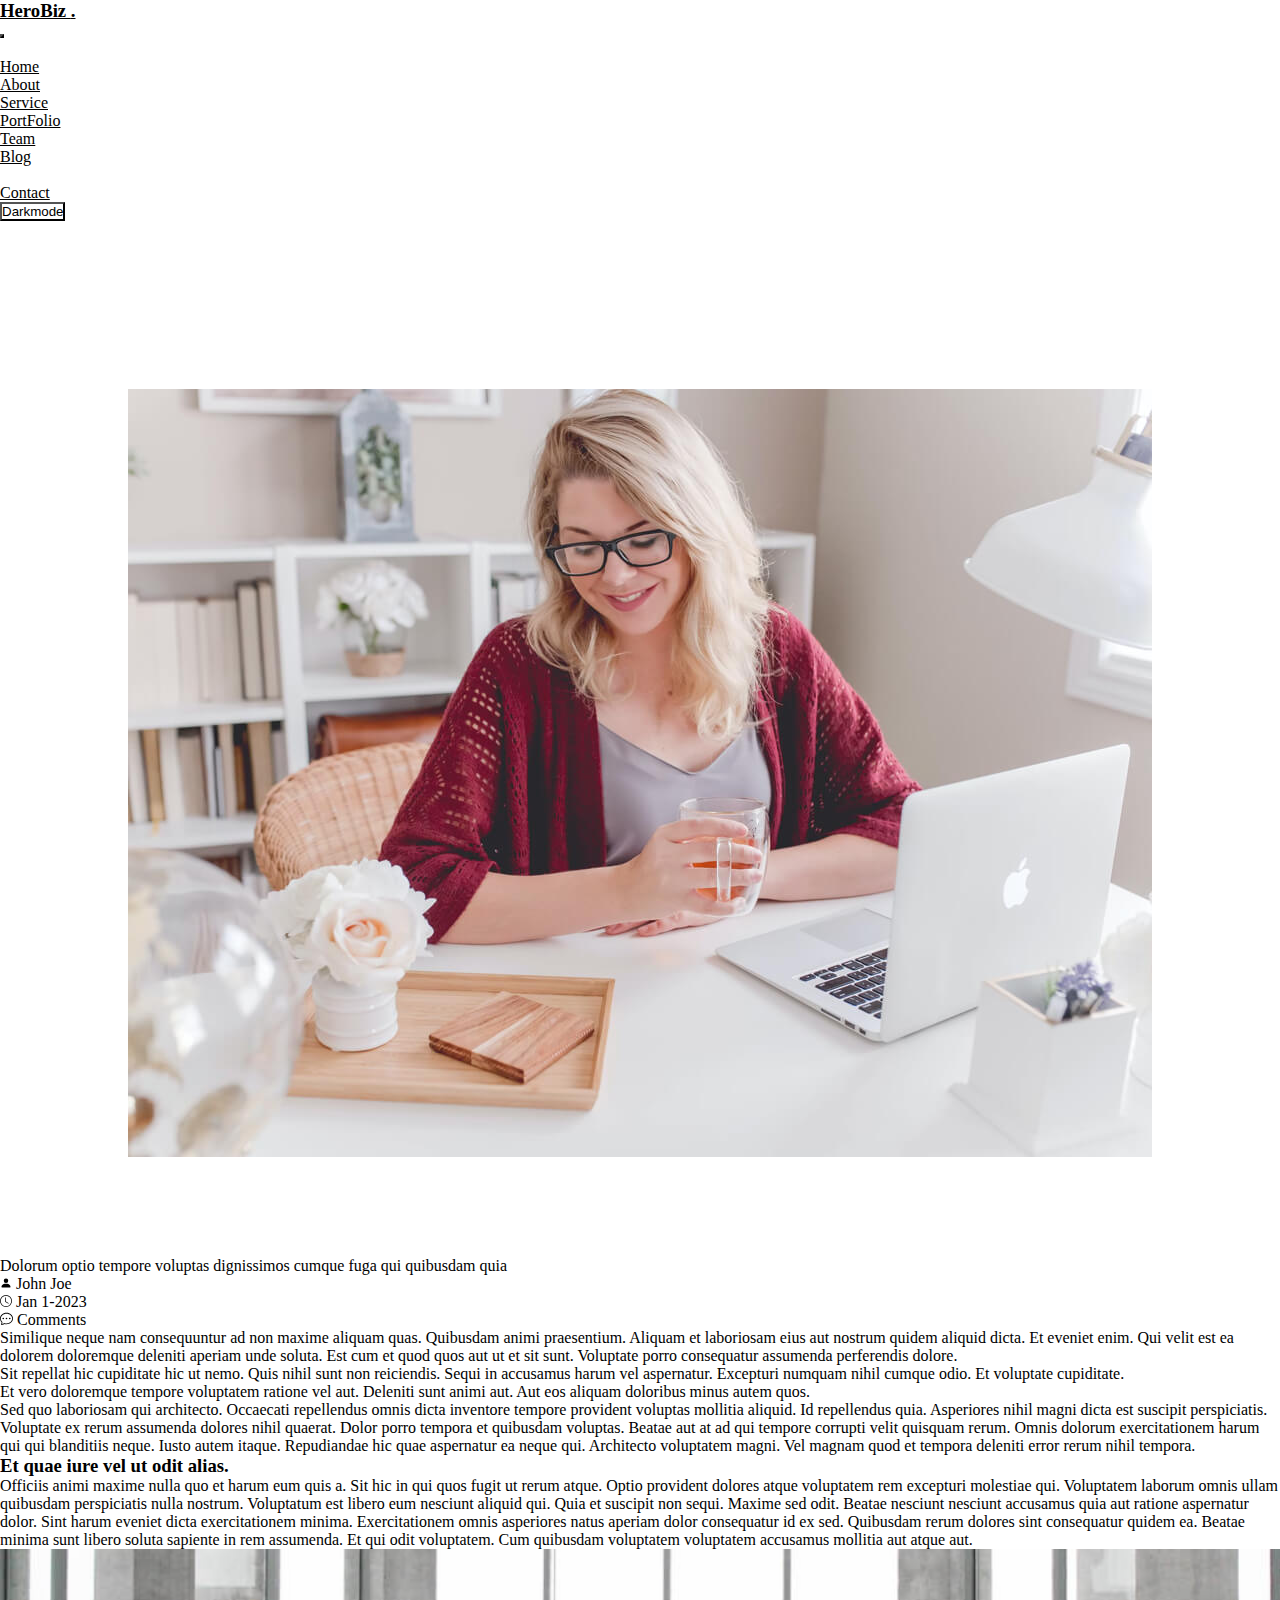
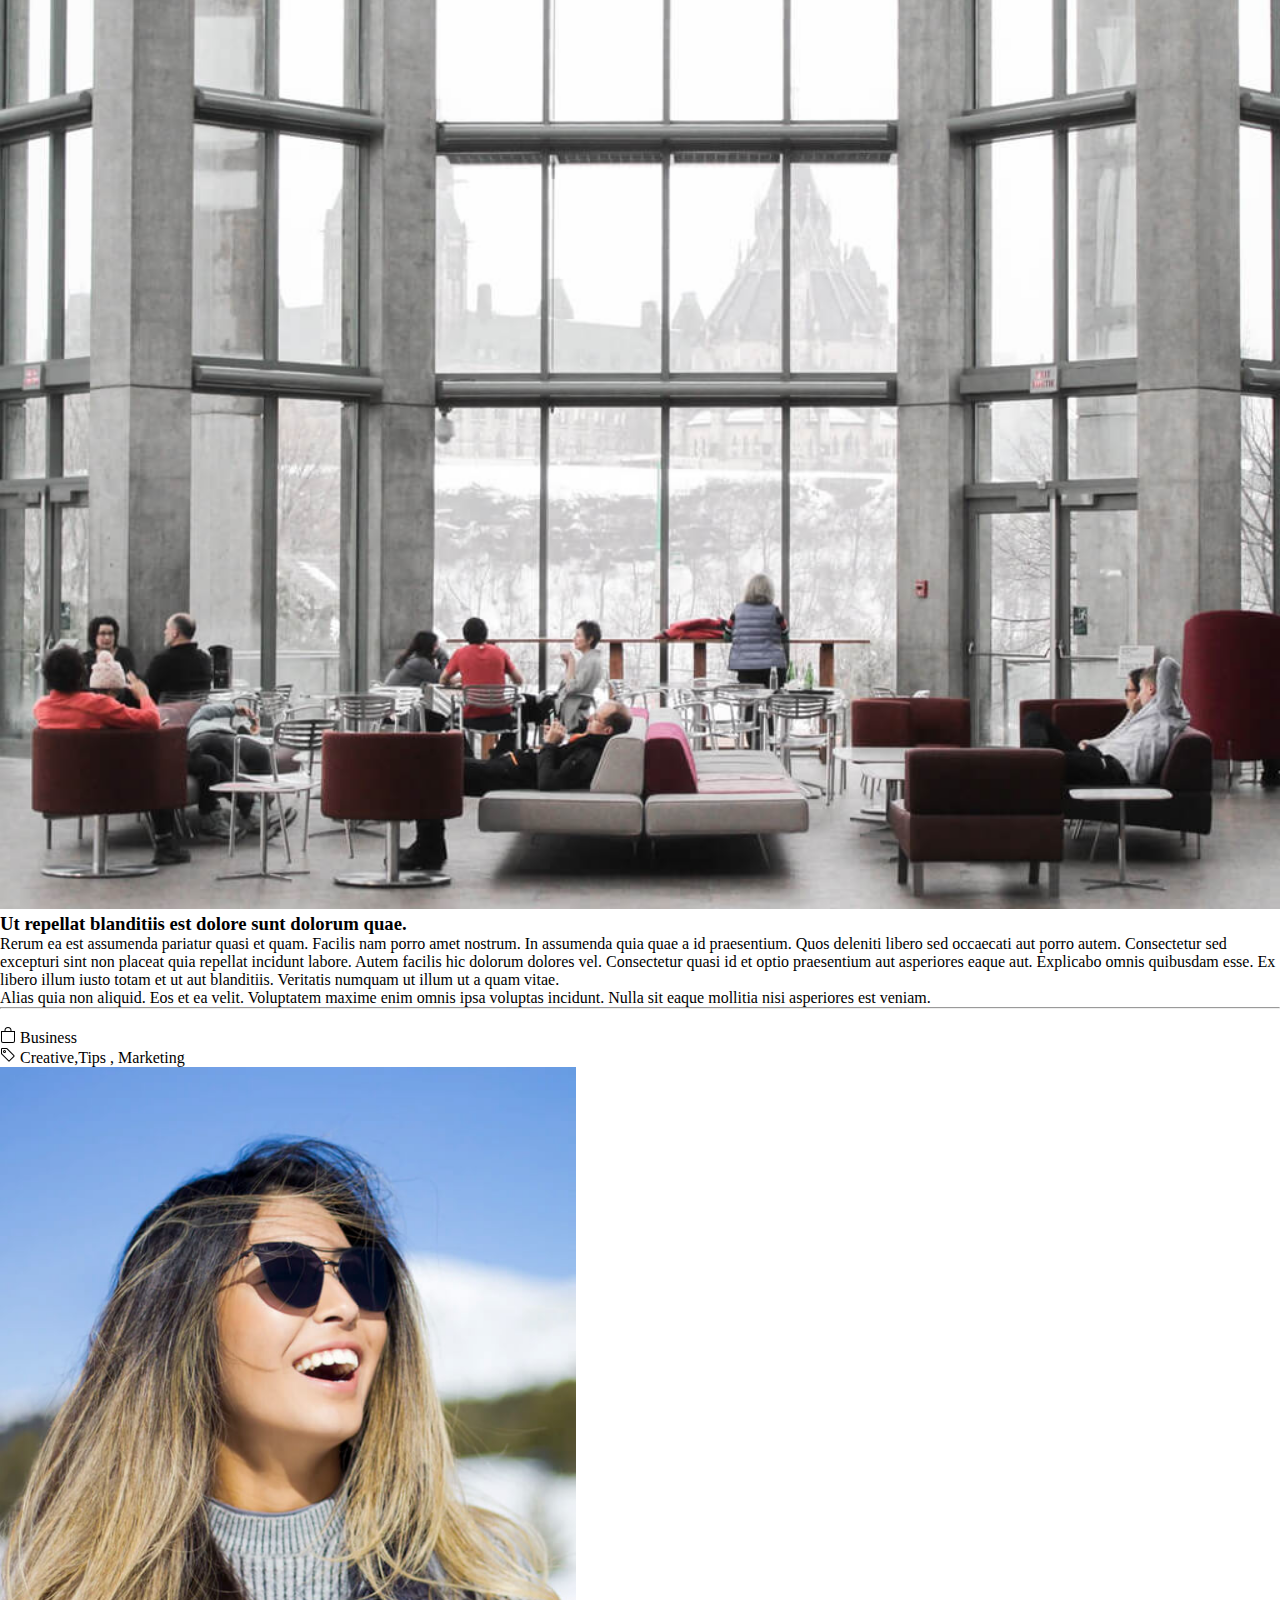
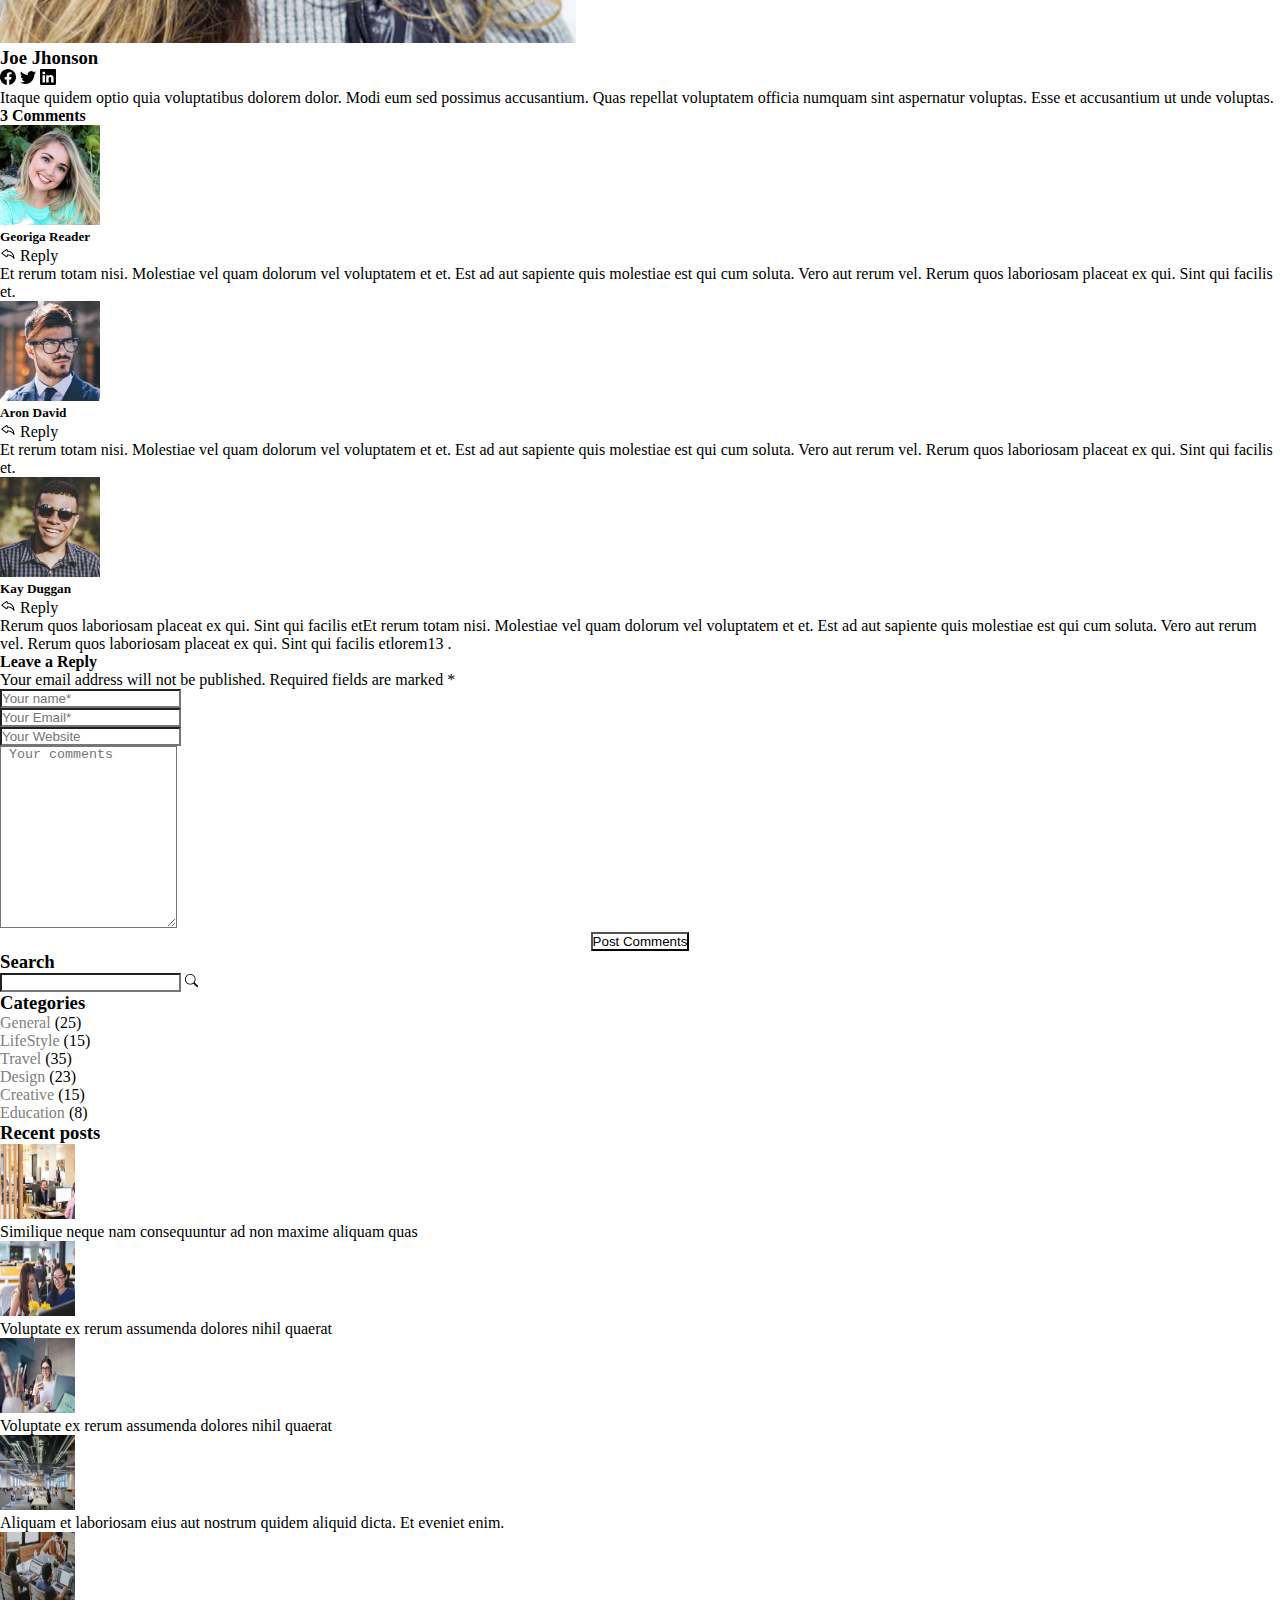
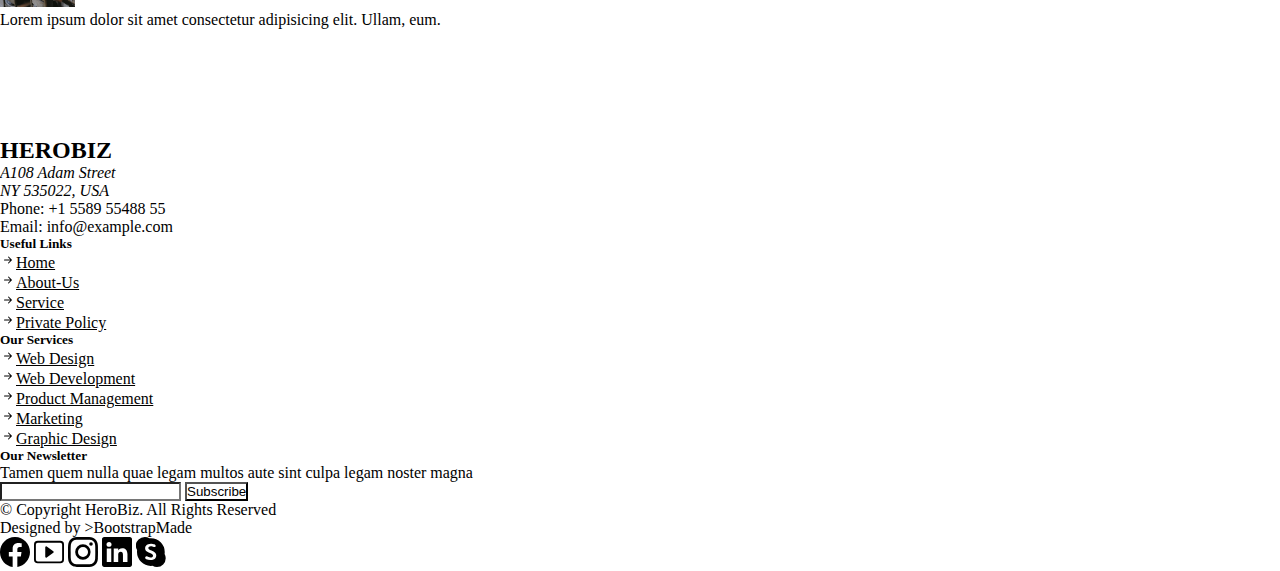
<file: blog-page.html>
<!DOCTYPE html>
<html lang="en">
<head>
    <meta charset="UTF-8">
    <meta name="viewport" content="width=device-width, initial-scale=1.0">
    <title>Blogs Page</title>
    <link href="https://cdn.jsdelivr.net/npm/bootstrap@5.0.2/dist/css/bootstrap.min.css" rel="stylesheet" integrity="sha384-EVSTQN3/azprG1Anm3QDgpJLIm9Nao0Yz1ztcQTwFspd3yD65VohhpuuCOmLASjC" crossorigin="anonymous">
    <script src="https://cdn.jsdelivr.net/npm/bootstrap@5.0.2/dist/js/bootstrap.bundle.min.js" integrity="sha384-MrcW6ZMFYlzcLA8Nl+NtUVF0sA7MsXsP1UyJoMp4YLEuNSfAP+JcXn/tWtIaxVXM" crossorigin="anonymous"></script>
    <link rel="stylesheet" href="https://cdnjs.cloudflare.com/ajax/libs/font-awesome/6.4.2/css/all.min.css">
    <link href="https://cdnjs.cloudflare.com/ajax/libs/font-awesome/6.5.1/css/all.min.css">
    <link rel="stylesheet" href="style.css">
    <style>
      *{
        padding:0px;
        margin:0px;
        box-sizing: border-box;
        background-color: white;
        color: black;
        
      }
      .dark-mode{
        background-color: black;
        color: white;
      }
  </style>
</head>
<body>
    <div class="container-fluid">
        <div class="fixed-top">
            <nav class="navbar navbar-expand-lg navbar-light bg-white ">
                <div class="container-fluid">
                  <a class="navbar-brand fw-3" href="#"><h3>HeroBiz <font class="text-primary" >.</font></h3></a>
                  <button class="navbar-toggler" type="button" data-bs-toggle="collapse" data-bs-target="#navbarSupportedContent" aria-controls="navbarSupportedContent" aria-expanded="false" aria-label="Toggle navigation">
                    <span class="navbar-toggler-icon"></span>
                  </button>
                  <div class=" collapse navbar-collapse  justify-content-around" id="navbarSupportedContent">
                    <ul class="navbar-nav  mb-2 mb-lg-0 ">
                        <li class="nav-item dropdown m-2 c1-home ">
                            
                            <li class="nav-item m-2 dropdown h colortext">
                              <a class="nav-link" href="index.html">Home</a>
                            </li>
                           
                          </li>
                      <li class="nav-item m-2 dropdown h colortext">
                        <a class="nav-link" href="index.html">About</a>
                      </li>
                      <li class="nav-item m-2 dropdown h">
                        <a class="nav-link " href="#service">Service</a>
                      </li>
                      <li class="nav-item m-2 dropdown h">
                        <a class="nav-link " href="#portfoli">PortFolio</a>
                      </li>
                      <li class="nav-item m-2 dropdown h">
                        <a class="nav-link" href="#team">Team</a>
                      </li>
                      <li class="nav-item m-2 dropdown h">
                        <a class="nav-link" href="index.html">Blog</a>
                      </li>
                      <li class="nav-item dropdown m-2 c1-home">
                        
                    <li class="nav-item m-2 dropdown h colortext">
                      <a class="nav-link" href="#contact">Contact</a>
                    </li>
                </ul>
                    <form class="d-flex ">
                     <button class="btn  bg-primary text-white" onclick="myFunction()" type="button">Darkmode</button>
                    </form>
                    
                  </div>
                </div>
              </nav>
            </div>
            <br><br><br>
            <br>
            
           
            <div class="container">

              <div class="row">
                <div class="col-lg-8">
                  <div class="hover10 column">
                    <div class="imgblog">
                      <figure>  <img src="./images/blog-1.jpg" style="width:100%;"></figure>
                    </div>
                    </div>
                    
                    <div class="head-content">
                        <p>Dolorum optio tempore voluptas dignissimos cumque fuga qui quibusdam quia</p>
                    </div>
                    <div class="icon-content">
                        <ul class="d-flex">
                            <li class="d-flex align-items-center  m-2">
                                <svg xmlns="http://www.w3.org/2000/svg" width="12" height="12" fill="currentColor" class="bi bi-person-fill" viewBox="0 0 16 16">
                                    <path d="M3 14s-1 0-1-1 1-4 6-4 6 3 6 4-1 1-1 1zm5-6a3 3 0 1 0 0-6 3 3 0 0 0 0 6"/>
                                  </svg>
                            <a href=""style="text-decoration: none; color:black"; class="m-1">John Joe</a></li>
                            <li class="d-flex align-items-center m-2"><svg xmlns="http://www.w3.org/2000/svg" width="12" height="12" fill="currentColor" class="bi bi-clock" viewBox="0 0 16 16">
                                <path d="M8 3.5a.5.5 0 0 0-1 0V9a.5.5 0 0 0 .252.434l3.5 2a.5.5 0 0 0 .496-.868L8 8.71z"/>
                                <path d="M8 16A8 8 0 1 0 8 0a8 8 0 0 0 0 16m7-8A7 7 0 1 1 1 8a7 7 0 0 1 14 0"/>
                              </svg>
                              <a href="" style="text-decoration: none; color:black" class="m-1">Jan 1-2023</a></li>
                              <li class="d-flex align-items-center m-2">
                                <svg xmlns="http://www.w3.org/2000/svg" width="13" height="13" fill="currentColor" class="bi bi-chat-dots" viewBox="0 0 16 16">
                                    <path d="M5 8a1 1 0 1 1-2 0 1 1 0 0 1 2 0m4 0a1 1 0 1 1-2 0 1 1 0 0 1 2 0m3 1a1 1 0 1 0 0-2 1 1 0 0 0 0 2"/>
                                    <path d="m2.165 15.803.02-.004c1.83-.363 2.948-.842 3.468-1.105A9 9 0 0 0 8 15c4.418 0 8-3.134 8-7s-3.582-7-8-7-8 3.134-8 7c0 1.76.743 3.37 1.97 4.6a10.4 10.4 0 0 1-.524 2.318l-.003.011a11 11 0 0 1-.244.637c-.079.186.074.394.273.362a22 22 0 0 0 .693-.125m.8-3.108a1 1 0 0 0-.287-.801C1.618 10.83 1 9.468 1 8c0-3.192 3.004-6 7-6s7 2.808 7 6-3.004 6-7 6a8 8 0 0 1-2.088-.272 1 1 0 0 0-.711.074c-.387.196-1.24.57-2.634.893a11 11 0 0 0 .398-2"/>
                                  </svg>
                                <a href="" style="text-decoration: none; color:black" class="m-1">Comments</a>
                              </li>   
                        </ul>
                        <div class="para-content">
                            <p>Similique neque nam consequuntur ad non maxime aliquam quas. Quibusdam animi praesentium. Aliquam et laboriosam eius aut nostrum quidem aliquid dicta. Et eveniet enim. Qui velit est ea dolorem doloremque deleniti aperiam unde soluta. Est cum et quod quos aut ut et sit sunt. Voluptate porro consequatur assumenda perferendis dolore.</p>
                            <p>Sit repellat hic cupiditate hic ut nemo. Quis nihil sunt non reiciendis. Sequi in accusamus harum vel aspernatur. Excepturi numquam nihil cumque odio. Et voluptate cupiditate.</p>
                            <blockquote>
                                <P>Et vero doloremque tempore voluptatem ratione vel aut. Deleniti sunt animi aut. Aut eos aliquam doloribus minus autem quos.</P>
                            </blockquote>
                            <p>
                                Sed quo laboriosam qui architecto. Occaecati repellendus omnis dicta inventore tempore provident
                                 voluptas mollitia aliquid. Id repellendus quia. Asperiores nihil magni dicta est suscipit perspiciatis. 
                                 Voluptate ex rerum assumenda dolores nihil quaerat. Dolor porro tempora et quibusdam voluptas.
                                  Beatae aut at ad qui tempore corrupti velit quisquam rerum. Omnis dolorum exercitationem harum 
                                  qui qui blanditiis neque. Iusto autem itaque. Repudiandae hic quae aspernatur ea neque qui. 
                                  Architecto voluptatem magni. Vel magnam quod et tempora deleniti error rerum nihil tempora.
                            </p>
                            <h3>Et quae iure vel ut odit alias.</h3>
                            <p>Officiis animi maxime nulla quo et harum eum quis a. Sit hic in qui quos fugit ut rerum atque. 
                                Optio provident dolores atque voluptatem rem excepturi molestiae qui. Voluptatem laborum omnis 
                                ullam quibusdam perspiciatis nulla nostrum. Voluptatum est libero eum nesciunt aliquid qui. 
                                Quia et suscipit non sequi. Maxime sed odit. Beatae nesciunt nesciunt accusamus quia aut ratione 
                                aspernatur dolor. Sint harum eveniet dicta exercitationem minima. Exercitationem omnis asperiores natus
                                 aperiam dolor consequatur id ex sed. Quibusdam rerum dolores sint consequatur quidem ea.
                                  Beatae minima sunt libero soluta sapiente in rem assumenda. Et qui odit voluptatem.
                                   Cum quibusdam voluptatem voluptatem accusamus mollitia aut atque aut.
                            </p>
                        </div>
                        <div class="para-image">
                            <img src="./images/blog-inside-post.jpg" style="width:100%;">
                            <h3>Ut repellat blanditiis est dolore sunt dolorum quae.</h3>
                            <p>Rerum ea est assumenda pariatur quasi et quam. Facilis nam porro amet nostrum. In assumenda quia quae a id praesentium. Quos deleniti libero sed occaecati aut porro autem. Consectetur sed excepturi sint non placeat quia repellat incidunt labore. Autem facilis hic dolorum dolores vel. Consectetur quasi id et optio praesentium aut asperiores eaque aut. Explicabo omnis quibusdam esse. Ex libero illum iusto totam et ut aut blanditiis.
                                 Veritatis numquam ut illum ut a quam vitae.</p>
                            <p>Alias quia non aliquid. Eos et ea velit. Voluptatem maxime enim omnis ipsa voluptas incidunt.
                                 Nulla sit eaque mollitia nisi asperiores est veniam.</p>
                                 <hr>
                        </div>
                        <div class="icons-bottom">
                        <ul class="d-flex">
                            <li class="d-flex align-items-center">
                                <a href=""></a>
                            </li>
                            <li class="d-flex align-items-center">
                                <svg xmlns="http://www.w3.org/2000/svg" width="16" height="16" fill="currentColor" class="bi bi-bag" viewBox="0 0 16 16">
                                    <path d="M8 1a2.5 2.5 0 0 1 2.5 2.5V4h-5v-.5A2.5 2.5 0 0 1 8 1m3.5 3v-.5a3.5 3.5 0 1 0-7 0V4H1v10a2 2 0 0 0 2 2h10a2 2 0 0 0 2-2V4zM2 5h12v9a1 1 0 0 1-1 1H3a1 1 0 0 1-1-1z"/>
                                  </svg>
                                <a href="" style="text-decoration: none;color:black;" class="m-1">Business</a>
                            </li>
                            <li class="d-flex align-items-center m-2">
                                <svg xmlns="http://www.w3.org/2000/svg" width="16" height="16" fill="currentColor" class="bi bi-tag" viewBox="0 0 16 16">
                                    <path d="M6 4.5a1.5 1.5 0 1 1-3 0 1.5 1.5 0 0 1 3 0m-1 0a.5.5 0 1 0-1 0 .5.5 0 0 0 1 0"/>
                                    <path d="M2 1h4.586a1 1 0 0 1 .707.293l7 7a1 1 0 0 1 0 1.414l-4.586 4.586a1 1 0 0 1-1.414 0l-7-7A1 1 0 0 1 1 6.586V2a1 1 0 0 1 1-1m0 5.586 7 7L13.586 9l-7-7H2z"/>
                                  </svg>
                                <a href="" style="text-decoration: none;color:black;" class="m-1">Creative,Tips , Marketing</a>
                                </li>
                        </ul>
                    </div>
                    <div class="post-author d-flex align-items-center">
                      <div class="row">
                        <div class="col-lg-4">
                        <img src="./images/blog-author.jpg" class="rounded-circle flex-shrink-0 ms-2 " style="width:45%">
                        </div>
                        <div class="col-lg-8 ms-2 ">
                           <h3 class="m-2">Joe Jhonson</h3>
                        
                        <div class="social-links ms-2">
                            <a href=""><svg xmlns="http://www.w3.org/2000/svg" width="16" height="16" fill="" class="bi bi-facebook " viewBox="0 0 16 16">
                                <path d="M16 8.049c0-4.446-3.582-8.05-8-8.05C3.58 0-.002 3.603-.002 8.05c0 4.017 2.926 7.347 6.75 7.951v-5.625h-2.03V8.05H6.75V6.275c0-2.017 1.195-3.131 3.022-3.131.876 0 1.791.157 1.791.157v1.98h-1.009c-.993 0-1.303.621-1.303 1.258v1.51h2.218l-.354 2.326H9.25V16c3.824-.604 6.75-3.934 6.75-7.951"/>
                              </svg></a>
                            <a href=""><svg xmlns="http://www.w3.org/2000/svg" width="16" height="16" fill="" class="bi bi-twitter" viewBox="0 0 16 16">
                                <path d="M5.026 15c6.038 0 9.341-5.003 9.341-9.334q.002-.211-.006-.422A6.7 6.7 0 0 0 16 3.542a6.7 6.7 0 0 1-1.889.518 3.3 3.3 0 0 0 1.447-1.817 6.5 6.5 0 0 1-2.087.793A3.286 3.286 0 0 0 7.875 6.03a9.32 9.32 0 0 1-6.767-3.429 3.29 3.29 0 0 0 1.018 4.382A3.3 3.3 0 0 1 .64 6.575v.045a3.29 3.29 0 0 0 2.632 3.218 3.2 3.2 0 0 1-.865.115 3 3 0 0 1-.614-.057 3.28 3.28 0 0 0 3.067 2.277A6.6 6.6 0 0 1 .78 13.58a6 6 0 0 1-.78-.045A9.34 9.34 0 0 0 5.026 15"/>
                              </svg></a>
                            <a href=""><svg xmlns="http://www.w3.org/2000/svg" width="16" height="16" fill="" class="bi bi-linkedin" viewBox="0 0 16 16">
                                <path d="M0 1.146C0 .513.526 0 1.175 0h13.65C15.474 0 16 .513 16 1.146v13.708c0 .633-.526 1.146-1.175 1.146H1.175C.526 16 0 15.487 0 14.854zm4.943 12.248V6.169H2.542v7.225zm-1.2-8.212c.837 0 1.358-.554 1.358-1.248-.015-.709-.52-1.248-1.342-1.248S2.4 3.226 2.4 3.934c0 .694.521 1.248 1.327 1.248zm4.908 8.212V9.359c0-.216.016-.432.08-.586.173-.431.568-.878 1.232-.878.869 0 1.216.662 1.216 1.634v3.865h2.401V9.25c0-2.22-1.184-3.252-2.764-3.252-1.274 0-1.845.7-2.165 1.193v.025h-.016l.016-.025V6.169h-2.4c.03.678 0 7.225 0 7.225z"/>
                              </svg></a>
                              <p>Itaque quidem optio quia voluptatibus dolorem dolor. Modi eum sed possimus accusantium. Quas repellat voluptatem officia numquam sint aspernatur voluptas. 
                                Esse et accusantium ut unde voluptas.</p>
                        </div>
                    </div>
                 </div>
               </div>
            </div>
                  <div class="comments">
                    <h4>3 Comments</h4>
                    <div class="d-flex">
                        <div class="comment-img">
                            <img src="./images/comments-1.jpg" style="width:100px; height:100px;">
                        </div>
                        <div>
                            <h5 class="m-2">Georiga Reader</h5>
                            <svg xmlns="http://www.w3.org/2000/svg" width="16" height="16" class="m-2" fill="currentColor" class="bi bi-reply" viewBox="0 0 16 16">
                                <path d="M6.598 5.013a.144.144 0 0 1 .202.134V6.3a.5.5 0 0 0 .5.5c.667 0 2.013.005 3.3.822.984.624 1.99 1.76 2.595 3.876-1.02-.983-2.185-1.516-3.205-1.799a8.7 8.7 0 0 0-1.921-.306 7 7 0 0 0-.798.008h-.013l-.005.001h-.001L7.3 9.9l-.05-.498a.5.5 0 0 0-.45.498v1.153c0 .108-.11.176-.202.134L2.614 8.254l-.042-.028a.147.147 0 0 1 0-.252l.042-.028zM7.8 10.386q.103 0 .223.006c.434.02 1.034.086 1.7.271 1.326.368 2.896 1.202 3.94 3.08a.5.5 0 0 0 .933-.305c-.464-3.71-1.886-5.662-3.46-6.66-1.245-.79-2.527-.942-3.336-.971v-.66a1.144 1.144 0 0 0-1.767-.96l-3.994 2.94a1.147 1.147 0 0 0 0 1.946l3.994 2.94a1.144 1.144 0 0 0 1.767-.96z"/>
                              </svg>
                            <a href="" style="color:black; text-decoration: none;">
                                Reply
                            </a>
                            <p class="m-2">Et rerum totam nisi. Molestiae vel quam dolorum vel voluptatem et et. Est ad aut sapiente quis molestiae est qui cum soluta. Vero aut rerum vel.
                                 Rerum quos laboriosam placeat ex qui. Sint qui facilis et.</p>   
                        </div>
                    </div>
                    <div class="d-flex">
                        <div class="comment-img">
                            <img src="./images/comments-2.jpg" style="width:100px; height:100px;">
                        </div>
                        <div>
                            <h5 class="m-2">Aron David</h5>
                            <svg xmlns="http://www.w3.org/2000/svg" width="16" height="16" class="m-2" fill="currentColor" class="bi bi-reply" viewBox="0 0 16 16">
                                <path d="M6.598 5.013a.144.144 0 0 1 .202.134V6.3a.5.5 0 0 0 .5.5c.667 0 2.013.005 3.3.822.984.624 1.99 1.76 2.595 3.876-1.02-.983-2.185-1.516-3.205-1.799a8.7 8.7 0 0 0-1.921-.306 7 7 0 0 0-.798.008h-.013l-.005.001h-.001L7.3 9.9l-.05-.498a.5.5 0 0 0-.45.498v1.153c0 .108-.11.176-.202.134L2.614 8.254l-.042-.028a.147.147 0 0 1 0-.252l.042-.028zM7.8 10.386q.103 0 .223.006c.434.02 1.034.086 1.7.271 1.326.368 2.896 1.202 3.94 3.08a.5.5 0 0 0 .933-.305c-.464-3.71-1.886-5.662-3.46-6.66-1.245-.79-2.527-.942-3.336-.971v-.66a1.144 1.144 0 0 0-1.767-.96l-3.994 2.94a1.147 1.147 0 0 0 0 1.946l3.994 2.94a1.144 1.144 0 0 0 1.767-.96z"/>
                              </svg>
                            <a href="" style="color:black; text-decoration: none;">
                                Reply
                            </a>
                            <p class="m-2">Et rerum totam nisi. Molestiae vel quam dolorum vel voluptatem et et. Est ad aut sapiente quis molestiae est qui cum soluta. Vero aut rerum vel.
                                 Rerum quos laboriosam placeat ex qui. Sint qui facilis et.</p>   
                        </div>
                    </div>
                    <div class="d-flex">
                      <div class="comment-img">
                          <img src="./images/comments-3.jpg" style="width:100px; height:100px;">
                      </div>
                      <div>
                          <h5 class="m-2">Kay Duggan</h5>
                          <svg xmlns="http://www.w3.org/2000/svg" width="16" height="16" class="m-2" fill="currentColor" class="bi bi-reply" viewBox="0 0 16 16">
                              <path d="M6.598 5.013a.144.144 0 0 1 .202.134V6.3a.5.5 0 0 0 .5.5c.667 0 2.013.005 3.3.822.984.624 1.99 1.76 2.595 3.876-1.02-.983-2.185-1.516-3.205-1.799a8.7 8.7 0 0 0-1.921-.306 7 7 0 0 0-.798.008h-.013l-.005.001h-.001L7.3 9.9l-.05-.498a.5.5 0 0 0-.45.498v1.153c0 .108-.11.176-.202.134L2.614 8.254l-.042-.028a.147.147 0 0 1 0-.252l.042-.028zM7.8 10.386q.103 0 .223.006c.434.02 1.034.086 1.7.271 1.326.368 2.896 1.202 3.94 3.08a.5.5 0 0 0 .933-.305c-.464-3.71-1.886-5.662-3.46-6.66-1.245-.79-2.527-.942-3.336-.971v-.66a1.144 1.144 0 0 0-1.767-.96l-3.994 2.94a1.147 1.147 0 0 0 0 1.946l3.994 2.94a1.144 1.144 0 0 0 1.767-.96z"/>
                            </svg>
                          <a href="" style="color:black; text-decoration: none;">
                              Reply
                          </a>
                          <p class="m-2">Rerum quos laboriosam placeat ex qui. Sint qui facilis etEt rerum totam nisi. Molestiae vel quam dolorum vel voluptatem et et. Est ad aut sapiente quis molestiae est qui cum soluta. Vero aut rerum vel.
                               Rerum quos laboriosam placeat ex qui. Sint qui facilis etlorem13
                               .</p>   
                      </div>
                  </div>

                  <div class="reply-form m-4 p-2 shadow-lg p-3 mb-5 bg-body rounded">
                    <h4>Leave  a Reply</h4>
                    <p>Your email address will not be published. Required fields are marked *</p>
                    <div class="row m-2">
                      <div class="col">
                        <input type="text" class="form-control" placeholder="Your name*" aria-label="Your name">
                      </div>
                      <div class="col">
                        <input type="email" class="form-control" placeholder="Your Email*" aria-label="Your Email">
                      </div>      
                    </div>
                    <div class="mb-3 m-3">
                        <input type="text" class="form-control" id="exampleFormControlInput1" placeholder="Your Website">
                    </div>
                    <div class="mb-3 m-3"> 
                      <textarea class="form-control" id="exampleFormControlTextarea1" rows="12" placeholder=" Your comments"></textarea>
                    </div>
                    <div class="col-auto p-2 m-2">
                     <center> <button type="submit" class="btn btn-primary mb-3 ">Post Comments</button></center>
                    </div>
                  </div>
                </div>
                </div>
                <div class="col-lg-4 ">
                  <div class="sidebar-search ">
                     <h3 class="sidebar-title ">Search</h3>
                     <div class="input-group mb-3">
                      <input type="text" class="form-control"  aria-label="Recipient's username" aria-describedby="basic-addon2">
                      <span class="input-group-text" id="basic-addon2"><svg xmlns="http://www.w3.org/2000/svg" width="13" height="13" fill="currentColor" class="bi bi-search" viewBox="0 0 16 16">
                        <path d="M11.742 10.344a6.5 6.5 0 1 0-1.397 1.398h-.001q.044.06.098.115l3.85 3.85a1 1 0 0 0 1.415-1.414l-3.85-3.85a1 1 0 0 0-.115-.1zM12 6.5a5.5 5.5 0 1 1-11 0 5.5 5.5 0 0 1 11 0"/>
                      </svg></span>
                    </div>
                    <div class="sidebaritems-categories">
                      <h3 class="sidecatgorie title">Categories</h3>
                      <ul class="m-3 p-3">
                        <li>
                          <a href="" style="text-decoration:none; color:gray;" class="mb-4 ">
                            General
                            <span>(25)</span>
                          </a>
                        </li>
                        <li>
                          <a href="" style="text-decoration:none; color:gray;" class="mb-4 " >
                            LifeStyle
                            <span>(15)</span>
                          </a>
                        </li>
                        <li>
                          <a href="" style="text-decoration:none; color:gray;" class="mb-4 ">
                            Travel
                            <span>(35)</span>
                          </a>
                        </li>
                        <li>
                          <a href="" style="text-decoration:none; color:gray;" class="mb-4 ">
                            Design
                            <span>(23)</span>
                          </a>
                        </li>
                        <li>
                          <a href="" style="text-decoration:none; color:gray;" class="mb-4 ">
                             Creative
                            <span>(15)</span>
                          </a>
                        </li>
                        <li>
                          <a href="" style="text-decoration:none; color:gray;">
                            Education
                            <span>(8)</span>
                          </a>
                        </li>
                      </ul>

                    </div>
                      <div class="sideitem-rececntpost">
                        <h3 class="sideitemrecenttitle">Recent posts</h3>
                        <div class="mt-3">
                          <div class="post-items d-flex m-2">
                            <img src="./images/blog-recent-1.jpg" style="width:75px; height:75px;" class="flex-shrink-0 mx-3">
                            <div>
                                <a href=""style="text-decoration:none; color:black; fs-5 p-2">Similique neque nam consequuntur ad non maxime aliquam quas</a>
                            </div>
                          </div>
                          <div class="post-items d-flex m-2">
                            <img src="./images/blog-recent-2.jpg" style="width:75px; height:75px;" class="flex-shrink-0 mx-3">
                            <div>
                                <a href=""style="text-decoration:none; color:black; fs-5 p-2">Voluptate ex rerum assumenda dolores nihil quaerat</a>
                            </div>
                          </div>
                          <div class="post-items d-flex m-2">
                            <img src="./images/blog-recent-3.jpg" style="width:75px; height:75px;" class="flex-shrink-0 mx-3">
                            <div>
                                <a href=""style="text-decoration:none; color:black; fs-5 p-2 mx-5">Voluptate ex rerum assumenda dolores nihil quaerat</a>
                            </div>
                          </div>
                          <div class="post-items d-flex m-2">
                            <img src="./images/blog-recent-4.jpg" style="width:75px; height:75px;" class="flex-shrink-0 mx-3">
                            <div>
                                <a href=""style="text-decoration:none; color:black; fs-5 p-2 mx-5">Aliquam et laboriosam eius aut nostrum quidem aliquid dicta. Et eveniet enim. </a>
                            </div>
                          </div>
                          <div class="post-items d-flex m-2">
                            <img src="./images/blog-recent-5.jpg" style="width:75px; height:75px;" class="flex-shrink-0 mx-3">
                            <div>
                                <a href=""style="text-decoration:none; color:black; fs-5 p-2">Lorem ipsum dolor sit amet consectetur adipisicing elit. Ullam, eum.</a>
                            </div>
                          </div>
                          
                        </div>
                      </div>
                      <br><br><br>
                     

                  </div>
                </div>
              </div>
                
            </div>
    </div>

    <!-- footer -->

    <br><br><br>
                                  <div class="container-fluid  bg-secondary footer-part">
                                    <div class="row p-5">
                                      <div class="col-lg-3 col-12 text-white">
                                        <h2>HEROBIZ</h2>
                                         <address>
                                           A108 Adam Street<br>
                                           NY 535022, USA
                                         </address>
                                         <p>Phone: +1 5589 55488 55</p>
                                         <p>Email: info@example.com</p>
                                      </div>
                                        <div class="col-lg-3 col-12 text-white">
                                          <h5>Useful Links</h5>
                                          <ul class="display list-inline"> 
                                            <li class="p-2"><a href="#home" class="text-decoration-none text-white "><svg xmlns="http://www.w3.org/2000/svg" width="16" height="16" fill="currentColor" class="bi bi-arrow-right-short" viewBox="0 0 16 16">
                                              <path fill-rule="evenodd" d="M4 8a.5.5 0 0 1 .5-.5h5.793L8.146 5.354a.5.5 0 1 1 .708-.708l3 3a.5.5 0 0 1 0 .708l-3 3a.5.5 0 0 1-.708-.708L10.293 8.5H4.5A.5.5 0 0 1 4 8"/>
                                            </svg>Home</a></li>
                                            <li class="p-2"><a href="#About" class="text-decoration-none text-white "><svg xmlns="http://www.w3.org/2000/svg" width="16" height="16" fill="currentColor" class="bi bi-arrow-right-short" viewBox="0 0 16 16">
                                              <path fill-rule="evenodd" d="M4 8a.5.5 0 0 1 .5-.5h5.793L8.146 5.354a.5.5 0 1 1 .708-.708l3 3a.5.5 0 0 1 0 .708l-3 3a.5.5 0 0 1-.708-.708L10.293 8.5H4.5A.5.5 0 0 1 4 8"/>
                                            </svg>About-Us</a></li>
                                            <li class="p-2"><a href="#service" class="text-decoration-none text-white"><svg xmlns="http://www.w3.org/2000/svg" width="16" height="16" fill="currentColor" class="bi bi-arrow-right-short" viewBox="0 0 16 16">
                                              <path fill-rule="evenodd" d="M4 8a.5.5 0 0 1 .5-.5h5.793L8.146 5.354a.5.5 0 1 1 .708-.708l3 3a.5.5 0 0 1 0 .708l-3 3a.5.5 0 0 1-.708-.708L10.293 8.5H4.5A.5.5 0 0 1 4 8"/>
                                            </svg>Service</a></li>
                                            <li class="p-2"><a href="#home" class="text-decoration-none text-white "><svg xmlns="http://www.w3.org/2000/svg" width="16" height="16" fill="currentColor" class="bi bi-arrow-right-short" viewBox="0 0 16 16">
                                              <path fill-rule="evenodd" d="M4 8a.5.5 0 0 1 .5-.5h5.793L8.146 5.354a.5.5 0 1 1 .708-.708l3 3a.5.5 0 0 1 0 .708l-3 3a.5.5 0 0 1-.708-.708L10.293 8.5H4.5A.5.5 0 0 1 4 8"/>
                                            </svg>Private Policy</a></li>
                                         </ul>
                                        </div>
                                        <div class="col-lg-3 col-12 text-white">
                                          <h5>Our Services</h5>
                                          <ul class="display list-inline"> 
                                            <li class="p-2"><a href="" class="text-decoration-none text-white"><svg xmlns="http://www.w3.org/2000/svg" width="16" height="16" fill="currentColor" class="bi bi-arrow-right-short" viewBox="0 0 16 16">
                                              <path fill-rule="evenodd" d="M4 8a.5.5 0 0 1 .5-.5h5.793L8.146 5.354a.5.5 0 1 1 .708-.708l3 3a.5.5 0 0 1 0 .708l-3 3a.5.5 0 0 1-.708-.708L10.293 8.5H4.5A.5.5 0 0 1 4 8"/>
                                            </svg>Web Design</a></li>
                                            <li class="p-2"><a href="" class="text-decoration-none text-white"><svg xmlns="http://www.w3.org/2000/svg" width="16" height="16" fill="currentColor" class="bi bi-arrow-right-short" viewBox="0 0 16 16">
                                              <path fill-rule="evenodd" d="M4 8a.5.5 0 0 1 .5-.5h5.793L8.146 5.354a.5.5 0 1 1 .708-.708l3 3a.5.5 0 0 1 0 .708l-3 3a.5.5 0 0 1-.708-.708L10.293 8.5H4.5A.5.5 0 0 1 4 8"/>
                                            </svg>Web Development</a></li>
                                            <li class="p-2"><a href="" class="text-decoration-none text-white"><svg xmlns="http://www.w3.org/2000/svg" width="16" height="16" fill="currentColor" class="bi bi-arrow-right-short" viewBox="0 0 16 16">
                                              <path fill-rule="evenodd" d="M4 8a.5.5 0 0 1 .5-.5h5.793L8.146 5.354a.5.5 0 1 1 .708-.708l3 3a.5.5 0 0 1 0 .708l-3 3a.5.5 0 0 1-.708-.708L10.293 8.5H4.5A.5.5 0 0 1 4 8"/>
                                            </svg>Product Management</a></li>
                                            <li class="p-2"><a href="" class="text-decoration-none text-white"><svg xmlns="http://www.w3.org/2000/svg" width="16" height="16" fill="currentColor" class="bi bi-arrow-right-short" viewBox="0 0 16 16">
                                              <path fill-rule="evenodd" d="M4 8a.5.5 0 0 1 .5-.5h5.793L8.146 5.354a.5.5 0 1 1 .708-.708l3 3a.5.5 0 0 1 0 .708l-3 3a.5.5 0 0 1-.708-.708L10.293 8.5H4.5A.5.5 0 0 1 4 8"/>
                                            </svg>Marketing</a></li>
                                            <li class="p-2"><a href="" class="text-decoration-none text-white"><svg xmlns="http://www.w3.org/2000/svg" width="16" height="16" fill="currentColor" class="bi bi-arrow-right-short" viewBox="0 0 16 16">
                                              <path fill-rule="evenodd" d="M4 8a.5.5 0 0 1 .5-.5h5.793L8.146 5.354a.5.5 0 1 1 .708-.708l3 3a.5.5 0 0 1 0 .708l-3 3a.5.5 0 0 1-.708-.708L10.293 8.5H4.5A.5.5 0 0 1 4 8"/>
                                            </svg>Graphic Design</a></li>
                                         </ul>
                                        </div>
                                        <div class="col-lg-3 col-12">
                                          <h5 class="p-2 text-white">Our Newsletter</h5>
                                          <p class="p-2 text-white">Tamen quem nulla quae legam multos aute sint culpa legam noster magna</p>
                                          <div class="input-group mb-3">
                                            <input type="text" class="form-control" placeholder="" aria-label="Recipient's username" aria-describedby="button-addon2">
                                            <button class="btn btn-primary text-white" type="button" id="button-addon2">Subscribe</button>
                                          </div>
                                        </div>
                                    </div>
                                  </div>
                                  
                                  <div class="container-fluid bg-dark">
                                    <div class="row">
                                      <div class="col-lg-8 text-white p-4">
                                        <p>© Copyright HeroBiz. All Rights Reserved</p>
                                        <p>Designed by <span class="text-info">>BootstrapMade</span></p>
                                      </div>
                                      <div class="col-lg-4  d-flex justify-content-end p-5">
                                        <div class="social-med">
                                        <svg xmlns="http://www.w3.org/2000/svg" width="30" height="30" fill="currentColor" class="bi bi-facebook text-white p-1 m-2 border border-secondary border-2 bg-secondary social" viewBox="0 0 16 16">
                                          <path d="M16 8.049c0-4.446-3.582-8.05-8-8.05C3.58 0-.002 3.603-.002 8.05c0 4.017 2.926 7.347 6.75 7.951v-5.625h-2.03V8.05H6.75V6.275c0-2.017 1.195-3.131 3.022-3.131.876 0 1.791.157 1.791.157v1.98h-1.009c-.993 0-1.303.621-1.303 1.258v1.51h2.218l-.354 2.326H9.25V16c3.824-.604 6.75-3.934 6.75-7.951"/>
                        
                                        </svg>
                                        <svg xmlns="http://www.w3.org/2000/svg" width="30" height="30" fill="currentColor" class="bi bi-play-btn text-white p-1 m-2 border border-secondary border-2 bg-secondary social" viewBox="0 0 16 16">
                                          <path d="M6.79 5.093A.5.5 0 0 0 6 5.5v5a.5.5 0 0 0 .79.407l3.5-2.5a.5.5 0 0 0 0-.814l-3.5-2.5z"/>
                                          <path d="M0 4a2 2 0 0 1 2-2h12a2 2 0 0 1 2 2v8a2 2 0 0 1-2 2H2a2 2 0 0 1-2-2zm15 0a1 1 0 0 0-1-1H2a1 1 0 0 0-1 1v8a1 1 0 0 0 1 1h12a1 1 0 0 0 1-1z"/>
                                        </svg>
                                        <svg xmlns="http://www.w3.org/2000/svg" width="30" height="30" fill="currentColor " class="bi bi-instagram text-white p-1 m-2 border border-secondary border-2 bg-secondary " viewBox="0 0 16 16">
                                          <path d="M8 0C5.829 0 5.556.01 4.703.048 3.85.088 3.269.222 2.76.42a3.917 3.917 0 0 0-1.417.923A3.927 3.927 0 0 0 .42 2.76C.222 3.268.087 3.85.048 4.7.01 5.555 0 5.827 0 8.001c0 2.172.01 2.444.048 3.297.04.852.174 1.433.372 1.942.205.526.478.972.923 1.417.444.445.89.719 1.416.923.51.198 1.09.333 1.942.372C5.555 15.99 5.827 16 8 16s2.444-.01 3.298-.048c.851-.04 1.434-.174 1.943-.372a3.916 3.916 0 0 0 1.416-.923c.445-.445.718-.891.923-1.417.197-.509.332-1.09.372-1.942C15.99 10.445 16 10.173 16 8s-.01-2.445-.048-3.299c-.04-.851-.175-1.433-.372-1.941a3.926 3.926 0 0 0-.923-1.417A3.911 3.911 0 0 0 13.24.42c-.51-.198-1.092-.333-1.943-.372C10.443.01 10.172 0 7.998 0h.003zm-.717 1.442h.718c2.136 0 2.389.007 3.232.046.78.035 1.204.166 1.486.275.373.145.64.319.92.599.28.28.453.546.598.92.11.281.24.705.275 1.485.039.843.047 1.096.047 3.231s-.008 2.389-.047 3.232c-.035.78-.166 1.203-.275 1.485a2.47 2.47 0 0 1-.599.919c-.28.28-.546.453-.92.598-.28.11-.704.24-1.485.276-.843.038-1.096.047-3.232.047s-2.39-.009-3.233-.047c-.78-.036-1.203-.166-1.485-.276a2.478 2.478 0 0 1-.92-.598 2.48 2.48 0 0 1-.6-.92c-.109-.281-.24-.705-.275-1.485-.038-.843-.046-1.096-.046-3.233 0-2.136.008-2.388.046-3.231.036-.78.166-1.204.276-1.486.145-.373.319-.64.599-.92.28-.28.546-.453.92-.598.282-.11.705-.24 1.485-.276.738-.034 1.024-.044 2.515-.045v.002zm4.988 1.328a.96.96 0 1 0 0 1.92.96.96 0 0 0 0-1.92zm-4.27 1.122a4.109 4.109 0 1 0 0 8.217 4.109 4.109 0 0 0 0-8.217zm0 1.441a2.667 2.667 0 1 1 0 5.334 2.667 2.667 0 0 1 0-5.334"/>
                                        </svg>
                                        <svg xmlns="http://www.w3.org/2000/svg" width="30" height="30" fill="currentColor" class="bi bi-linkedin text-white p-1 m-2 border border-secondary border-2 bg-secondary" viewBox="0 0 16 16">
                                          <path d="M0 1.146C0 .513.526 0 1.175 0h13.65C15.474 0 16 .513 16 1.146v13.708c0 .633-.526 1.146-1.175 1.146H1.175C.526 16 0 15.487 0 14.854V1.146zm4.943 12.248V6.169H2.542v7.225h2.401m-1.2-8.212c.837 0 1.358-.554 1.358-1.248-.015-.709-.52-1.248-1.342-1.248-.822 0-1.359.54-1.359 1.248 0 .694.521 1.248 1.327 1.248h.016zm4.908 8.212V9.359c0-.216.016-.432.08-.586.173-.431.568-.878 1.232-.878.869 0 1.216.662 1.216 1.634v3.865h2.401V9.25c0-2.22-1.184-3.252-2.764-3.252-1.274 0-1.845.7-2.165 1.193v.025h-.016a5.54 5.54 0 0 1 .016-.025V6.169h-2.4c.03.678 0 7.225 0 7.225h2.4"/>
                                        </svg>
                                        <svg xmlns="http://www.w3.org/2000/svg" width="30" height="30" fill="currentColor" class="bi bi-skype text-white p-1 m-2 border border-secondary border-2 bg-secondary social" viewBox="0 0 16 16">
                                          <path d="M4.671 0c.88 0 1.733.247 2.468.702a7.423 7.423 0 0 1 6.02 2.118 7.372 7.372 0 0 1 2.167 5.215c0 .344-.024.687-.072 1.026a4.662 4.662 0 0 1 .6 2.281 4.645 4.645 0 0 1-1.37 3.294A4.673 4.673 0 0 1 11.18 16c-.84 0-1.658-.226-2.37-.644a7.423 7.423 0 0 1-6.114-2.107A7.374 7.374 0 0 1 .529 8.035c0-.363.026-.724.08-1.081a4.644 4.644 0 0 1 .76-5.59A4.68 4.68 0 0 1 4.67 0zm.447 7.01c.18.309.43.572.729.769a7.07 7.07 0 0 0 1.257.653c.492.205.873.38 1.145.523.229.112.437.264.615.448.135.142.21.331.21.528a.872.872 0 0 1-.335.723c-.291.196-.64.289-.99.264a2.618 2.618 0 0 1-1.048-.206 11.44 11.44 0 0 1-.532-.253 1.284 1.284 0 0 0-.587-.15.717.717 0 0 0-.501.176.63.63 0 0 0-.195.491.796.796 0 0 0 .148.482 1.2 1.2 0 0 0 .456.354 5.113 5.113 0 0 0 2.212.419 4.554 4.554 0 0 0 1.624-.265 2.296 2.296 0 0 0 1.08-.801c.267-.39.402-.855.386-1.327a2.09 2.09 0 0 0-.279-1.101 2.53 2.53 0 0 0-.772-.792A7.198 7.198 0 0 0 8.486 7.3a1.05 1.05 0 0 0-.145-.058 18.182 18.182 0 0 1-1.013-.447 1.827 1.827 0 0 1-.54-.387.727.727 0 0 1-.2-.508.805.805 0 0 1 .385-.723 1.76 1.76 0 0 1 .968-.247c.26-.003.52.03.772.096.274.079.542.177.802.293.105.049.22.075.336.076a.6.6 0 0 0 .453-.19.69.69 0 0 0 .18-.496.717.717 0 0 0-.17-.476 1.374 1.374 0 0 0-.556-.354 3.69 3.69 0 0 0-.708-.183 5.963 5.963 0 0 0-1.022-.078 4.53 4.53 0 0 0-1.536.258 2.71 2.71 0 0 0-1.174.784 1.91 1.91 0 0 0-.45 1.287c-.01.37.076.736.25 1.063z"/>
                                        </svg>
                                        </div>

                                      </div>
                                    </div>
                                  </div>

                                  
</body>
</html>
</file>
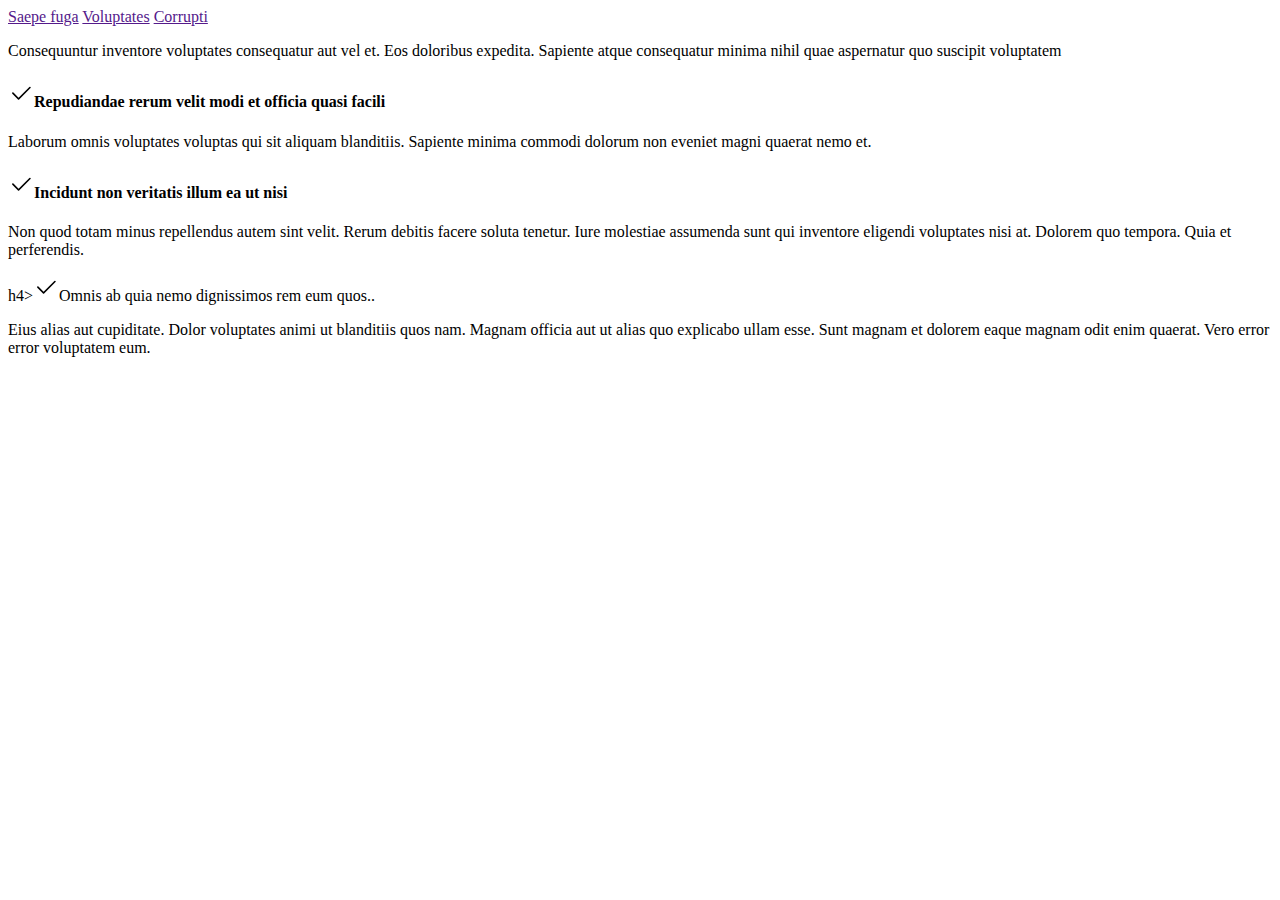
<file: nav.html>
<!DOCTYPE html>
<html lang="en">
<head>
    <meta charset="UTF-8">
    <meta name="viewport" content="width=device-width, initial-scale=1.0">
    <title>Document</title>
    <link href="https://cdn.jsdelivr.net/npm/bootstrap@5.0.2/dist/css/bootstrap.min.css" rel="stylesheet" integrity="sha384-EVSTQN3/azprG1Anm3QDgpJLIm9Nao0Yz1ztcQTwFspd3yD65VohhpuuCOmLASjC" crossorigin="anonymous">
    <script src="https://cdn.jsdelivr.net/npm/bootstrap@5.0.2/dist/js/bootstrap.bundle.min.js" integrity="sha384-MrcW6ZMFYlzcLA8Nl+NtUVF0sA7MsXsP1UyJoMp4YLEuNSfAP+JcXn/tWtIaxVXM" crossorigin="anonymous"></script>
    <link rel="stylesheet" href="https://cdnjs.cloudflare.com/ajax/libs/font-awesome/6.4.2/css/all.min.css">
    <link href="https://cdnjs.cloudflare.com/ajax/libs/font-awesome/6.5.1/css/all.min.css">
    <link rel="stylesheet" href="style.css">
 
</head>
<body>
    <body >
        <div class=" p-3 shadow" style="">
            
            <nav>
                <div class="nav  mb-3" id="nav-tab" role="tablist">
                    <a href="" class="nav-link active" id="nav-home-tab" data-bs-toggle="tab" data-bs-target="#nav-home" type="button" role="tab" aria-controls="nav-home" aria-selected="true">Saepe fuga</a>
                    <a href="" class="nav-link" id="nav-profile-tab" data-bs-toggle="tab" data-bs-target="#nav-profile" type="button" role="tab" aria-controls="nav-profile" aria-selected="false">Voluptates</a>
                    <a href="" class="nav-link" id="nav-contact-tab" data-bs-toggle="tab" data-bs-target="#nav-contact" type="button" role="tab" aria-controls="nav-contact" aria-selected="false">Corrupti</a>
                </div>
            </nav>
            <p>Consequuntur inventore voluptates consequatur aut vel et. Eos doloribus expedita. Sapiente atque consequatur minima nihil quae aspernatur quo suscipit voluptatem</p>
             
            <div class="tab-content p-3 border bg-light" id="nav-tabContent">
                <div class="tab-pane fade active show" id="nav-home" role="tabpanel" aria-labelledby="nav-home-tab">
                    <h4><svg xmlns="http://www.w3.org/2000/svg" width="26" height="26" fill="currentColor" class="bi bi-check2 text-primary" viewBox="0 0 16 16">
                        <path d="M13.854 3.646a.5.5 0 0 1 0 .708l-7 7a.5.5 0 0 1-.708 0l-3.5-3.5a.5.5 0 1 1 .708-.708L6.5 10.293l6.646-6.647a.5.5 0 0 1 .708 0z"/>
                      </svg>Repudiandae rerum velit modi et officia quasi facili</h4>
                      <p>Laborum omnis voluptates voluptas qui sit aliquam blanditiis. Sapiente minima commodi dolorum non eveniet magni quaerat nemo et.</p>
     
                </div>
                <div class="tab-pane fade" id="nav-profile" role="tabpanel" aria-labelledby="nav-profile-tab">
                    <h4><svg xmlns="http://www.w3.org/2000/svg" width="26" height="26" fill="currentColor" class="bi bi-check2 text-primary" viewBox="0 0 16 16">
                        <path d="M13.854 3.646a.5.5 0 0 1 0 .708l-7 7a.5.5 0 0 1-.708 0l-3.5-3.5a.5.5 0 1 1 .708-.708L6.5 10.293l6.646-6.647a.5.5 0 0 1 .708 0z"/>
                      </svg>Incidunt non veritatis illum ea ut nisi</h4>
                      <p>Non quod totam minus repellendus autem sint velit. Rerum debitis facere soluta tenetur. Iure molestiae assumenda sunt qui inventore eligendi voluptates nisi at. Dolorem quo tempora. Quia et perferendis.</p>
            
                </div>
                <div class="tab-pane fade" id="nav-contact" role="tabpanel" aria-labelledby="nav-contact-tab">
                    h4><svg xmlns="http://www.w3.org/2000/svg" width="26" height="26" fill="currentColor" class="bi bi-check2 text-primary" viewBox="0 0 16 16">
                        <path d="M13.854 3.646a.5.5 0 0 1 0 .708l-7 7a.5.5 0 0 1-.708 0l-3.5-3.5a.5.5 0 1 1 .708-.708L6.5 10.293l6.646-6.647a.5.5 0 0 1 .708 0z"/>
                      </svg>Omnis ab quia nemo dignissimos rem eum quos..</h4>
                      <p>Eius alias aut cupiditate. Dolor voluptates animi ut blanditiis quos nam. Magnam officia aut ut alias quo explicabo ullam esse. Sunt magnam et dolorem eaque magnam odit enim quaerat. Vero error error voluptatem eum.</p>
           
                </div>
            </div>
        </div>
    </body>
    
    
</body>
</html>
</file>
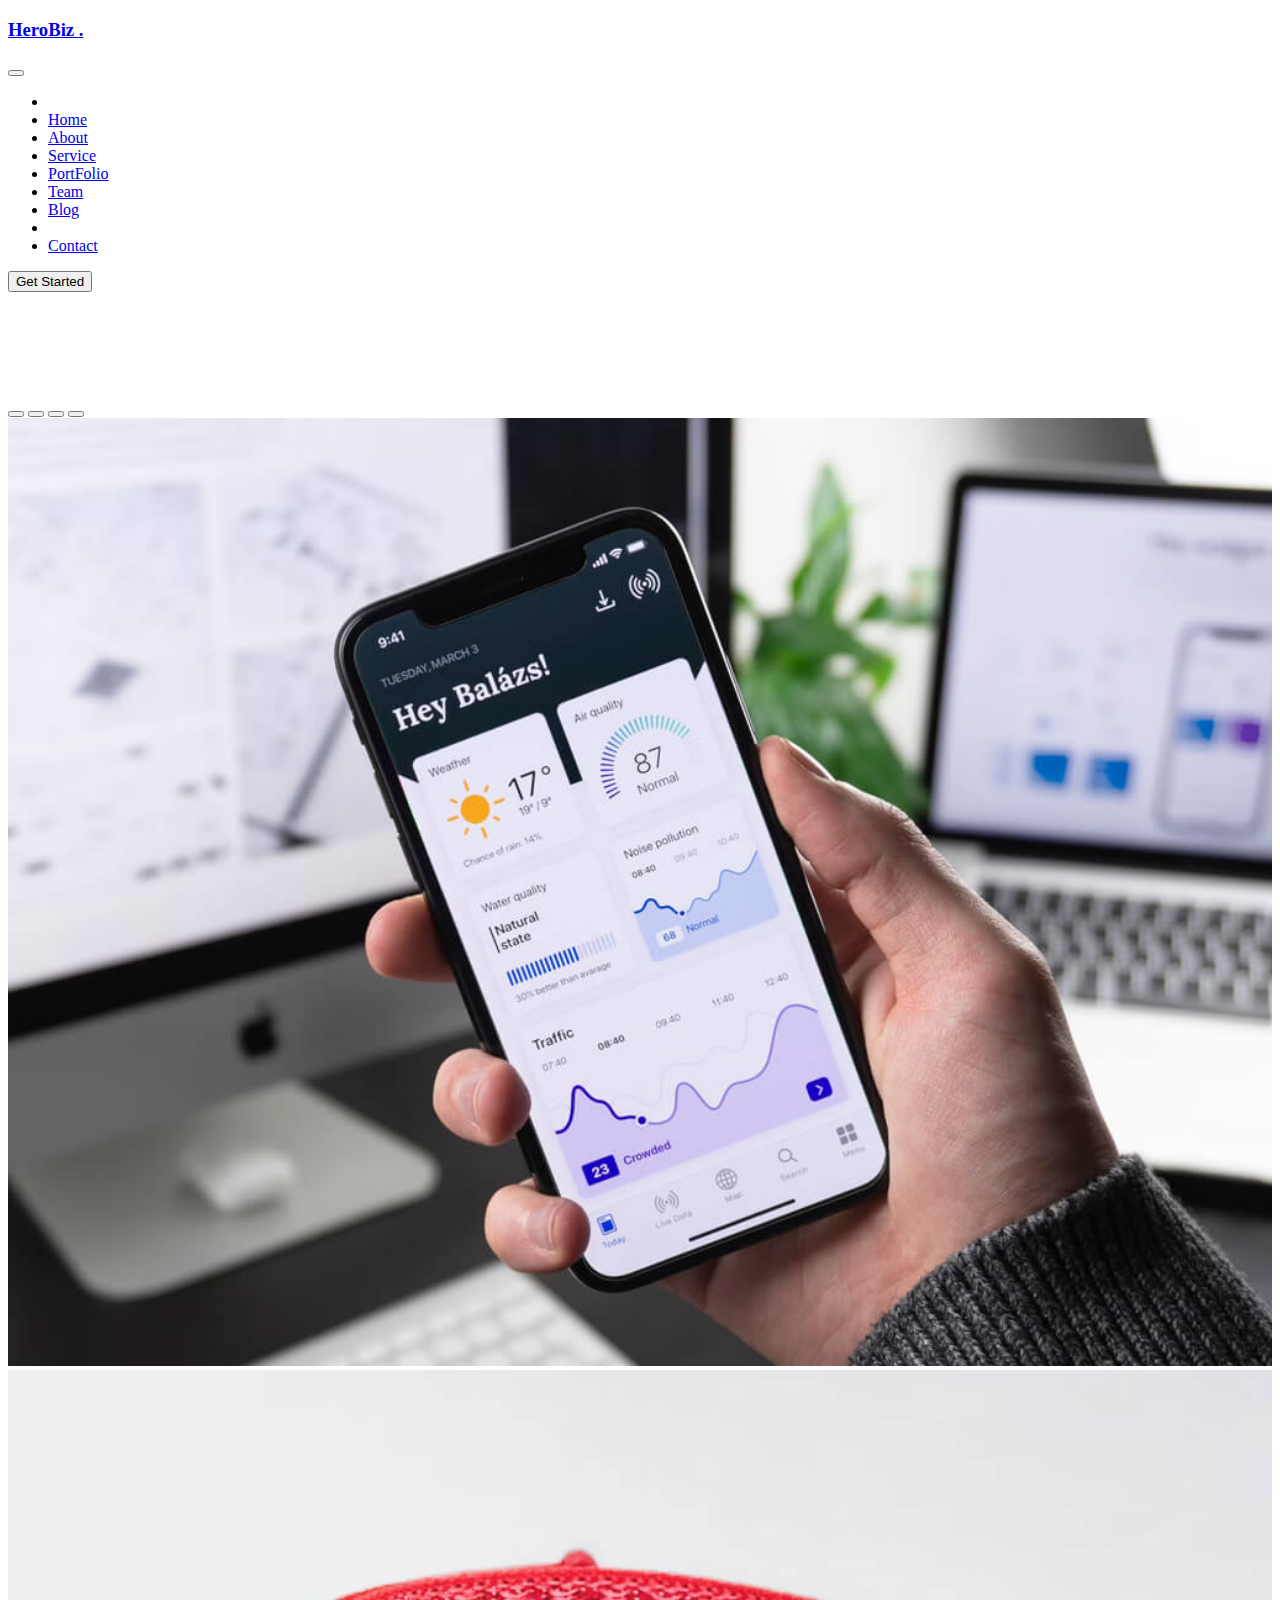
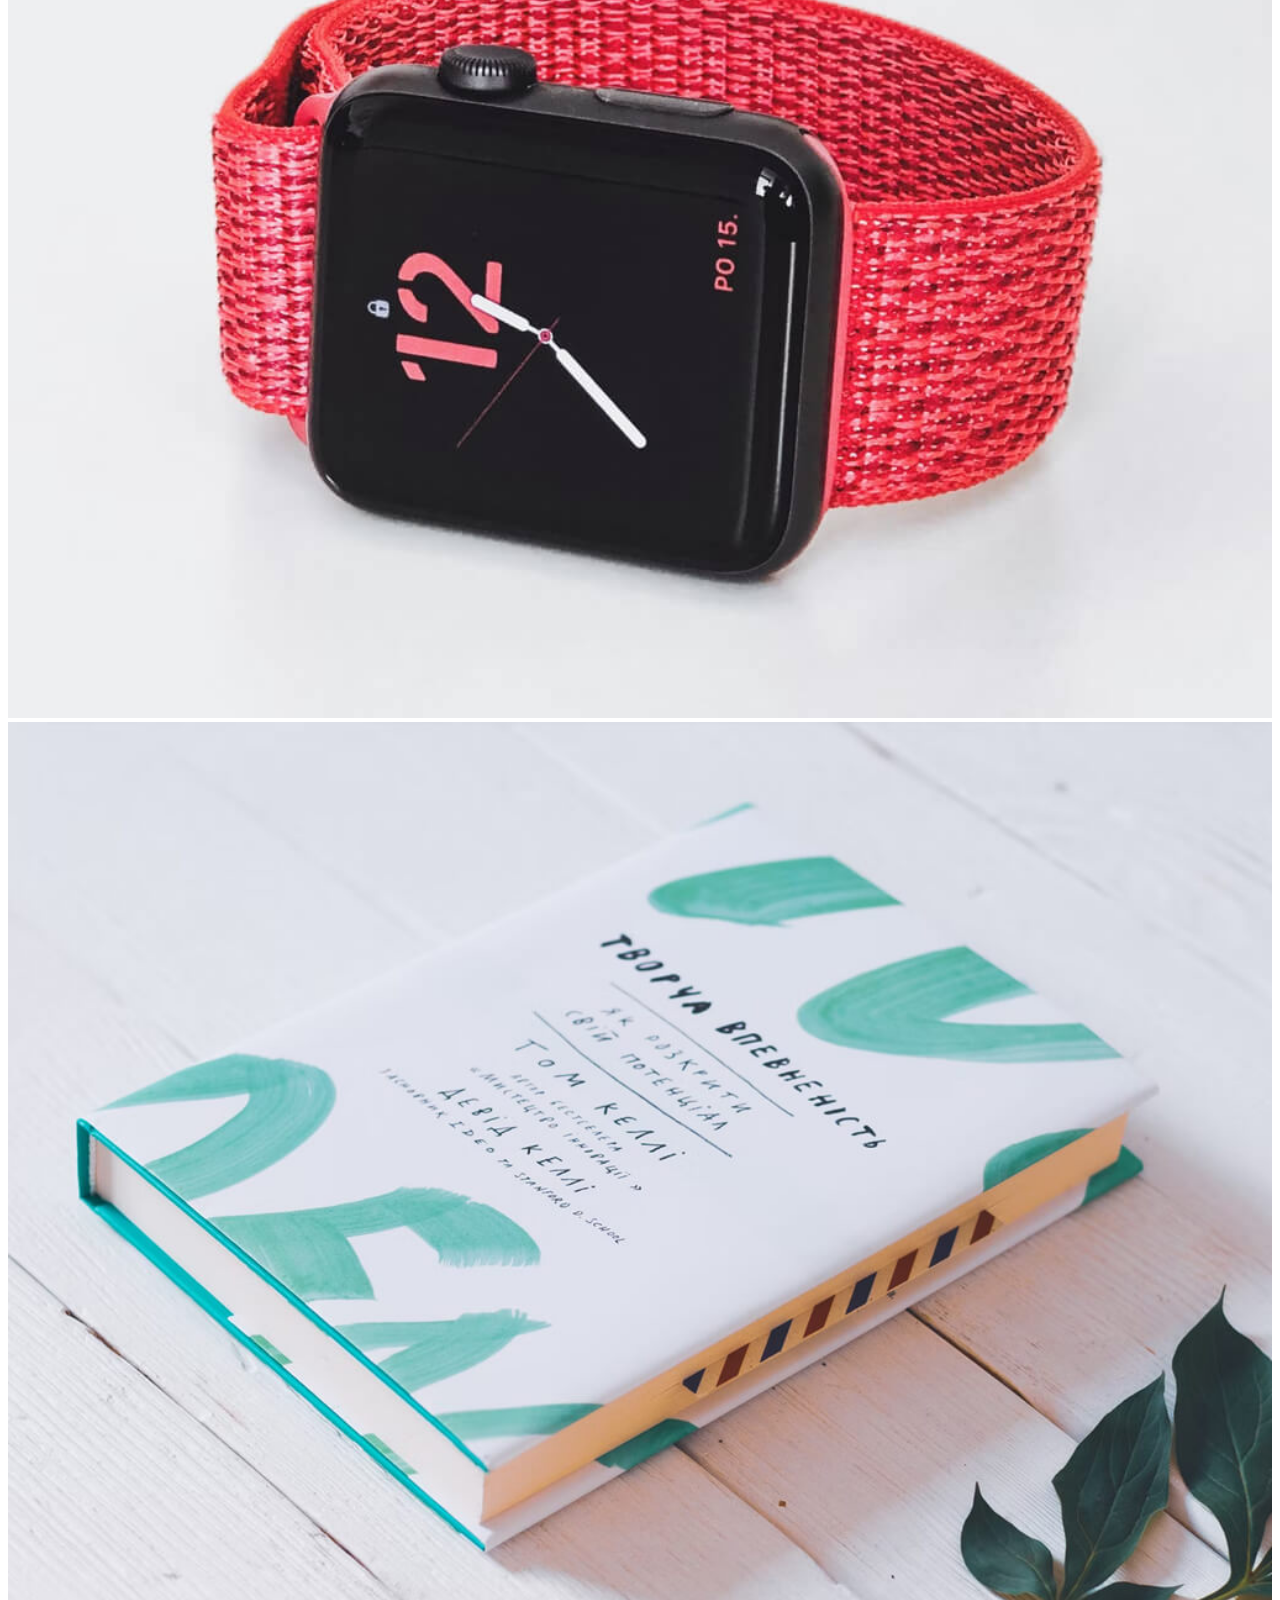
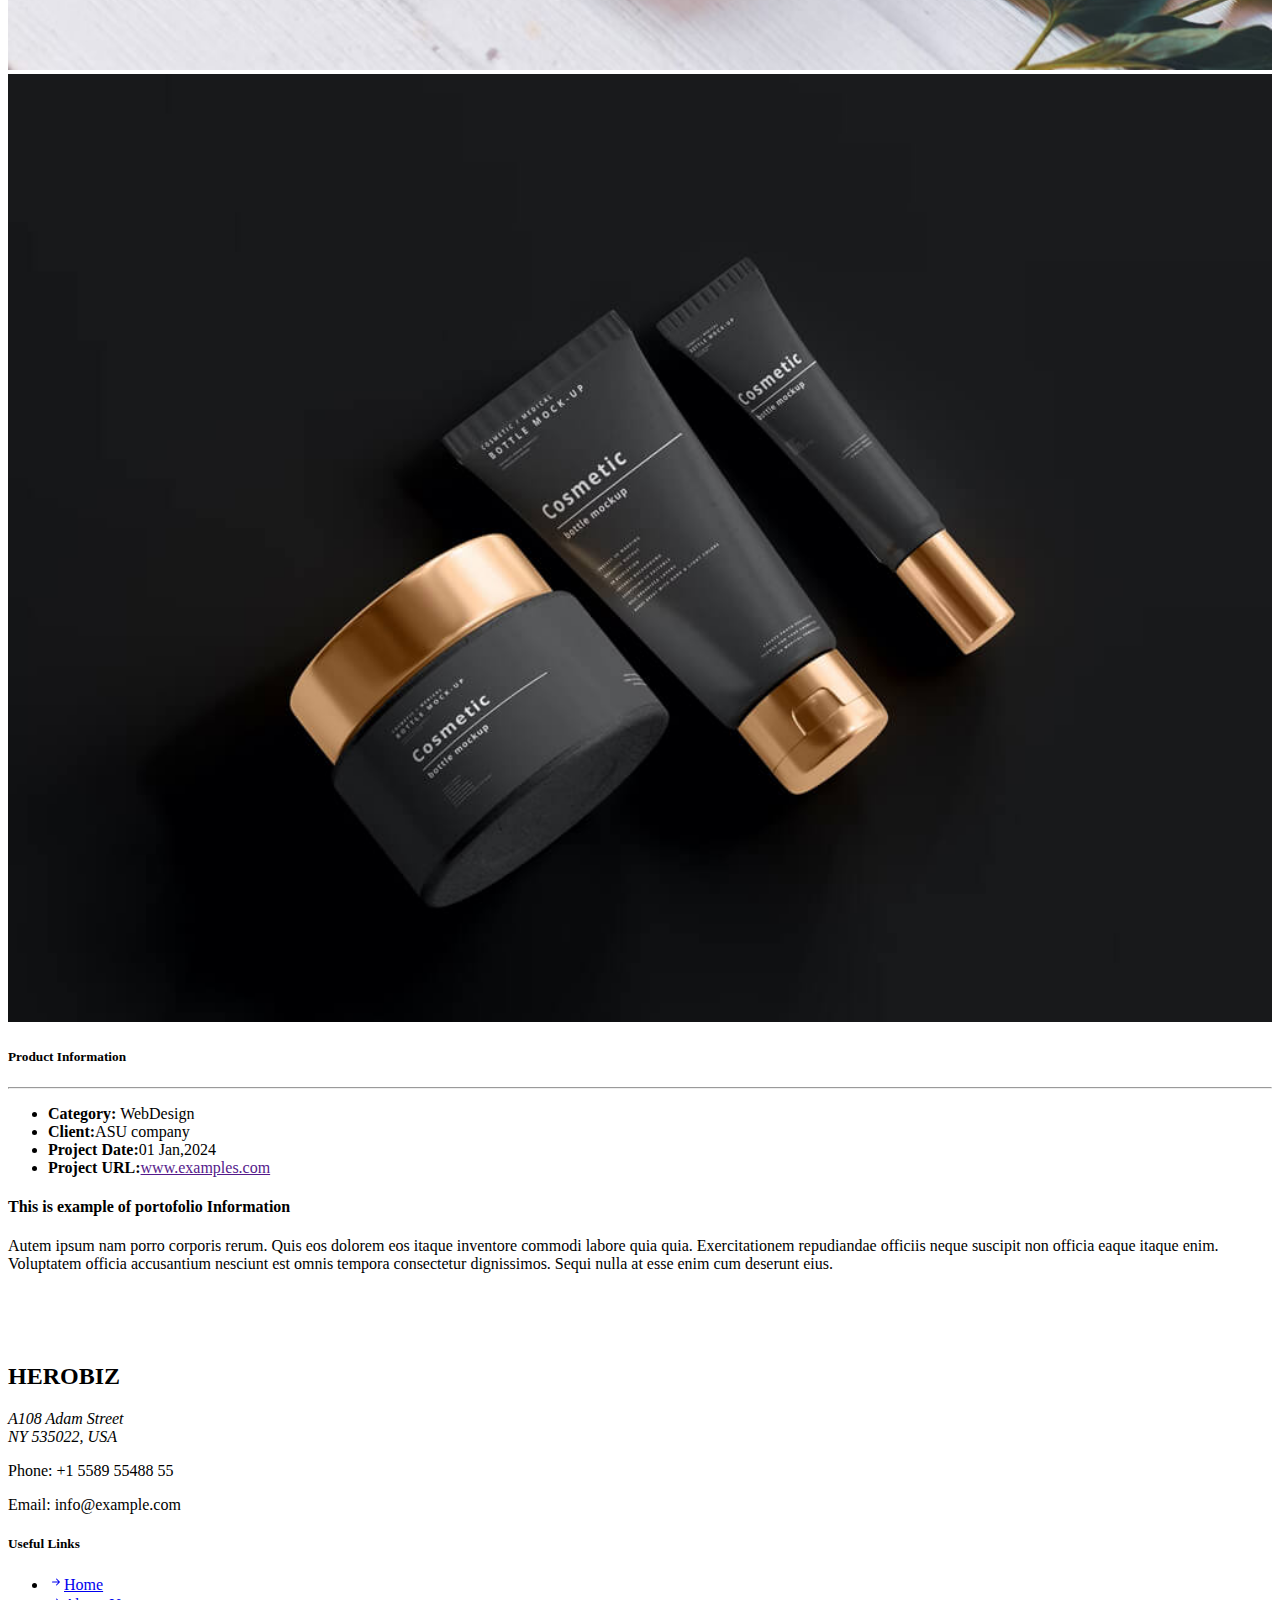
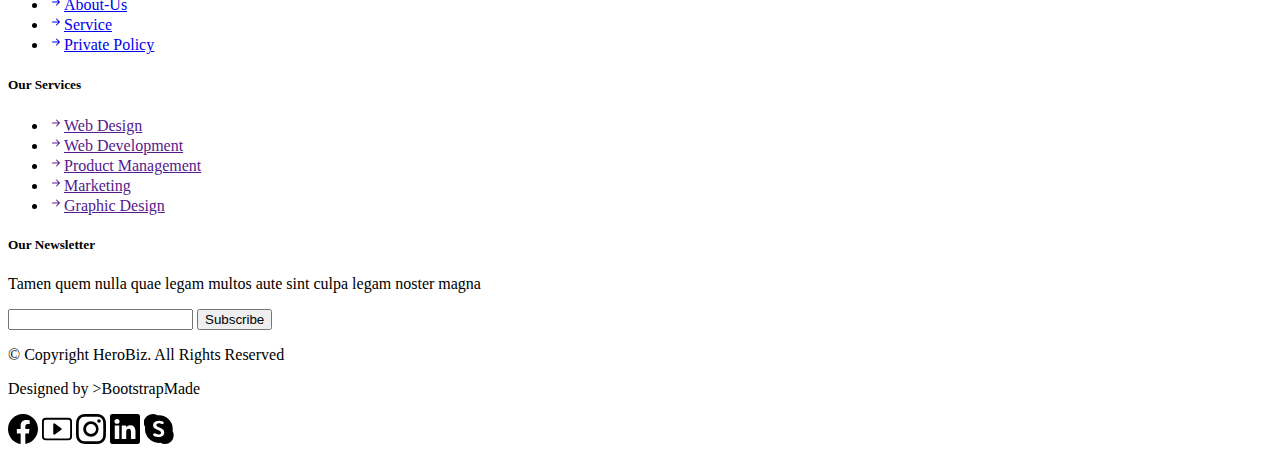
<file: portfolio.html>
<!DOCTYPE html>
<html lang="en">
<head>
    <meta charset="UTF-8">
    <meta name="viewport" content="width=device-width, initial-scale=1.0">
    <title>Document</title>
    <link href="https://cdn.jsdelivr.net/npm/bootstrap@5.0.2/dist/css/bootstrap.min.css" rel="stylesheet" integrity="sha384-EVSTQN3/azprG1Anm3QDgpJLIm9Nao0Yz1ztcQTwFspd3yD65VohhpuuCOmLASjC" crossorigin="anonymous">
    <script src="https://cdn.jsdelivr.net/npm/bootstrap@5.0.2/dist/js/bootstrap.bundle.min.js" integrity="sha384-MrcW6ZMFYlzcLA8Nl+NtUVF0sA7MsXsP1UyJoMp4YLEuNSfAP+JcXn/tWtIaxVXM" crossorigin="anonymous"></script>
    <link rel="stylesheet" href="https://cdnjs.cloudflare.com/ajax/libs/font-awesome/6.4.2/css/all.min.css">
    <link href="https://cdnjs.cloudflare.com/ajax/libs/font-awesome/6.5.1/css/all.min.css">
    <link rel="stylesheet" href="style.css">
    <style>
           </style>
</head>
<body>
    <div class="container-fluid">

        <div class="fixed-top">
            <nav class="navbar navbar-expand-lg navbar-light bg-white ">
                <div class="container-fluid">
                  <a class="navbar-brand fw-3" href="#"><h3>HeroBiz <font class="text-primary" >.</font></h3></a>
                  <button class="navbar-toggler" type="button" data-bs-toggle="collapse" data-bs-target="#navbarSupportedContent" aria-controls="navbarSupportedContent" aria-expanded="false" aria-label="Toggle navigation">
                    <span class="navbar-toggler-icon"></span>
                  </button>
                  <div class=" collapse navbar-collapse  justify-content-around" id="navbarSupportedContent">
                    <ul class="navbar-nav  mb-2 mb-lg-0 ">
                        <li class="nav-item dropdown m-2 c1-home ">
                            
                            <li class="nav-item m-2 dropdown h colortext">
                              <a class="nav-link" href="index.html">Home</a>
                            </li>
                           
                          </li>
                      <li class="nav-item m-2 dropdown h colortext">
                        <a class="nav-link" href="index.html">About</a>
                      </li>
                      <li class="nav-item m-2 dropdown h">
                        <a class="nav-link " href="#service">Service</a>
                      </li>
                      <li class="nav-item m-2 dropdown h">
                        <a class="nav-link " href="#portfoli">PortFolio</a>
                      </li>
                      <li class="nav-item m-2 dropdown h">
                        <a class="nav-link" href="#team">Team</a>
                      </li>
                      <li class="nav-item m-2 dropdown h">
                        <a class="nav-link" href="index.html">Blog</a>
                      </li>
                      <li class="nav-item dropdown m-2 c1-home">
                        
                    <li class="nav-item m-2 dropdown h colortext">
                      <a class="nav-link" href="#contact">Contact</a>
                    </li>
                </ul>
                    <form class="d-flex ">
                     <button class="btn  bg-primary text-white" onclick="myFunction()" type="button">Get Started</button>
                    </form>
                    
                  </div>
                </div>
              </nav>
            </div>
            <br><br><br><br>
            <br><br>
            <div class="container">
                <div class="row gy-4">
                    <div class="col-lg-8">
                        <div id="carouselExampleIndicators" class="carousel slide" data-bs-ride="carousel">
                            <div class="carousel-indicators">
                              <button type="button" data-bs-target="#carouselExampleIndicators" data-bs-slide-to="0" class="active" aria-current="true" aria-label="Slide 1"></button>
                              <button type="button" data-bs-target="#carouselExampleIndicators" data-bs-slide-to="1" aria-label="Slide 2"></button>
                              <button type="button" data-bs-target="#carouselExampleIndicators" data-bs-slide-to="2" aria-label="Slide 3"></button>
                              <button type="button" data-bs-target="#carouselExampleIndicators" data-bs-slide-to="3" aria-label="Slide 4"></button>
                            </div>
                            <div class="carousel-inner">
                              <div class="carousel-item active">
                                <img src="./images/app-1.jpg" class="d-block " style="width:100%;" alt="...">
                              </div>
                              <div class="carousel-item">
                                <img src="./images/product-1.jpg" class="d-block " style="width:100%;" alt="...">
                              </div>
                              <div class="carousel-item">
                                <img src="./images/books-1.jpg" class="d-block " style="width:100%;" alt="...">
                              </div>
                              <div class="carousel-item">
                                <img src="./images/branding-1.jpg" class="d-block " style="width:100%;" alt="...">
                              </div>
                            </div>
                            
                          </div>
                    </div>
                    <div class="col-lg-4">
                        <div class="portfolio-info">
                            <h5>Product Information</h5>
                            <hr>
                            <ul>
                                <li><strong>Category:</strong> WebDesign</li>
                                <li><strong>Client:</strong>ASU company</li>
                                <li><strong>Project Date:</strong>01 Jan,2024</li>
                                <li><strong>Project URL:</strong><a href="">www.examples.com</a></li>
                            </ul>
                        </div>
                        <div class="portfolio-description">
                            <h4>This is example of portofolio Information</h4>
                            <p>Autem ipsum nam porro corporis rerum. Quis eos dolorem eos itaque inventore 
                                commodi labore quia quia. Exercitationem repudiandae officiis neque suscipit non officia eaque itaque enim. Voluptatem officia accusantium nesciunt est omnis tempora consectetur dignissimos. 
                                Sequi nulla at esse enim cum deserunt eius.</p>
                        </div>
                    </div>
                </div>
            </div>
        </div>

        <!-- footer -->


        <br><br><br>
                                  <div class="container-fluid  bg-secondary footer-part">
                                    <div class="row p-5">
                                      <div class="col-lg-3 col-12 text-white">
                                        <h2>HEROBIZ</h2>
                                         <address>
                                           A108 Adam Street<br>
                                           NY 535022, USA
                                         </address>
                                         <p>Phone: +1 5589 55488 55</p>
                                         <p>Email: info@example.com</p>
                                      </div>
                                        <div class="col-lg-3 col-12 text-white">
                                          <h5>Useful Links</h5>
                                          <ul class="display list-inline"> 
                                            <li class="p-2"><a href="#home" class="text-decoration-none text-white "><svg xmlns="http://www.w3.org/2000/svg" width="16" height="16" fill="currentColor" class="bi bi-arrow-right-short" viewBox="0 0 16 16">
                                              <path fill-rule="evenodd" d="M4 8a.5.5 0 0 1 .5-.5h5.793L8.146 5.354a.5.5 0 1 1 .708-.708l3 3a.5.5 0 0 1 0 .708l-3 3a.5.5 0 0 1-.708-.708L10.293 8.5H4.5A.5.5 0 0 1 4 8"/>
                                            </svg>Home</a></li>
                                            <li class="p-2"><a href="#About" class="text-decoration-none text-white "><svg xmlns="http://www.w3.org/2000/svg" width="16" height="16" fill="currentColor" class="bi bi-arrow-right-short" viewBox="0 0 16 16">
                                              <path fill-rule="evenodd" d="M4 8a.5.5 0 0 1 .5-.5h5.793L8.146 5.354a.5.5 0 1 1 .708-.708l3 3a.5.5 0 0 1 0 .708l-3 3a.5.5 0 0 1-.708-.708L10.293 8.5H4.5A.5.5 0 0 1 4 8"/>
                                            </svg>About-Us</a></li>
                                            <li class="p-2"><a href="#service" class="text-decoration-none text-white"><svg xmlns="http://www.w3.org/2000/svg" width="16" height="16" fill="currentColor" class="bi bi-arrow-right-short" viewBox="0 0 16 16">
                                              <path fill-rule="evenodd" d="M4 8a.5.5 0 0 1 .5-.5h5.793L8.146 5.354a.5.5 0 1 1 .708-.708l3 3a.5.5 0 0 1 0 .708l-3 3a.5.5 0 0 1-.708-.708L10.293 8.5H4.5A.5.5 0 0 1 4 8"/>
                                            </svg>Service</a></li>
                                            <li class="p-2"><a href="#home" class="text-decoration-none text-white "><svg xmlns="http://www.w3.org/2000/svg" width="16" height="16" fill="currentColor" class="bi bi-arrow-right-short" viewBox="0 0 16 16">
                                              <path fill-rule="evenodd" d="M4 8a.5.5 0 0 1 .5-.5h5.793L8.146 5.354a.5.5 0 1 1 .708-.708l3 3a.5.5 0 0 1 0 .708l-3 3a.5.5 0 0 1-.708-.708L10.293 8.5H4.5A.5.5 0 0 1 4 8"/>
                                            </svg>Private Policy</a></li>
                                         </ul>
                                        </div>
                                        <div class="col-lg-3 col-12 text-white">
                                          <h5>Our Services</h5>
                                          <ul class="display list-inline"> 
                                            <li class="p-2"><a href="" class="text-decoration-none text-white"><svg xmlns="http://www.w3.org/2000/svg" width="16" height="16" fill="currentColor" class="bi bi-arrow-right-short" viewBox="0 0 16 16">
                                              <path fill-rule="evenodd" d="M4 8a.5.5 0 0 1 .5-.5h5.793L8.146 5.354a.5.5 0 1 1 .708-.708l3 3a.5.5 0 0 1 0 .708l-3 3a.5.5 0 0 1-.708-.708L10.293 8.5H4.5A.5.5 0 0 1 4 8"/>
                                            </svg>Web Design</a></li>
                                            <li class="p-2"><a href="" class="text-decoration-none text-white"><svg xmlns="http://www.w3.org/2000/svg" width="16" height="16" fill="currentColor" class="bi bi-arrow-right-short" viewBox="0 0 16 16">
                                              <path fill-rule="evenodd" d="M4 8a.5.5 0 0 1 .5-.5h5.793L8.146 5.354a.5.5 0 1 1 .708-.708l3 3a.5.5 0 0 1 0 .708l-3 3a.5.5 0 0 1-.708-.708L10.293 8.5H4.5A.5.5 0 0 1 4 8"/>
                                            </svg>Web Development</a></li>
                                            <li class="p-2"><a href="" class="text-decoration-none text-white"><svg xmlns="http://www.w3.org/2000/svg" width="16" height="16" fill="currentColor" class="bi bi-arrow-right-short" viewBox="0 0 16 16">
                                              <path fill-rule="evenodd" d="M4 8a.5.5 0 0 1 .5-.5h5.793L8.146 5.354a.5.5 0 1 1 .708-.708l3 3a.5.5 0 0 1 0 .708l-3 3a.5.5 0 0 1-.708-.708L10.293 8.5H4.5A.5.5 0 0 1 4 8"/>
                                            </svg>Product Management</a></li>
                                            <li class="p-2"><a href="" class="text-decoration-none text-white"><svg xmlns="http://www.w3.org/2000/svg" width="16" height="16" fill="currentColor" class="bi bi-arrow-right-short" viewBox="0 0 16 16">
                                              <path fill-rule="evenodd" d="M4 8a.5.5 0 0 1 .5-.5h5.793L8.146 5.354a.5.5 0 1 1 .708-.708l3 3a.5.5 0 0 1 0 .708l-3 3a.5.5 0 0 1-.708-.708L10.293 8.5H4.5A.5.5 0 0 1 4 8"/>
                                            </svg>Marketing</a></li>
                                            <li class="p-2"><a href="" class="text-decoration-none text-white"><svg xmlns="http://www.w3.org/2000/svg" width="16" height="16" fill="currentColor" class="bi bi-arrow-right-short" viewBox="0 0 16 16">
                                              <path fill-rule="evenodd" d="M4 8a.5.5 0 0 1 .5-.5h5.793L8.146 5.354a.5.5 0 1 1 .708-.708l3 3a.5.5 0 0 1 0 .708l-3 3a.5.5 0 0 1-.708-.708L10.293 8.5H4.5A.5.5 0 0 1 4 8"/>
                                            </svg>Graphic Design</a></li>
                                         </ul>
                                        </div>
                                        <div class="col-lg-3 col-12">
                                          <h5 class="p-2 text-white">Our Newsletter</h5>
                                          <p class="p-2 text-white">Tamen quem nulla quae legam multos aute sint culpa legam noster magna</p>
                                          <div class="input-group mb-3">
                                            <input type="text" class="form-control" placeholder="" aria-label="Recipient's username" aria-describedby="button-addon2">
                                            <button class="btn btn-primary text-white" type="button" id="button-addon2">Subscribe</button>
                                          </div>
                                        </div>
                                    </div>
                                  </div>
                                  
                                  <div class="container-fluid bg-dark">
                                    <div class="row">
                                      <div class="col-lg-8 text-white p-4">
                                        <p>© Copyright HeroBiz. All Rights Reserved</p>
                                        <p>Designed by <span class="text-info">>BootstrapMade</span></p>
                                      </div>
                                      <div class="col-lg-4  d-flex justify-content-end p-5">
                                        <div class="social-med">
                                        <svg xmlns="http://www.w3.org/2000/svg" width="30" height="30" fill="currentColor" class="bi bi-facebook text-white p-1 m-2 border border-secondary border-2 bg-secondary social" viewBox="0 0 16 16">
                                          <path d="M16 8.049c0-4.446-3.582-8.05-8-8.05C3.58 0-.002 3.603-.002 8.05c0 4.017 2.926 7.347 6.75 7.951v-5.625h-2.03V8.05H6.75V6.275c0-2.017 1.195-3.131 3.022-3.131.876 0 1.791.157 1.791.157v1.98h-1.009c-.993 0-1.303.621-1.303 1.258v1.51h2.218l-.354 2.326H9.25V16c3.824-.604 6.75-3.934 6.75-7.951"/>
                        
                                        </svg>
                                        <svg xmlns="http://www.w3.org/2000/svg" width="30" height="30" fill="currentColor" class="bi bi-play-btn text-white p-1 m-2 border border-secondary border-2 bg-secondary social" viewBox="0 0 16 16">
                                          <path d="M6.79 5.093A.5.5 0 0 0 6 5.5v5a.5.5 0 0 0 .79.407l3.5-2.5a.5.5 0 0 0 0-.814l-3.5-2.5z"/>
                                          <path d="M0 4a2 2 0 0 1 2-2h12a2 2 0 0 1 2 2v8a2 2 0 0 1-2 2H2a2 2 0 0 1-2-2zm15 0a1 1 0 0 0-1-1H2a1 1 0 0 0-1 1v8a1 1 0 0 0 1 1h12a1 1 0 0 0 1-1z"/>
                                        </svg>
                                        <svg xmlns="http://www.w3.org/2000/svg" width="30" height="30" fill="currentColor " class="bi bi-instagram text-white p-1 m-2 border border-secondary border-2 bg-secondary " viewBox="0 0 16 16">
                                          <path d="M8 0C5.829 0 5.556.01 4.703.048 3.85.088 3.269.222 2.76.42a3.917 3.917 0 0 0-1.417.923A3.927 3.927 0 0 0 .42 2.76C.222 3.268.087 3.85.048 4.7.01 5.555 0 5.827 0 8.001c0 2.172.01 2.444.048 3.297.04.852.174 1.433.372 1.942.205.526.478.972.923 1.417.444.445.89.719 1.416.923.51.198 1.09.333 1.942.372C5.555 15.99 5.827 16 8 16s2.444-.01 3.298-.048c.851-.04 1.434-.174 1.943-.372a3.916 3.916 0 0 0 1.416-.923c.445-.445.718-.891.923-1.417.197-.509.332-1.09.372-1.942C15.99 10.445 16 10.173 16 8s-.01-2.445-.048-3.299c-.04-.851-.175-1.433-.372-1.941a3.926 3.926 0 0 0-.923-1.417A3.911 3.911 0 0 0 13.24.42c-.51-.198-1.092-.333-1.943-.372C10.443.01 10.172 0 7.998 0h.003zm-.717 1.442h.718c2.136 0 2.389.007 3.232.046.78.035 1.204.166 1.486.275.373.145.64.319.92.599.28.28.453.546.598.92.11.281.24.705.275 1.485.039.843.047 1.096.047 3.231s-.008 2.389-.047 3.232c-.035.78-.166 1.203-.275 1.485a2.47 2.47 0 0 1-.599.919c-.28.28-.546.453-.92.598-.28.11-.704.24-1.485.276-.843.038-1.096.047-3.232.047s-2.39-.009-3.233-.047c-.78-.036-1.203-.166-1.485-.276a2.478 2.478 0 0 1-.92-.598 2.48 2.48 0 0 1-.6-.92c-.109-.281-.24-.705-.275-1.485-.038-.843-.046-1.096-.046-3.233 0-2.136.008-2.388.046-3.231.036-.78.166-1.204.276-1.486.145-.373.319-.64.599-.92.28-.28.546-.453.92-.598.282-.11.705-.24 1.485-.276.738-.034 1.024-.044 2.515-.045v.002zm4.988 1.328a.96.96 0 1 0 0 1.92.96.96 0 0 0 0-1.92zm-4.27 1.122a4.109 4.109 0 1 0 0 8.217 4.109 4.109 0 0 0 0-8.217zm0 1.441a2.667 2.667 0 1 1 0 5.334 2.667 2.667 0 0 1 0-5.334"/>
                                        </svg>
                                        <svg xmlns="http://www.w3.org/2000/svg" width="30" height="30" fill="currentColor" class="bi bi-linkedin text-white p-1 m-2 border border-secondary border-2 bg-secondary" viewBox="0 0 16 16">
                                          <path d="M0 1.146C0 .513.526 0 1.175 0h13.65C15.474 0 16 .513 16 1.146v13.708c0 .633-.526 1.146-1.175 1.146H1.175C.526 16 0 15.487 0 14.854V1.146zm4.943 12.248V6.169H2.542v7.225h2.401m-1.2-8.212c.837 0 1.358-.554 1.358-1.248-.015-.709-.52-1.248-1.342-1.248-.822 0-1.359.54-1.359 1.248 0 .694.521 1.248 1.327 1.248h.016zm4.908 8.212V9.359c0-.216.016-.432.08-.586.173-.431.568-.878 1.232-.878.869 0 1.216.662 1.216 1.634v3.865h2.401V9.25c0-2.22-1.184-3.252-2.764-3.252-1.274 0-1.845.7-2.165 1.193v.025h-.016a5.54 5.54 0 0 1 .016-.025V6.169h-2.4c.03.678 0 7.225 0 7.225h2.4"/>
                                        </svg>
                                        <svg xmlns="http://www.w3.org/2000/svg" width="30" height="30" fill="currentColor" class="bi bi-skype text-white p-1 m-2 border border-secondary border-2 bg-secondary social" viewBox="0 0 16 16">
                                          <path d="M4.671 0c.88 0 1.733.247 2.468.702a7.423 7.423 0 0 1 6.02 2.118 7.372 7.372 0 0 1 2.167 5.215c0 .344-.024.687-.072 1.026a4.662 4.662 0 0 1 .6 2.281 4.645 4.645 0 0 1-1.37 3.294A4.673 4.673 0 0 1 11.18 16c-.84 0-1.658-.226-2.37-.644a7.423 7.423 0 0 1-6.114-2.107A7.374 7.374 0 0 1 .529 8.035c0-.363.026-.724.08-1.081a4.644 4.644 0 0 1 .76-5.59A4.68 4.68 0 0 1 4.67 0zm.447 7.01c.18.309.43.572.729.769a7.07 7.07 0 0 0 1.257.653c.492.205.873.38 1.145.523.229.112.437.264.615.448.135.142.21.331.21.528a.872.872 0 0 1-.335.723c-.291.196-.64.289-.99.264a2.618 2.618 0 0 1-1.048-.206 11.44 11.44 0 0 1-.532-.253 1.284 1.284 0 0 0-.587-.15.717.717 0 0 0-.501.176.63.63 0 0 0-.195.491.796.796 0 0 0 .148.482 1.2 1.2 0 0 0 .456.354 5.113 5.113 0 0 0 2.212.419 4.554 4.554 0 0 0 1.624-.265 2.296 2.296 0 0 0 1.08-.801c.267-.39.402-.855.386-1.327a2.09 2.09 0 0 0-.279-1.101 2.53 2.53 0 0 0-.772-.792A7.198 7.198 0 0 0 8.486 7.3a1.05 1.05 0 0 0-.145-.058 18.182 18.182 0 0 1-1.013-.447 1.827 1.827 0 0 1-.54-.387.727.727 0 0 1-.2-.508.805.805 0 0 1 .385-.723 1.76 1.76 0 0 1 .968-.247c.26-.003.52.03.772.096.274.079.542.177.802.293.105.049.22.075.336.076a.6.6 0 0 0 .453-.19.69.69 0 0 0 .18-.496.717.717 0 0 0-.17-.476 1.374 1.374 0 0 0-.556-.354 3.69 3.69 0 0 0-.708-.183 5.963 5.963 0 0 0-1.022-.078 4.53 4.53 0 0 0-1.536.258 2.71 2.71 0 0 0-1.174.784 1.91 1.91 0 0 0-.45 1.287c-.01.37.076.736.25 1.063z"/>
                                        </svg>
                                        </div>

                                      </div>
                                    </div>
                                  </div>
    
    
    
    
</body>
</html>
</file>
<file: style.css>
/* service  */
.icon{
    padding: 10px;
    border: 5px solid whitesmoke;
    border-radius: 60%;
    background-color: blue;
    
}

/* card hover */
.a1:hover{
  background-color: rgb(75, 136, 226);
  
}
/* team */
  .hov-eff{
    display: none;
  }
  .on-hover:hover .hov-eff{
    display: inline;
  }
  .social:hover{
        color:blue;
  }
  .port{
    background-position: center center;
    background-size: cover;
  }
  /* portfolio */
.anime:hover .imagehover1{
  display: inline;
}
/* portfolio */
  .imagehover1{
    display: none;
  }
  .Up{
    display: flex;
    justify-content: end;
  }
  .map{
    overflow-x: hidden;
    overflow-y: hidden;
  }
    .c1-home:hover{
        background-color:grey;
       
    }
    .c1-home:hover{
        color:white;
        /* background-color: blue; */
    }
    /* nav bar hover line */
    .c2-home:hover{
        background-color: blue;
    }
     
      .navbar-nav .nav-item:hover .nav-link {
       color: blue;
         }
    .h:hover::after{
      transform: scaleX(1);
      transform-origin: bottom;
      background-color: blue;
    }
    .h::after{
      content:" ";
      position: absolute;
      width:100%;
      transform:scaleX(0);
      height:3px;
      bottom:0;
      left:0;
      background-color: skyblue;
      transform-origin: bottom;
      transition: transform 0.35s ease-out;

    }
    .video-h:hover{
      color:blue;
      
    }
    /* after home page card */
    .box-shadow1:hover{
      /* border-style: solid; */
      /* border-color:grey; */
      /* box-shadow: 10px 10px 5px grey; */
      box-shadow: 0 4px 8px 0 rgba(0, 0, 0, 0.2), 0 6px 20px 0 rgba(0, 0, 0, 0.19);

      transform: translateY(10px);
      transition: transform 0.65s ease-out;
    }

    .box-shadow2:hover{
      /* border-style: solid; */
      /* border-color:grey; */
      /* box-shadow: 10px 10px 5px grey; */
      box-shadow: 0 4px 8px 0 rgba(0, 0, 0, 0.2), 0 6px 20px 0 rgba(0, 0, 0, 0.19);

      transform: translateX(15px);
      transition: transform 0.65s ease-out;
    }
    .call-sec{
      background-color:#F2F1EB;
    }
    .videoplaying-sec{
      background-color: grey;
    }
    .coursel{
      filter: brightness(50%);
    }

    /* moving imgae up and down */

    .cover {
       animation:myanim 5s;
       animation-iteration-count: infinite;
       animation-timing-function: ease-in-out;
       border: solid 2px white;
       background-image:URL("./images/hero-carousel-3.svg");
       background-size: 100% 65vh;
       background-repeat: no-repeat;
       
         
     }
     
     @keyframes myanim {
         0% {
             background-position:0 0;
         }
         50% {
             background-position:0 100%;
         }
         100% {
             background-position:0 0;
         }
     }
     
     @-webkit-keyframes myanim
     /* Safari and Chrome */
      {
         0% {
             background-position:0 0;
         }
         50% {
             background-position:20px 0;
         }
         100% {
             background-position:0 0;
         }
     }
     /* social media */
     ul.menu{
      position:fixed;
      top: 50%;
      left:50%;
      transform:translate(-50%,-50%);
      list-style-type:none;
      padding:0;
      li{
        display:inline-block;
        margin:10px;
        a{
          i.fa{
            display:inline-block;
            height:30px;
            width:30px;
            text-align:center;
            line-height:30px;
            padding:10px;
            border-radius:40px;
            color:#424242;
            position:relative;
            transition:all ease 0.2s;
            &::after{
              content:"";
              position: absolute;
              top: 0;
              bottom: 0;
              left: 0;
              right: 0;
              margin:auto;
              height:100%;
              width:100%;
              z-index:-1;
              border-radius:40px;
              background-color: #9E9E9E;
            }
            &:hover{
              color:#fff;
              font-size:18px;
              &::after{
                animation:animate ease 0.6s forwards;
              }
            }
          }
          i.fa-facebook:hover{
            &::after{
              background-color: #3b5998; 
            }
           }
          i.fa-twitter:hover{
            &::after{
              background-color: #00aced;
            }
          }
          i.fa-instagram:hover{
            &::after{
              background-color: #8a3ab9;
            }
          }
          i.fa-youtube-play:hover{
            &::after{
              background-color: #ff0000;
            }
          }
        }
      }
    }
    
    @keyframes animate{
      0%,20%{
        transform:scale(1);
        border-radius:40px;
        background-color: #9E9E9E;
      }
      30%{
        transform:scale(1.2);
      }
      40%{
         transform:scale(1.1);
      }
      50%{
        transform:scale(1);
        border-radius:10px;
      }
      60%,100%{
        transform:scale(1);
        border-radius:5px;
      }
    }
    
    /*  blog animation */
    /* Zoom In #1 */
.hover10 figure img {
	-webkit-transform: scale(0.8);
	transform: scale(0.8);
	-webkit-transition: .3s ease-in-out;
	transition: .3s ease-in-out;
}
.hover10 figure:hover img {
	-webkit-transform: scale(1);
	transform: scale(1);
}


/* portfolio blur */

.hover08 figure img {
  -webkit-filter: grayscale(0);
	filter: grayscale(0);

	
}
.hover08 figure:hover img {

  -webkit-filter: grayscale(100%);
	filter: grayscale(100%);
	-webkit-transition: .3s ease-in-out;
	transition: .3s ease-in-out;
	
}
 
/* accordion image */
.hover07 figure img {
	-webkit-filter: grayscale(100%);
	filter: grayscale(100%);
	-webkit-transition: .3s ease-in-out;
	transition: .3s ease-in-out;
	
}
.hover07 figure:hover img {
	-webkit-filter: grayscale(0);
	filter: grayscale(0);
}


/* button hover --get started in nav bar button */

.button-1 {
  background-color: transparent;
  border: 3px solid #0e67db;
  border-radius: 50px;
  -webkit-transition: all .15s ease-in-out;
  transition: all .15s ease-in-out;
  color: #0e67db;
}
.button-1:hover {
  box-shadow: 0 0 10px 0 #0e67db inset, 0 0 20px 2px #0e67db;
  border: 3px solid #0e67db;
}

/*  get stareted button */

.button-4 {
  background-color: transparent;
  border: 3px solid #2569ce;
  color: #2569ce;
  transition: .3s;
}
.button-4:hover {
  animation: pulse 1s infinite;
  transition: .3s;
}
@keyframes pulse {
  0% {
    transform: scale(1);
  }
  70% {
    transform: scale(.9);
  }
    100% {
    transform: scale(1);
  }
}

/*  call to action */

.button-3 {
  border: 2px solid #3c73ff;
  background-color: #3c73ff;
  border-radius: 20px;
  color: #fff;
  transition: .3s;
}
.button-3:hover {
  box-shadow: 8px 8px #99bdff;
  transition: .3s;
}

/* card button */

.button-2 {
  color: #fff;
  border: 3px solid #0c42cc;
  background-image: -webkit-linear-gradient(30deg, #0c42cc 50%, transparent 50%);
  background-image: linear-gradient(30deg, #0c42cc 50%, transparent 50%);
  background-size: 500px;
  background-repeat: no-repeat;
  background-position: 0%;
  -webkit-transition: background 300ms ease-in-out;
  transition: background 300ms ease-in-out;
}
.button-2:hover {
  background-position: 100%;
  color:whitesmoke;
}


/*  */


.button-5 {
  width: 200px;
  border-radius: 5px;
  background-color: #F4F200;
  background-image: #F4F200;
  background-image: -moz-linear-gradient(top, #fff 0%, #F4F200 100%); 
  background-image: -webkit-linear-gradient(top, #fff 0%,#F4F200 100%); 
  background-image: linear-gradient(to bottom, #fff 0%,#F4F200 100%); 
  background-size: 300px;
  background-repeat: no-repeat;
  background-position: 0%;
  -webkit-transition: background 300ms ease-in-out;
  transition: background 300ms ease-in-out;
}
.button-5:hover {
  background-position: -200%;
  transition: background 300ms ease-in-out;
}


/* zoom in image hover in call to action */

.hover01 figure img {
	-webkit-transform: scale(1);
	transform: scale(1);
	-webkit-transition: .3s ease-in-out;
	transition: .3s ease-in-out;
}
.hover01 figure:hover img {
	-webkit-transform: scale(1.2);
	transform: scale(1.2);
}

#myBtn{
  display: none;
}
    
/* logo (icons ) animation */
</file>
